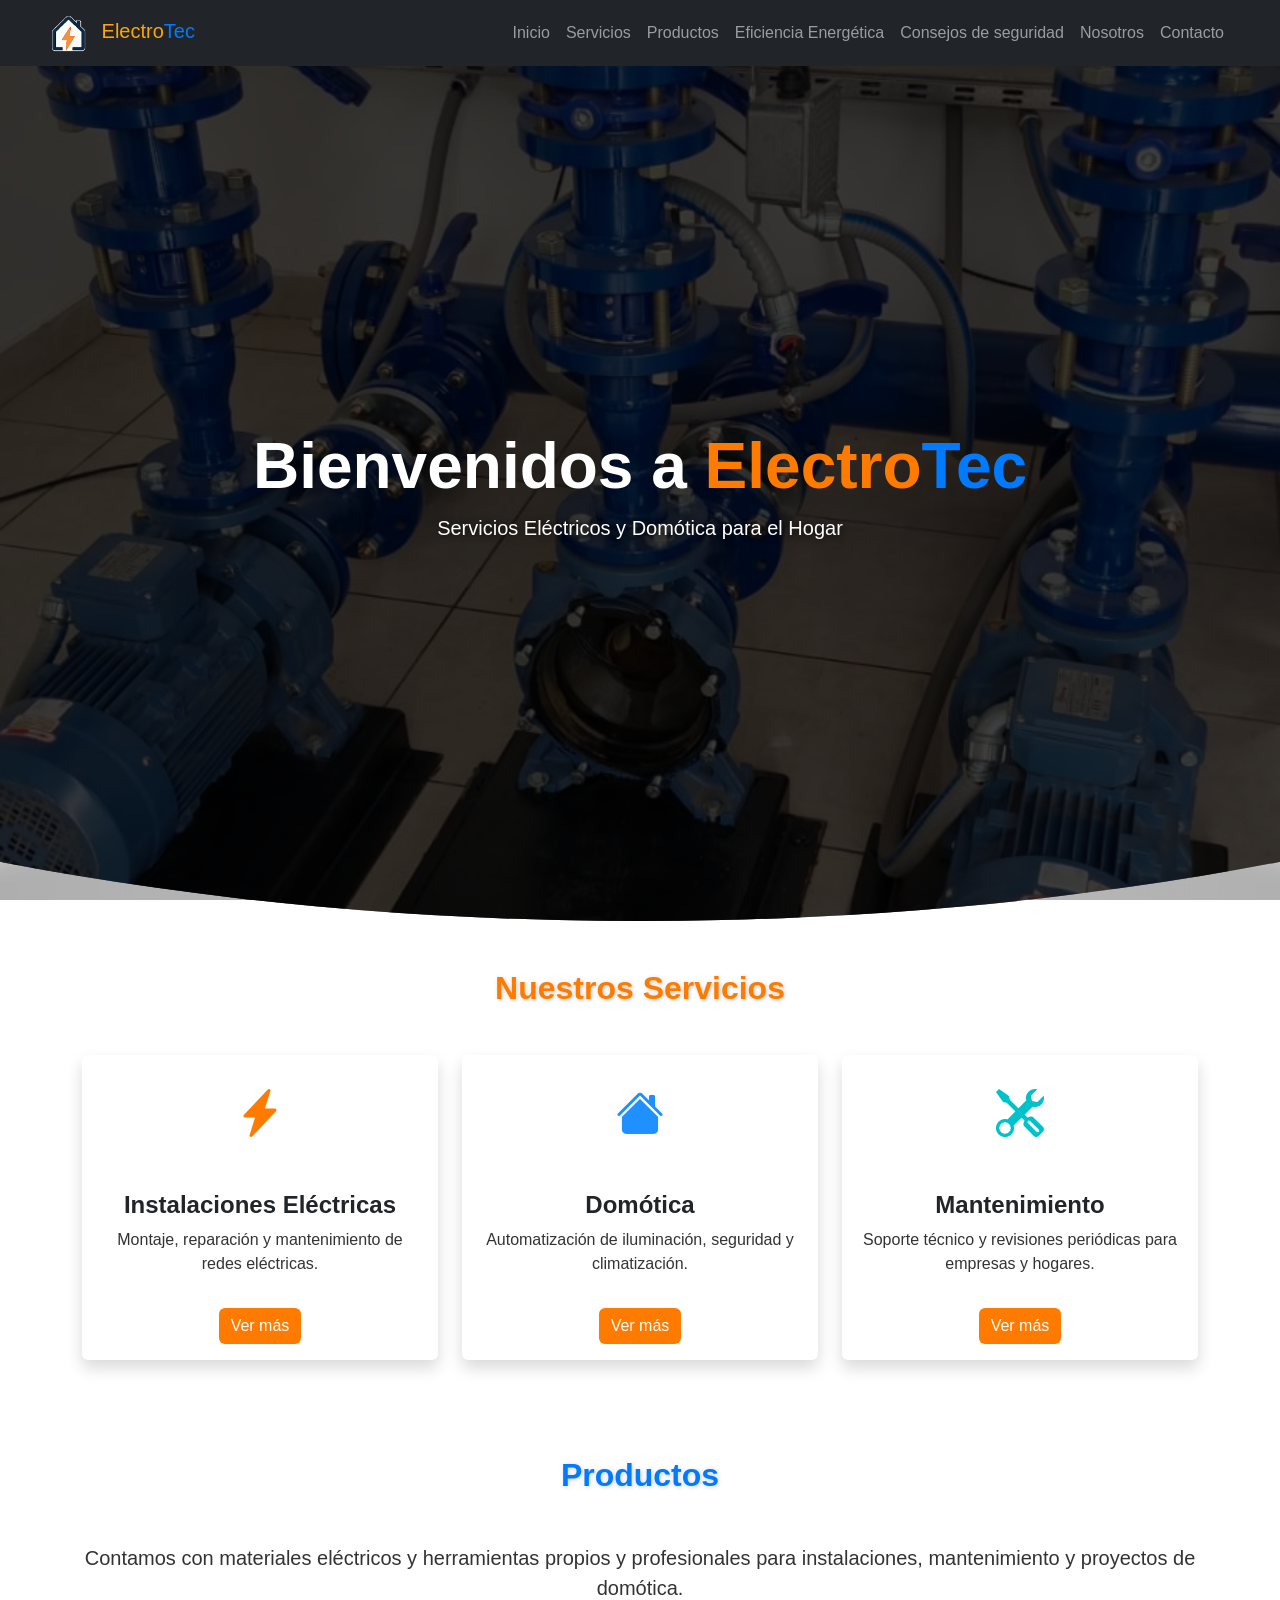
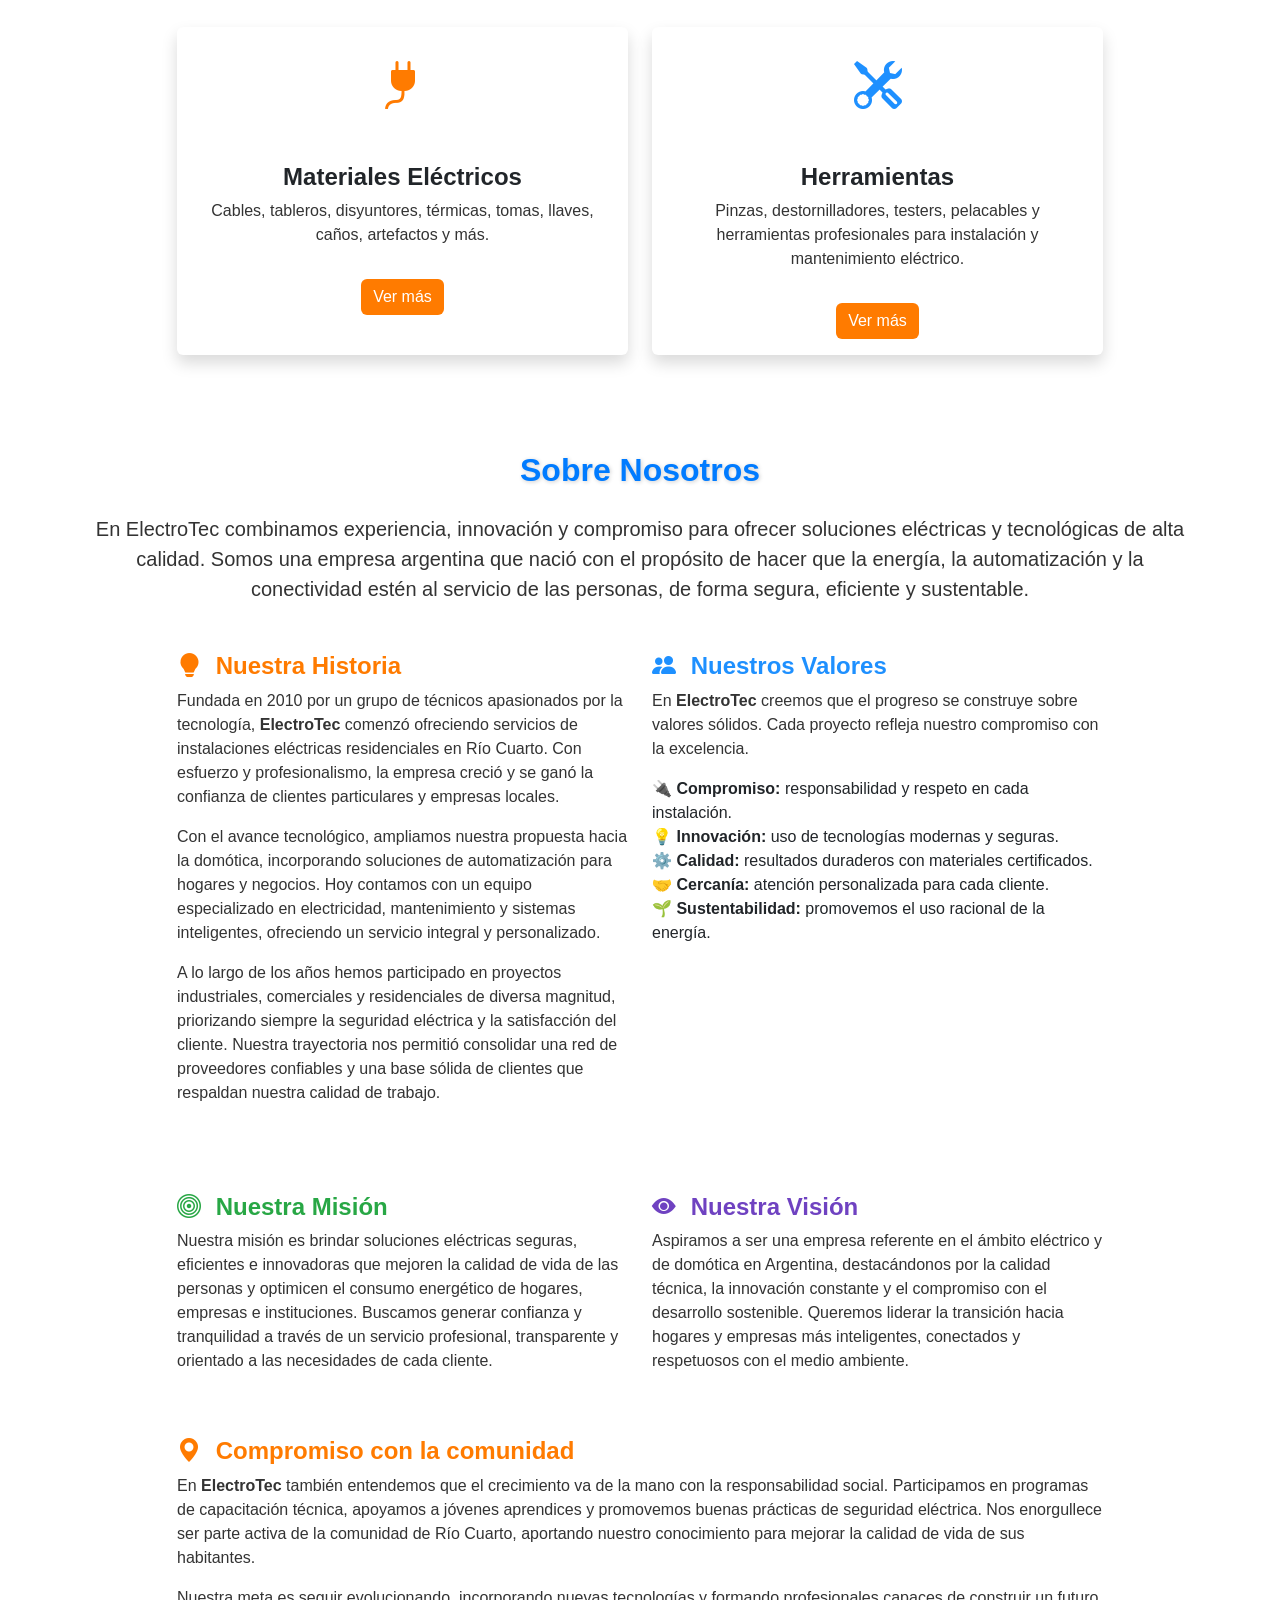
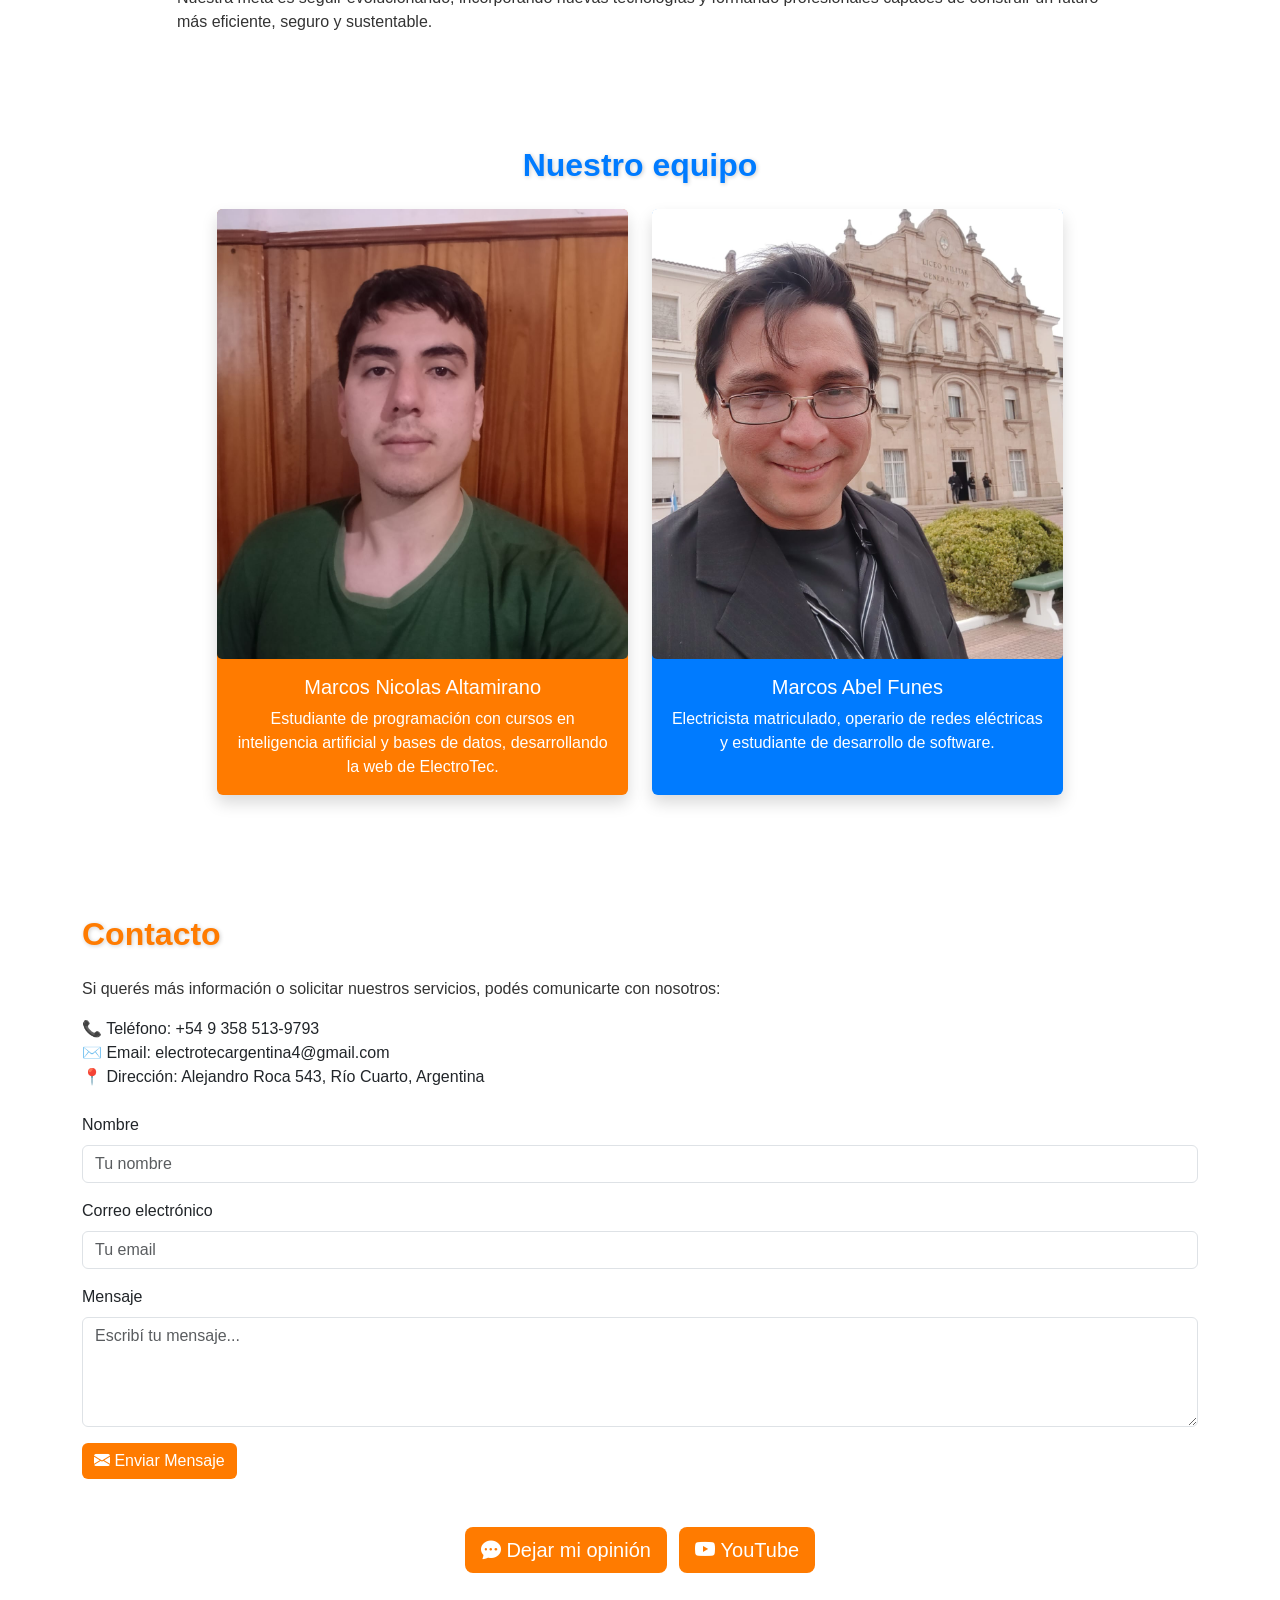
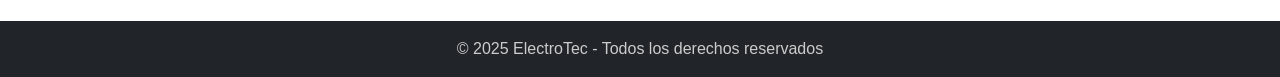
<file: sitio/index.html>
<!DOCTYPE html>
<html lang="es">
<head>
  <meta charset="UTF-8">
  <meta name="viewport" content="width=device-width, initial-scale=1.0">
  <title>ElectroTec - Servicios eléctricos y domótica</title>
  <link rel="icon" type="image/png" href="img/favicon.png">
  <link href="https://cdn.jsdelivr.net/npm/bootstrap@5.3.2/dist/css/bootstrap.min.css" rel="stylesheet">
  <link rel="stylesheet" href="css/estilos.css">
  <link rel="stylesheet" href="https://cdn.jsdelivr.net/npm/bootstrap-icons@1.11.1/font/bootstrap-icons.css">

  <style>
    body {
      background-color: white !important;
    }

    .detalle-servicio i {
      transition: all 0.3s ease;
    }

    .detalle-servicio i:hover {
      transform: scale(1.2);
      color: #ff7b00;
    }

    html {
      scroll-behavior: smooth;
    }
  </style>
</head>



<body>
  <!-- Barra de navegación -->
  <nav class="navbar navbar-expand-lg navbar-dark bg-dark">
    <div class="container-fluid px-5">
      <a class="navbar-brand" href="#inicio">
        <img src="img/logo.png" alt="ElectroTec Logo" width="40" height="40" class="me-2">
        <span style="color: orange;">Electro</span><span style="color: #007bff;">Tec</span>
      </a>

      <button class="navbar-toggler" type="button" data-bs-toggle="collapse" data-bs-target="#menu">
        <span class="navbar-toggler-icon"></span>
      </button>

      <div class="collapse navbar-collapse" id="menu">
        <ul class="navbar-nav ms-auto">
          <li class="nav-item"><a class="nav-link" href="#inicio">Inicio</a></li>
          <li class="nav-item"><a class="nav-link" href="#servicios">Servicios</a></li>
          <li class="nav-item"><a class="nav-link" href="#producto">Productos</a></li>
          <li class="nav-item"><a class="nav-link" href="eficiencia.html">Eficiencia Energética</a></li>
          <li class="nav-item"><a class="nav-link" href="seguridad.html">Consejos de seguridad</a></li>
          <li class="nav-item"><a class="nav-link" href="#nosotros">Nosotros</a></li>
          <li class="nav-item"><a class="nav-link" href="#contacto">Contacto</a></li>

        </ul>
      </div>
    </div>
  </nav>





  <!-- Inicio -->
  <header id="inicio" class="header text-white text-center d-flex align-items-center" style="min-height: 220px;">
    <div class="container">
      <h1 class="display-3 fw-bold titulo-principal">
        <span class="bienvenidos">Bienvenidos a</span>
        <span class="electro">Electro</span><span class="tec">Tec</span>
      </h1>
      <p class="lead subtitulo">Servicios Eléctricos y Domótica para el Hogar</p>
    </div>
  </header>



  <!-- Servicios -->
  <section id="servicios" class="py-5 text-center">
    <div class="container">
      <h2 class="mb-5" style="color: #ff7b00;">Nuestros Servicios</h2>
      <div class="row justify-content-center g-4">

        <!-- Instalaciones Eléctricas -->
        <article class="col-md-4">
          <div class="card h-100 shadow">
            <figure class="m-4">
              <i class="bi bi-lightning-charge-fill" style="font-size: 3rem; color:#ff7b00;"></i>
            </figure>
            <div class="card-body">
              <h4 class="card-title">Instalaciones Eléctricas</h4>
              <p class="card-text">Montaje, reparación y mantenimiento de redes eléctricas.</p>
              <a href="instalacionesElectricas.html" class="btn btn-electrotec mt-3">Ver más</a>
            </div>
          </div>
        </article>

        <!-- Domótica -->
        <article class="col-md-4">
          <div class="card h-100 shadow">
            <figure class="m-4">
              <i class="bi bi-house-fill" style="font-size: 3rem; color:#1e90ff;"></i>
            </figure>
            <div class="card-body">
              <h4 class="card-title">Domótica</h4>
              <p class="card-text">Automatización de iluminación, seguridad y climatización.</p>
              <a href="domotica.html" class="btn btn-electrotec mt-3">Ver más</a>
            </div>
          </div>
        </article>

        <!-- Mantenimiento -->
        <article class="col-md-4">
          <div class="card h-100 shadow">
            <figure class="m-4">
              <i class="bi bi-tools" style="font-size: 3rem; color:#00c2cb;"></i>
            </figure>
            <div class="card-body">
              <h4 class="card-title">Mantenimiento</h4>
              <p class="card-text">Soporte técnico y revisiones periódicas para empresas y hogares.</p>
              <a href="mantenimiento.html" class="btn btn-electrotec mt-3">Ver más</a>
            </div>
          </div>
        </article>

      </div>
    </div>
  </section>

  <!-- Productos -->
  <section id="producto" class="py-5 text-center">
    <div class="container">
      <h2 class="mb-5" style="color: #007bff;">Productos</h2>
      <p class="lead mb-4">
        Contamos con materiales eléctricos y herramientas propios y profesionales para instalaciones, mantenimiento y proyectos de domótica.
      </p>

      <div class="row justify-content-center g-4">

        <!-- Materiales eléctricos -->
        <article id="materiales" class="col-md-5">
          <div class="card h-100 shadow">
            <figure class="m-4">
              <i class="bi bi-plug-fill" style="font-size: 3rem; color:#ff7b00;"></i>
            </figure>
            <div class="card-body">
              <h4 class="card-title">Materiales Eléctricos</h4>
              <p class="card-text">
                Cables, tableros, disyuntores, térmicas, tomas, llaves, caños, artefactos y más.
              </p>
              <a href="materialesElectricos.html" class="btn btn-electrotec mt-3">Ver más</a>
            </div>
          </div>
        </article>

        <!-- Herramientas -->
        <article id="herramientas" class="col-md-5">
          <div class="card h-100 shadow">
            <figure class="m-4">
              <i class="bi bi-tools" style="font-size: 3rem; color:#1e90ff;"></i>
            </figure>
            <div class="card-body">
              <h4 class="card-title">Herramientas</h4>
              <p class="card-text">
                Pinzas, destornilladores, testers, pelacables y herramientas profesionales para instalación y mantenimiento eléctrico.
              </p>
              <a href="herramientas.html" class="btn btn-electrotec mt-3">Ver más</a>
            </div>
          </div>
        </article>

      </div>
    </div>
  </section>

    <!-- Sobre Nosotros -->
  <section id="nosotros" class="py-5">
    <div class="container text-center">
      <h2 class="mb-4" style="color: #007bff;">Sobre Nosotros</h2>
      <p class="lead mb-5">
        En <strong>ElectroTec</strong> combinamos experiencia, innovación y compromiso para ofrecer soluciones eléctricas y tecnológicas de alta calidad.
        Somos una empresa argentina que nació con el propósito de hacer que la energía, la automatización y la conectividad estén al servicio de las personas,
        de forma segura, eficiente y sustentable.
      </p>

      <div class="row justify-content-center text-start">
        <div class="col-md-5 mb-4">
          <h4 style="color: #ff7b00;">
            <i class="bi bi-lightbulb-fill me-2"></i> Nuestra Historia
          </h4>
          <p>
            Fundada en 2010 por un grupo de técnicos apasionados por la tecnología,
            <strong>ElectroTec</strong> comenzó ofreciendo servicios de instalaciones eléctricas residenciales en Río Cuarto.
            Con esfuerzo y profesionalismo, la empresa creció y se ganó la confianza de clientes particulares y empresas locales.
          </p>
          <p>
            Con el avance tecnológico, ampliamos nuestra propuesta hacia la domótica, incorporando soluciones de automatización para hogares y negocios.
            Hoy contamos con un equipo especializado en electricidad, mantenimiento y sistemas inteligentes, ofreciendo un servicio integral y personalizado.
          </p>

          <p>
            A lo largo de los años hemos participado en proyectos industriales, comerciales y residenciales de diversa magnitud,
            priorizando siempre la seguridad eléctrica y la satisfacción del cliente. Nuestra trayectoria nos permitió consolidar una
            red de proveedores confiables y una base sólida de clientes que respaldan nuestra calidad de trabajo.
          </p>
        </div>

        <div class="col-md-5 mb-4">
          <h4 style="color: #1e90ff;">
            <i class="bi bi-people-fill me-2"></i> Nuestros Valores
          </h4>
          <p>
            En <strong>ElectroTec</strong> creemos que el progreso se construye sobre valores sólidos. Cada proyecto refleja nuestro compromiso con la excelencia.
          </p>
          <ul class="list-unstyled">
            <li><strong>🔌 Compromiso:</strong> responsabilidad y respeto en cada instalación.</li>
            <li><strong>💡 Innovación:</strong> uso de tecnologías modernas y seguras.</li>
            <li><strong>⚙️ Calidad:</strong> resultados duraderos con materiales certificados.</li>
            <li><strong>🤝 Cercanía:</strong> atención personalizada para cada cliente.</li>
            <li><strong>🌱 Sustentabilidad:</strong> promovemos el uso racional de la energía.</li>
          </ul>
        </div>
      </div>

      
      <div class="row justify-content-center text-start mt-5">
        <div class="col-md-5 mb-4">
          <h4 style="color: #28a745;">
            <i class="bi bi-bullseye me-2"></i> Nuestra Misión
          </h4>
          <p>
            Nuestra misión es brindar soluciones eléctricas seguras, eficientes e innovadoras que mejoren la calidad de vida de las personas
            y optimicen el consumo energético de hogares, empresas e instituciones. Buscamos generar confianza y tranquilidad a través de
            un servicio profesional, transparente y orientado a las necesidades de cada cliente.
          </p>
        </div>

        <div class="col-md-5 mb-4">
          <h4 style="color: #6f42c1;">
            <i class="bi bi-eye-fill me-2"></i> Nuestra Visión
          </h4>
          <p>
            Aspiramos a ser una empresa referente en el ámbito eléctrico y de domótica en Argentina,
            destacándonos por la calidad técnica, la innovación constante y el compromiso con el desarrollo sostenible.
            Queremos liderar la transición hacia hogares y empresas más inteligentes, conectados y respetuosos con el medio ambiente.
          </p>
        </div>
      </div>

      <div class="row justify-content-center text-start mt-4">
        <div class="col-md-10">
          <h4 style="color: #ff7b00;">
            <i class="bi bi-geo-alt-fill me-2"></i> Compromiso con la comunidad
          </h4>
          <p>
            En <strong>ElectroTec</strong> también entendemos que el crecimiento va de la mano con la responsabilidad social.
            Participamos en programas de capacitación técnica, apoyamos a jóvenes aprendices y promovemos buenas prácticas de seguridad eléctrica.
            Nos enorgullece ser parte activa de la comunidad de Río Cuarto, aportando nuestro conocimiento para mejorar la calidad de vida de sus habitantes.
          </p>
          <p>
            Nuestra meta es seguir evolucionando, incorporando nuevas tecnologías y formando profesionales capaces de construir
            un futuro más eficiente, seguro y sustentable.
          </p>
        </div>
      </div>
    </div>
  </section>


  <!-- Equipo -->
  <section id="equipo" class="py-5 text-center">
    <h2 class="mb-4" style="color: #007bff;">Nuestro equipo</h2>
    <div class="row justify-content-center">
      <div class="col-md-4 mb-4">
        <div class="card h-100 shadow equipo-naranja text-white">
          <img src="img/altamirano.jpeg" class="card-img-top" alt="Marcos Nicolas Altamirano">
          <div class="card-body">
            <h5 class="card-title">Marcos Nicolas Altamirano</h5>
            <p class="card-text text-white">Estudiante de programación con cursos en inteligencia artificial y bases de datos, desarrollando la web de ElectroTec.</p>
          </div>
        </div>
      </div>

      <div class="col-md-4 mb-4">
        <div class="card h-100 shadow equipo-azul text-white">
          <img src="img/funes.jpeg" class="card-img-top" alt="Marcos Abel Funes">
          <div class="card-body">
            <h5 class="card-title">Marcos Abel Funes</h5>
            <p class="card-text text-white">Electricista matriculado, operario de redes eléctricas y estudiante de desarrollo de software.</p>
          </div>
        </div>
      </div>
    </div>
  </section>

  <!-- Contacto -->
  <section id="contacto" class="container py-5">
    <h2 class="mb-4" style="color: #ff7b00;">Contacto</h2>

    <p>Si querés más información o solicitar nuestros servicios, podés comunicarte con nosotros:</p>

    <ul class="list-unstyled">
      <li>📞 Teléfono: +54 9 358 513-9793</li>
      <li>✉️ Email: electrotecargentina4@gmail.com</li>
      <li>📍 Dirección: Alejandro Roca 543, Río Cuarto, Argentina</li>
    </ul>

    <form id="formContacto" class="mt-4">
      <div class="mb-3">
        <label for="nombre" class="form-label">Nombre</label>
        <input type="text" class="form-control" id="nombre" placeholder="Tu nombre" required>
      </div>
      <div class="mb-3">
        <label for="email" class="form-label">Correo electrónico</label>
        <input type="email" class="form-control" id="email" placeholder="Tu email" required>
      </div>
      <div class="mb-3">
        <label for="mensaje" class="form-label">Mensaje</label>
        <textarea class="form-control" id="mensaje" rows="4" placeholder="Escribí tu mensaje..." required></textarea>
      </div>
      <button type="submit" class="btn btn-electrotec">
        <i class="bi bi-envelope-fill"></i> Enviar Mensaje
      </button>
    </form>

    <div class="text-center mt-5">
      <a href="opiniones.html" class="btn btn-electrotec btn-lg me-2">
        <i class="bi bi-chat-dots-fill"></i> Dejar mi opinión
      </a>
      <a href="https://www.youtube.com/@ElectroTecArg" target="_blank" class="btn btn-electrotec btn-lg">
        <i class="bi bi-youtube"></i> YouTube
      </a>
    </div>
  </section>

  <footer class="bg-dark text-center py-3">
    <p class="mb-0" style="color: #cccccc;">&copy; 2025 ElectroTec - Todos los derechos reservados</p>
  </footer>

  <script src="https://cdn.jsdelivr.net/npm/bootstrap@5.3.2/dist/js/bootstrap.bundle.min.js"></script>

  <script>
    document.querySelectorAll('.nav-link[href^="#"]').forEach(link => {
      link.addEventListener('click', function () {
        const menu = document.getElementById('menu');
        if (menu.classList.contains('show')) {
          const bsCollapse = new bootstrap.Collapse(menu, {toggle: false});
          bsCollapse.hide();
        }
      });
    });

    const navbar = document.querySelector('.navbar');
    window.addEventListener('scroll', () => {
      if (window.scrollY > 100) {
        navbar.classList.add('scrolled');
      } else {
        navbar.classList.remove('scrolled');
      }
    });
  </script>
</body>
</html>
</file>
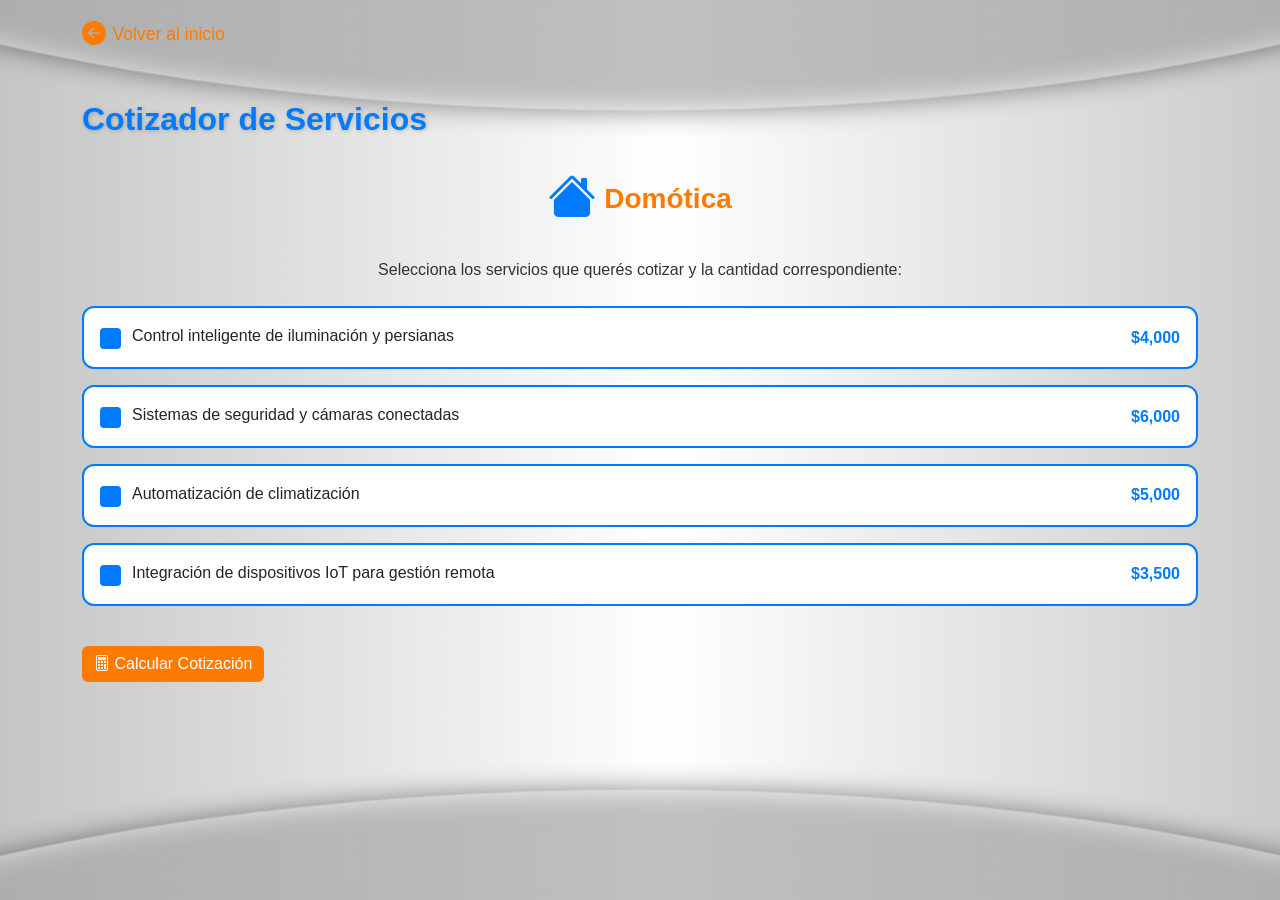
<file: sitio/cotizadorDomotica.html>
<!-- cotizador-domotica.html -->
<!DOCTYPE html>
<html lang="es">
<head>
  <link rel="icon" type="image/png" href="img/favicon.png">
  <meta charset="UTF-8">
  <meta name="viewport" content="width=device-width, initial-scale=1.0">
  <title>Cotizador Domótica - ElectroTec</title>
  <link href="https://cdn.jsdelivr.net/npm/bootstrap@5.3.2/dist/css/bootstrap.min.css" rel="stylesheet">
  <link rel="stylesheet" href="https://cdn.jsdelivr.net/npm/bootstrap-icons@1.10.5/font/bootstrap-icons.css">
  <link rel="stylesheet" href="css/estilos.css">

  <style>
    /* Tarjetas de servicios */
    .card-servicio {
      border: 2px solid #007bff; /* borde azul inicial */
      border-radius: 0.75rem;
      padding: 1rem;
      margin-bottom: 1rem;
      transition: all 0.3s ease;
      background-color: #fff;
    }
    /* Tarjeta activa: naranja */
    .card-servicio.activo {
      background-color: #fff3e6; /* naranja clarito */
      border-color: #ff7b00;
    }
    .card-servicio:hover {
      box-shadow: 0 4px 12px rgba(0,0,0,0.15);
    }
    .card-servicio h5 {
      margin-bottom: 0.5rem;
      color: #333;
    }
    .precio-servicio {
      font-weight: bold;
      color: #007bff; /* precio azul */
    }

    /* Checkbox personalizado */
    .form-check-input {
      width: 1.3rem;
      height: 1.3rem;
      background-color: #007bff; /* azul inicial */
      border: 2px solid #007bff;
      border-radius: 0.25rem;
      transition: all 0.3s ease;
    }
    .form-check-input:checked {
      background-color: #ff7b00; /* naranja al marcar */
      border-color: #ff7b00;
    }

    /* Inputs de cantidad */
    .cantidad-servicio {
      max-width: 350px;
      min-width: 250px;
    }
  </style>
</head>
<body class="bg-light">

<!-- Botón de volver al inicio -->
<div class="container mt-3">
  <a href="index.html" class="btn-volver">
    <i class="bi bi-arrow-left-circle-fill"></i> Volver al inicio
  </a>
</div>


<div class="container py-5">
  <h2 class="mb-4" style="color: #007bff; text-align:left;">Cotizador de Servicios</h2>

  <div class="d-flex align-items-center justify-content-center mb-4">
      <i class="bi bi-house-fill" style="font-size: 3rem; color:#007bff; margin-right:0.5rem;"></i>
      <h3 style="color: #ff7b00; margin:0;">Domótica</h3>
  </div>

  <p class="text-center mb-4">Selecciona los servicios que querés cotizar y la cantidad correspondiente:</p>

  <form id="cotizadorForm">

    <!-- Servicio 1 -->
    <div class="card-servicio" id="card-serv1">
      <div class="d-flex justify-content-between align-items-center">
        <div class="form-check">
          <input class="form-check-input" type="checkbox" id="serv1" name="servicios" value="Control inteligente de iluminación y persianas">
          <label class="form-check-label ms-2" for="serv1">
            Control inteligente de iluminación y persianas
          </label>
        </div>
        <span class="precio-servicio">$4,000</span>
      </div>
      <input type="number" class="form-control mt-2 cantidad-servicio" id="cantidadServ1" placeholder="Ingrese la cantidad de habitaciones" min="1" style="display:none;">
    </div>

    <!-- Servicio 2 -->
    <div class="card-servicio" id="card-serv2">
      <div class="d-flex justify-content-between align-items-center">
        <div class="form-check">
          <input class="form-check-input" type="checkbox" id="serv2" name="servicios" value="Sistemas de seguridad y cámaras conectadas">
          <label class="form-check-label ms-2" for="serv2">
            Sistemas de seguridad y cámaras conectadas
          </label>
        </div>
        <span class="precio-servicio">$6,000</span>
      </div>
      <input type="number" class="form-control mt-2 cantidad-servicio" id="cantidadServ2" placeholder="Ingrese la cantidad de cámaras" min="1" style="display:none;">
    </div>

    <!-- Servicio 3 -->
    <div class="card-servicio" id="card-serv3">
      <div class="d-flex justify-content-between align-items-center">
        <div class="form-check">
          <input class="form-check-input" type="checkbox" id="serv3" name="servicios" value="Automatización de climatización">
          <label class="form-check-label ms-2" for="serv3">
            Automatización de climatización
          </label>
        </div>
        <span class="precio-servicio">$5,000</span>
      </div>
      <input type="number" class="form-control mt-2 cantidad-servicio" id="cantidadServ3" placeholder="Ingrese la cantidad de equipos" min="1" style="display:none;">
    </div>

    <!-- Servicio 4 -->
    <div class="card-servicio" id="card-serv4">
      <div class="d-flex justify-content-between align-items-center">
        <div class="form-check">
          <input class="form-check-input" type="checkbox" id="serv4" name="servicios" value="Integración de dispositivos IoT para gestión remota">
          <label class="form-check-label ms-2" for="serv4">
            Integración de dispositivos IoT para gestión remota
          </label>
        </div>
        <span class="precio-servicio">$3,500</span>
      </div>
      <input type="number" class="form-control mt-2 cantidad-servicio" id="cantidadServ4" placeholder="Ingrese la cantidad de dispositivos" min="1" style="display:none;">
    </div>

    <button type="submit" class="btn btn-electrotec mt-4">
      <i class="bi bi-calculator"></i> Calcular Cotización
    </button>

    <div class="mt-4">
      <h4 id="resultadoTotal" class="text-primary"></h4>
    </div>

  </form>
</div>

<script src="https://cdn.jsdelivr.net/npm/bootstrap@5.3.2/dist/js/bootstrap.bundle.min.js"></script>
<script>
  const servicios = [
    {checkbox: 'serv1', input: 'cantidadServ1', card: 'card-serv1', precio: 4000},
    {checkbox: 'serv2', input: 'cantidadServ2', card: 'card-serv2', precio: 6000},
    {checkbox: 'serv3', input: 'cantidadServ3', card: 'card-serv3', precio: 5000},
    {checkbox: 'serv4', input: 'cantidadServ4', card: 'card-serv4', precio: 3500}
  ];

  servicios.forEach(serv => {
    const cb = document.getElementById(serv.checkbox);
    const input = document.getElementById(serv.input);
    const card = document.getElementById(serv.card);

    cb.addEventListener('change', () => {
      input.style.display = cb.checked ? 'block' : 'none';
      if (!cb.checked) input.value = '';
      card.classList.toggle('activo', cb.checked);
    });
  });

  document.getElementById('cotizadorForm').addEventListener('submit', function(e) {
    e.preventDefault();
    let total = 0;

    servicios.forEach(serv => {
      const cb = document.getElementById(serv.checkbox);
      const cantidad = parseInt(document.getElementById(serv.input).value) || 0;
      if (cb.checked) total += serv.precio * cantidad;
    });

    const resultado = document.getElementById('resultadoTotal');
    resultado.textContent = total > 0 ? `Total aproximado: $${total.toLocaleString()}` : 'Seleccione al menos un servicio y cantidad.';
  });
</script>

</body>
</html>
</file>
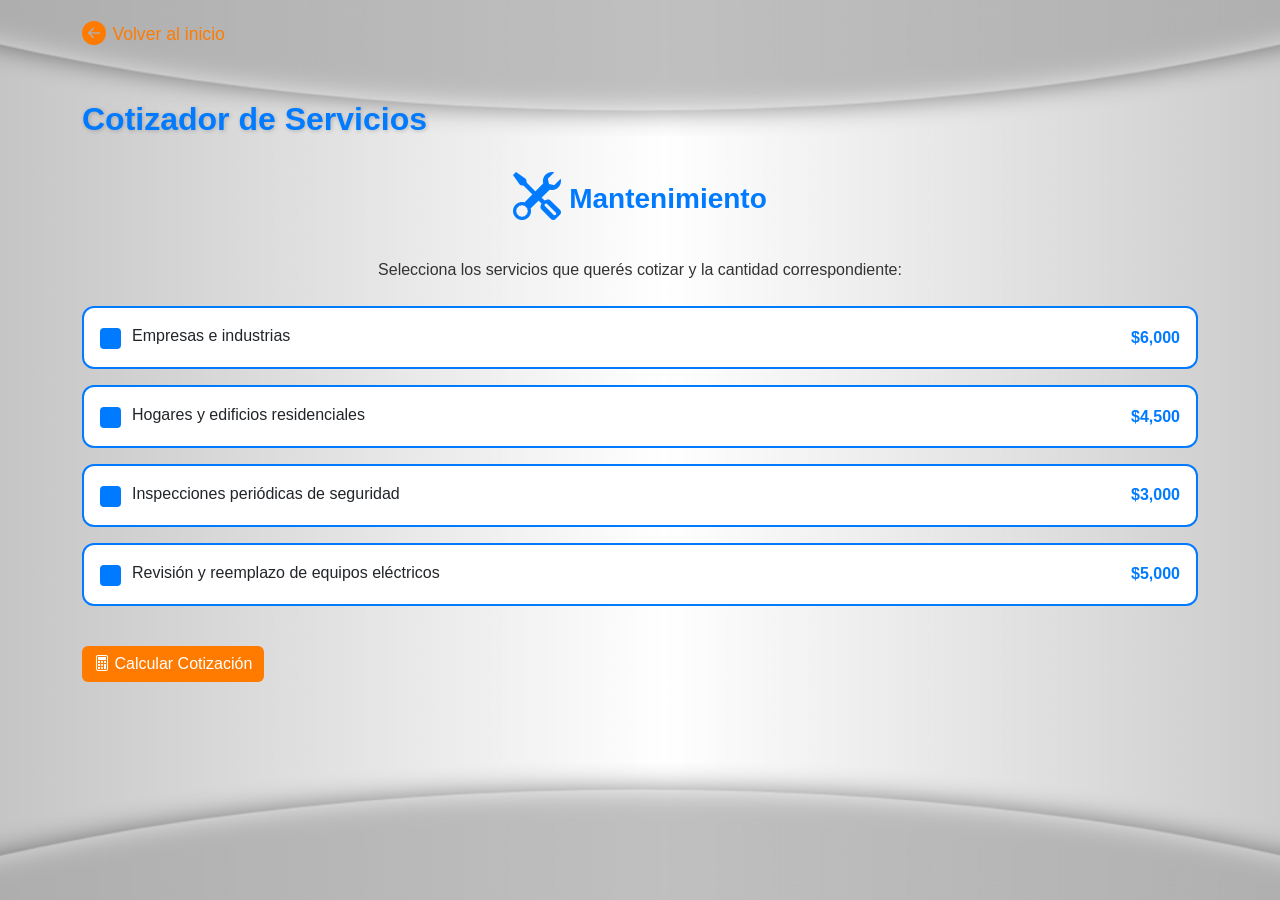
<file: sitio/cotizadorMantenimiento.html>
<!DOCTYPE html>
<html lang="es">
<head>
  <link rel="icon" type="image/png" href="img/favicon.png">
  <meta charset="UTF-8">
  <meta name="viewport" content="width=device-width, initial-scale=1.0">
  <title>Cotizador de Servicios - Mantenimiento</title>
  <link href="https://cdn.jsdelivr.net/npm/bootstrap@5.3.2/dist/css/bootstrap.min.css" rel="stylesheet">
  <link rel="stylesheet" href="https://cdn.jsdelivr.net/npm/bootstrap-icons@1.11.1/font/bootstrap-icons.css">
  <link rel="stylesheet" href="css/estilos.css">

  <style>
    /* Tarjetas de servicios */
    .card-servicio {
      border: 2px solid #007bff;
      border-radius: 0.75rem;
      padding: 1rem;
      margin-bottom: 1rem;
      transition: all 0.3s ease;
      background-color: #fff;
    }

    /* Cambia color de la tarjeta si el checkbox está marcado */
    .card-servicio.activo {
      background-color: #fff5e6; /* naranja clarito */
      border-color: #ff7b00;
    }

    .card-servicio:hover {
      box-shadow: 0 4px 12px rgba(0,0,0,0.15);
    }

    .card-servicio h5 {
      margin-bottom: 0.5rem;
      color: #333;
    }

    .precio-servicio {
      font-weight: bold;
      color: #007bff;
    }

    /* Checkbox personalizado */
    .form-check-input {
      width: 1.3rem;
      height: 1.3rem;
      background-color: #007bff;
      border: 2px solid #007bff;
      border-radius: 0.25rem;
      transition: all 0.3s ease;
    }
    .form-check-input:checked {
      background-color: #ff7b00;
      border-color: #ff7b00;
    }

    /* Inputs de cantidad */
    .cantidad-servicio {
      max-width: 350px;
      min-width: 250px;
    }
  </style>
</head>
<body class="bg-light">

<!-- Botón de volver al inicio -->
<div class="container mt-3">
  <a href="index.html" class="btn-volver">
    <i class="bi bi-arrow-left-circle-fill"></i> Volver al inicio
  </a>
</div>


<div class="container py-5">
  <!-- Título principal -->
  <h2 class="mb-4" style="color: #007bff; text-align:left;">Cotizador de Servicios</h2>

  <!-- Mantenimiento con icono -->
  <div class="d-flex align-items-center justify-content-center mb-4">
      <i class="bi bi-tools" style="font-size: 3rem; color:#007bff; margin-right:0.5rem;"></i>
      <h3 style="color: #007bff; margin:0;">Mantenimiento</h3>
  </div>

  <!-- Indicaciones -->
  <p class="text-center mb-4">Selecciona los servicios que querés cotizar y la cantidad correspondiente:</p>

  <form id="cotizadorForm">

    <!-- Servicio 1 -->
    <div class="card-servicio" id="card-serv1">
      <div class="d-flex justify-content-between align-items-center">
        <div class="form-check">
          <input class="form-check-input" type="checkbox" id="serv1" name="servicios" value="Empresas e industrias">
          <label class="form-check-label ms-2" for="serv1">
            Empresas e industrias
          </label>
        </div>
        <span class="precio-servicio">$6,000</span>
      </div>
      <input type="number" class="form-control mt-2 cantidad-servicio" id="cantidadServ1" placeholder="Ingrese la cantidad de inspecciones" min="1" style="display:none;">
    </div>

    <!-- Servicio 2 -->
    <div class="card-servicio" id="card-serv2">
      <div class="d-flex justify-content-between align-items-center">
        <div class="form-check">
          <input class="form-check-input" type="checkbox" id="serv2" name="servicios" value="Hogares y edificios residenciales">
          <label class="form-check-label ms-2" for="serv2">
            Hogares y edificios residenciales
          </label>
        </div>
        <span class="precio-servicio">$4,500</span>
      </div>
      <input type="number" class="form-control mt-2 cantidad-servicio" id="cantidadServ2" placeholder="Ingrese la cantidad de revisiones" min="1" style="display:none;">
    </div>

    <!-- Servicio 3 -->
    <div class="card-servicio" id="card-serv3">
      <div class="d-flex justify-content-between align-items-center">
        <div class="form-check">
          <input class="form-check-input" type="checkbox" id="serv3" name="servicios" value="Inspecciones periódicas de seguridad">
          <label class="form-check-label ms-2" for="serv3">
            Inspecciones periódicas de seguridad
          </label>
        </div>
        <span class="precio-servicio">$3,000</span>
      </div>
      <input type="number" class="form-control mt-2 cantidad-servicio" id="cantidadServ3" placeholder="Ingrese la cantidad de inspecciones" min="1" style="display:none;">
    </div>

    <!-- Servicio 4 -->
    <div class="card-servicio" id="card-serv4">
      <div class="d-flex justify-content-between align-items-center">
        <div class="form-check">
          <input class="form-check-input" type="checkbox" id="serv4" name="servicios" value="Revisión y reemplazo de equipos eléctricos">
          <label class="form-check-label ms-2" for="serv4">
            Revisión y reemplazo de equipos eléctricos
          </label>
        </div>
        <span class="precio-servicio">$5,000</span>
      </div>
      <input type="number" class="form-control mt-2 cantidad-servicio" id="cantidadServ4" placeholder="Ingrese la cantidad de revisiones" min="1" style="display:none;">
    </div>

    <button type="submit" class="btn btn-electrotec mt-4">
      <i class="bi bi-calculator"></i> Calcular Cotización
    </button>

    <!-- Resultado -->
    <div class="mt-4">
      <h4 id="resultadoTotal" class="text-primary"></h4>
    </div>

  </form>
</div>

<script src="https://cdn.jsdelivr.net/npm/bootstrap@5.3.2/dist/js/bootstrap.bundle.min.js"></script>
<script>
  // Mostrar/ocultar input según checkbox y cambiar color de tarjeta
  const servicios = [
    {checkbox: 'serv1', input: 'cantidadServ1', card: 'card-serv1', precio: 6000},
    {checkbox: 'serv2', input: 'cantidadServ2', card: 'card-serv2', precio: 4500},
    {checkbox: 'serv3', input: 'cantidadServ3', card: 'card-serv3', precio: 3000},
    {checkbox: 'serv4', input: 'cantidadServ4', card: 'card-serv4', precio: 5000}
  ];

  servicios.forEach(serv => {
    const cb = document.getElementById(serv.checkbox);
    const input = document.getElementById(serv.input);
    const card = document.getElementById(serv.card);

    cb.addEventListener('change', () => {
      input.style.display = cb.checked ? 'block' : 'none';
      if (!cb.checked) input.value = '';
      card.classList.toggle('activo', cb.checked); // Cambia color de tarjeta
    });
  });

  // Calcular cotización
  document.getElementById('cotizadorForm').addEventListener('submit', function(e) {
    e.preventDefault();
    let total = 0;

    servicios.forEach(serv => {
      const cb = document.getElementById(serv.checkbox);
      const cantidad = parseInt(document.getElementById(serv.input).value) || 0;
      if (cb.checked) {
        total += serv.precio * cantidad;
      }
    });

    const resultado = document.getElementById('resultadoTotal');
    resultado.textContent = total > 0 ? `Total aproximado: $${total.toLocaleString()}` : 'Seleccione al menos un servicio y cantidad.';
  });
</script>

</body>
</html>
</file>
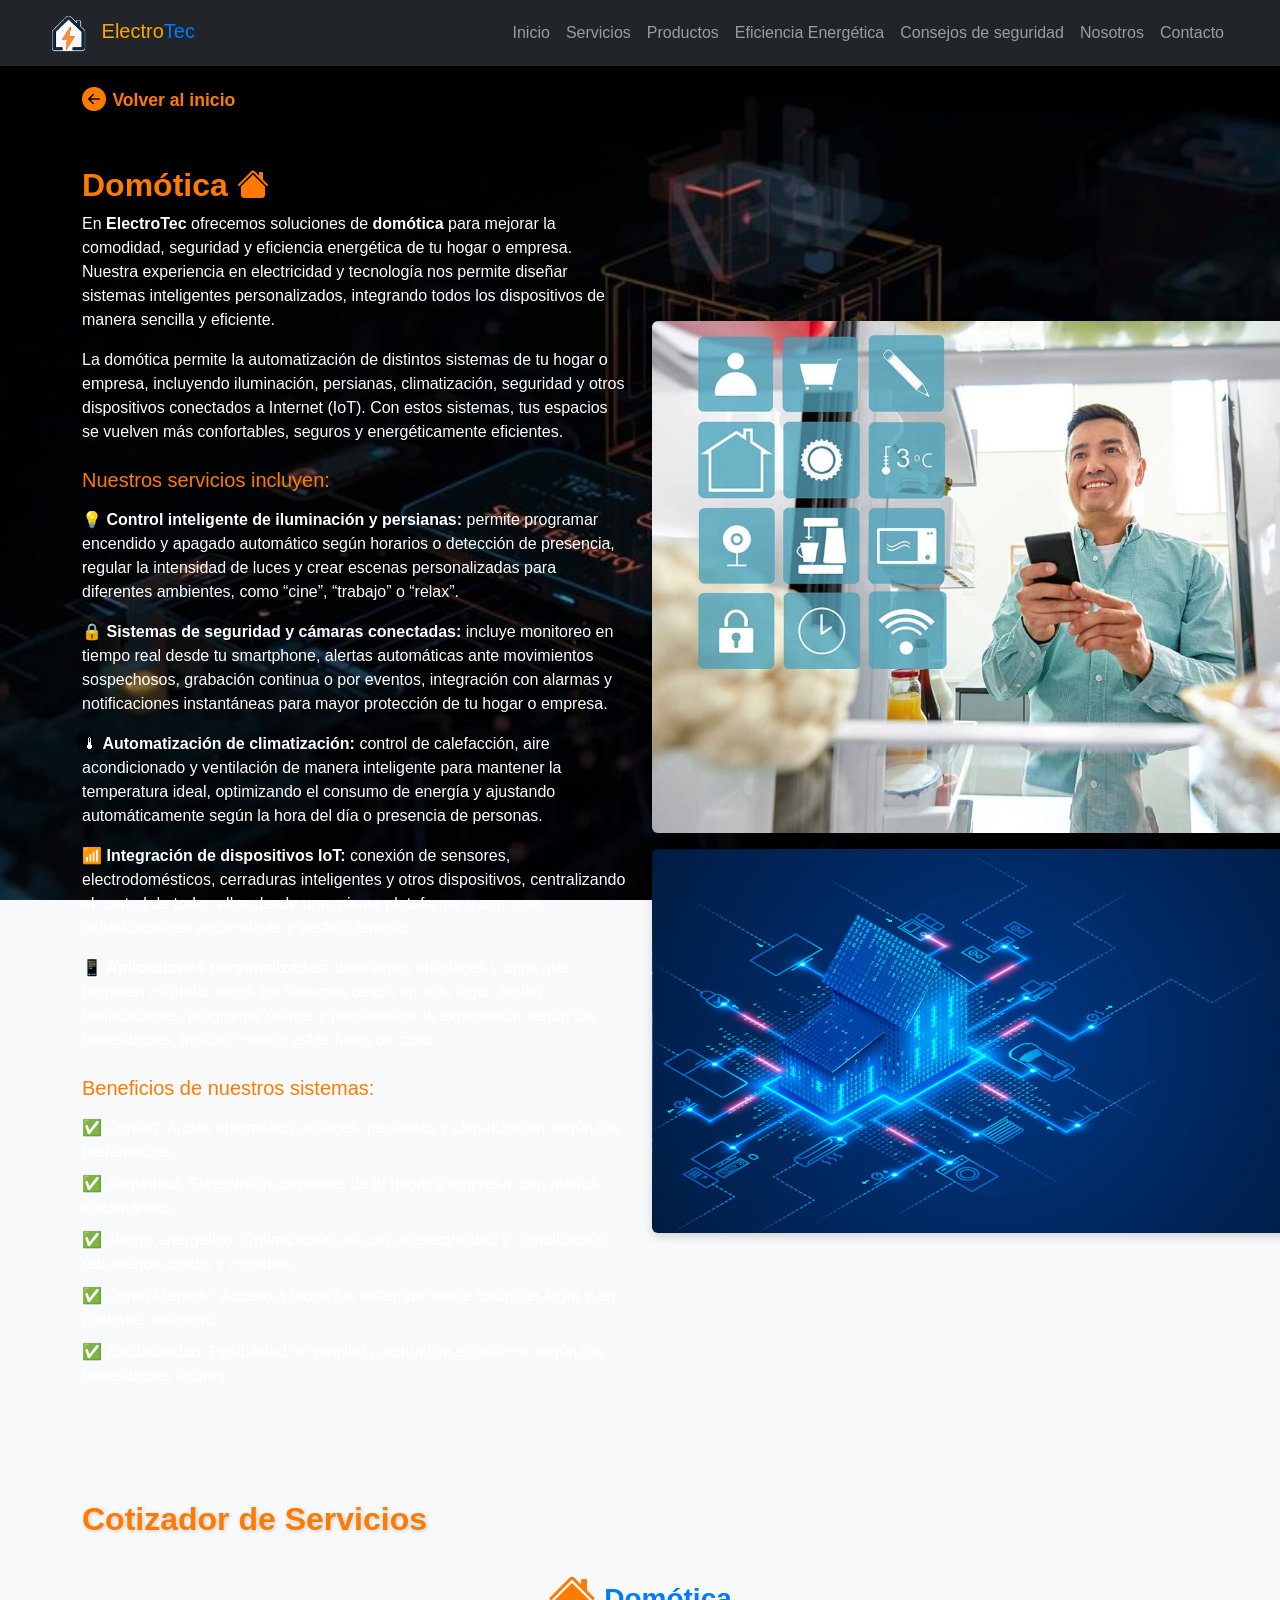
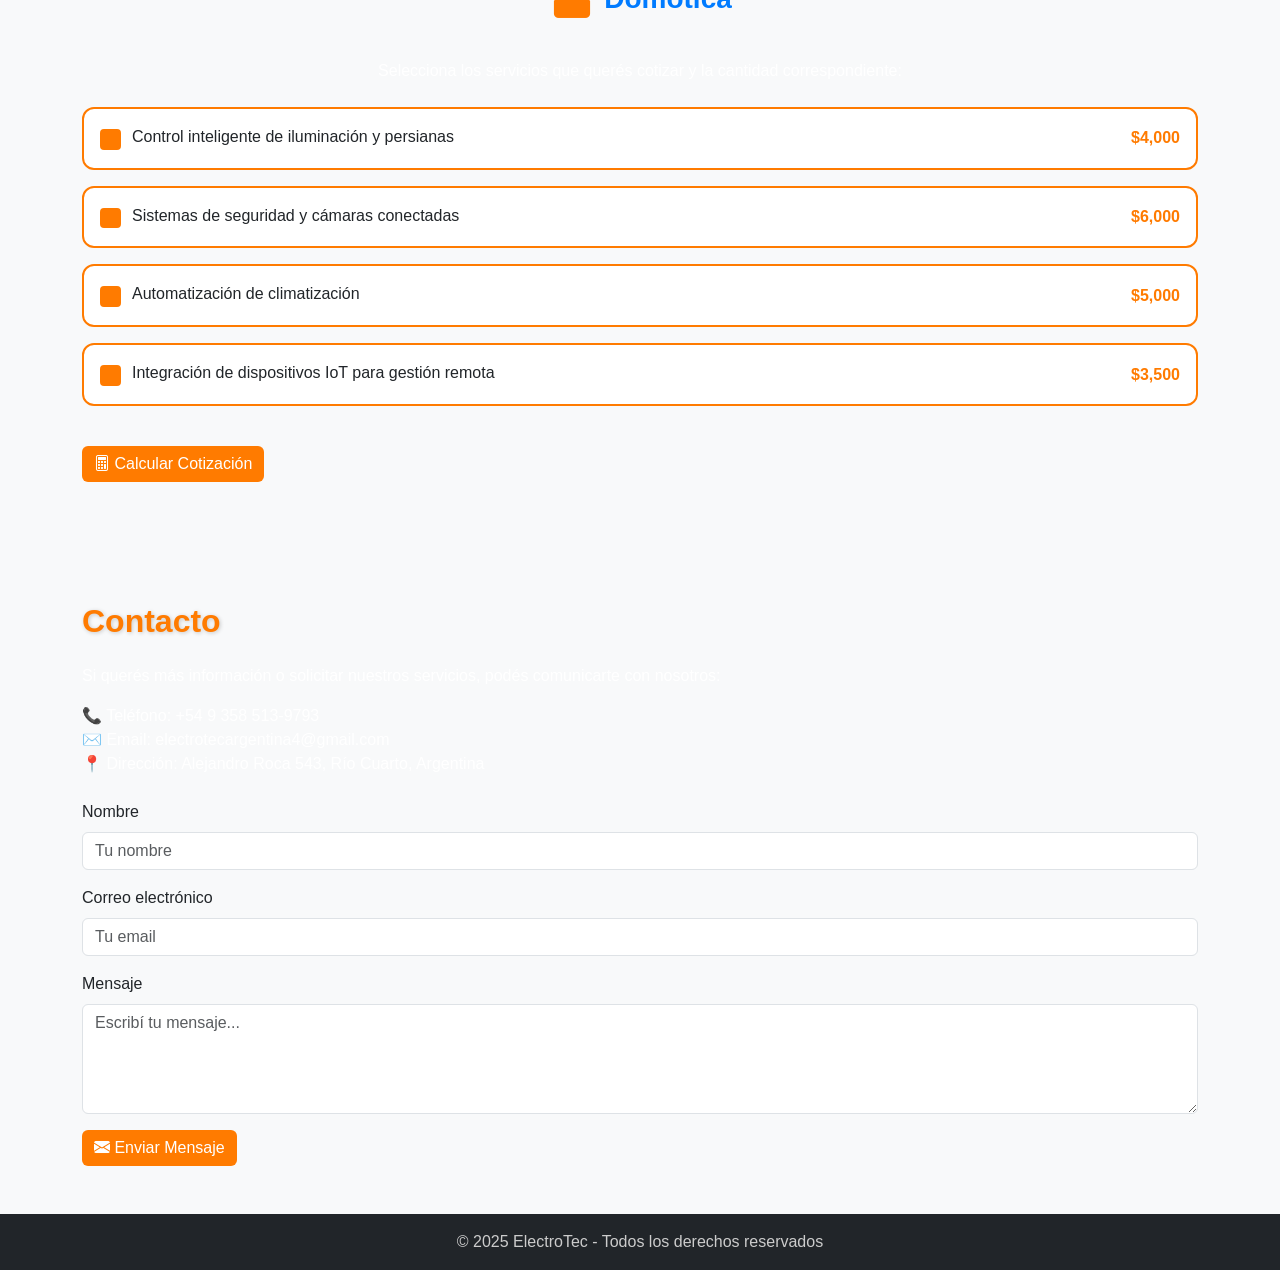
<file: sitio/domotica.html>
<!DOCTYPE html>
<html lang="es">
<head>
  <link rel="icon" type="image/png" href="img/favicon.png">
  <meta charset="UTF-8">
  <meta name="viewport" content="width=device-width, initial-scale=1.0">
  <title>Domótica - Electro Tec</title>
  <link href="https://cdn.jsdelivr.net/npm/bootstrap@5.3.2/dist/css/bootstrap.min.css" rel="stylesheet">
  <link rel="stylesheet" href="https://cdn.jsdelivr.net/npm/bootstrap-icons@1.10.5/font/bootstrap-icons.css">
  <link rel="stylesheet" href="css/estilos.css">

  <style>
    /* --- Personalizaciones --- */

    /* Botón de volver */
    .btn-volver {
      color: #ff7b00;
      font-weight: bold;
      text-decoration: none;
      transition: color 0.3s ease;
    }
    .btn-volver:hover {
      color: #007bff;
    }

    /* Sección detalle con texto + imágenes */
    .detalle-servicio .col-md-6 img {
      border-radius: 10px;
      box-shadow: 0 4px 10px rgba(0,0,0,0.15);
      margin-bottom: 1rem;
      transition: transform 0.3s ease;
    }
    .detalle-servicio .col-md-6 img:hover {
      transform: scale(1.05);
    }

    /* Tarjetas de servicios */
    .card-servicio {
      border: 2px solid #ff7b00;
      border-radius: 0.75rem;
      padding: 1rem;
      margin-bottom: 1rem;
      transition: all 0.3s ease;
      background-color: #fff;
    }
    .card-servicio.activo {
      background-color: #e6f0ff;
      border-color: #007bff;
    }
    .card-servicio:hover {
      box-shadow: 0 4px 12px rgba(0,0,0,0.15);
    }

    .form-check-input {
      width: 1.3rem;
      height: 1.3rem;
      background-color: #ff7b00;
      border: 2px solid #ff7b00;
      border-radius: 0.25rem;
      transition: all 0.3s ease;
    }
    .form-check-input:checked {
      background-color: #007bff;
      border-color: #007bff;
    }

    .cantidad-servicio {
      max-width: 350px;
      min-width: 250px;
    }

    body {
        background-image: url("img/domotica4.jpg"); /* Podés cambiar la imagen */
        background-repeat: no-repeat;
        background-size: cover;
        background-position: center;
        background-attachment: fixed;
        image-rendering: -webkit-optimize-contrast;
    }

    body p,
    body li,
    body span,
    body strong,
    body a {
        color: #ffffff;
    }

  </style>
</head>
<body class="bg-light">

  <!-- barra de navegacion-->
  <nav class="navbar navbar-expand-lg navbar-dark bg-dark">
    <div class="container-fluid px-5">
      <a class="navbar-brand" href="index.html#inicio">
          <img src="img/logo.png" alt="ElectroTec Logo" width="40" height="40" class="me-2">
          <span style="color: orange;">Electro</span><span style="color: #007bff;">Tec</span>
      </a>

      <button class="navbar-toggler" type="button" data-bs-toggle="collapse" data-bs-target="#menu">
        <span class="navbar-toggler-icon"></span>
      </button>

      <div class="collapse navbar-collapse" id="menu">
        <ul class="navbar-nav ms-auto">
            <li class="nav-item"><a class="nav-link" href="index.html#inicio">Inicio</a></li>
            <li class="nav-item"><a class="nav-link" href="index.html#servicios">Servicios</a></li>
            <li class="nav-item"><a class="nav-link" href="index.html#producto">Productos</a></li>
            <li class="nav-item"><a class="nav-link" href="eficiencia.html">Eficiencia Energética</a></li>
            <li class="nav-item"><a class="nav-link" href="seguridad.html">Consejos de seguridad</a></li>
            <li class="nav-item"><a class="nav-link" href="index.html#nosotros">Nosotros</a></li>
            <li class="nav-item"><a class="nav-link" href="index.html#contacto">Contacto</a></li>
        </ul>
      </div>
    </div>
  </nav>


<!-- Botón de volver -->
<div class="container mt-3">
  <a href="index.html" class="btn-volver">
    <i class="bi bi-arrow-left-circle-fill"></i> Volver al inicio
  </a>
</div>




<!-- Detalle Domótica -->
<section id="domotica-detalle" class="py-5">
  <div class="container detalle-servicio">
    <div class="row align-items-center">
      <!-- Columna izquierda (texto) -->
      <div class="col-md-6">
        <h2 style="color: #ff7b00;">Domótica <i class="bi bi-house-fill"></i></h2>
        <p>
          En <strong>ElectroTec</strong> ofrecemos soluciones de <strong>domótica</strong> para mejorar la comodidad, seguridad y eficiencia energética de tu hogar o empresa. Nuestra experiencia en electricidad y tecnología nos permite diseñar sistemas inteligentes personalizados, integrando todos los dispositivos de manera sencilla y eficiente.
        </p>
        <p>
          La domótica permite la automatización de distintos sistemas de tu hogar o empresa, incluyendo iluminación, persianas, climatización, seguridad y otros dispositivos conectados a Internet (IoT). Con estos sistemas, tus espacios se vuelven más confortables, seguros y energéticamente eficientes.
        </p>
        <h5 class="mt-4" style="color: #ff7b00;">Nuestros servicios incluyen:</h5>
        <ul class="list-unstyled mt-3">
          <li class="mb-3">
            💡 <strong>Control inteligente de iluminación y persianas:</strong> permite programar encendido y apagado automático según horarios o detección de presencia, regular la intensidad de luces y crear escenas personalizadas para diferentes ambientes, como “cine”, “trabajo” o “relax”.
          </li>
          <li class="mb-3">
            🔒 <strong>Sistemas de seguridad y cámaras conectadas:</strong> incluye monitoreo en tiempo real desde tu smartphone, alertas automáticas ante movimientos sospechosos, grabación continua o por eventos, integración con alarmas y notificaciones instantáneas para mayor protección de tu hogar o empresa.
          </li>
          <li class="mb-3">
            🌡 <strong>Automatización de climatización:</strong> control de calefacción, aire acondicionado y ventilación de manera inteligente para mantener la temperatura ideal, optimizando el consumo de energía y ajustando automáticamente según la hora del día o presencia de personas.
          </li>
          <li class="mb-3">
            📶 <strong>Integración de dispositivos IoT:</strong> conexión de sensores, electrodomésticos, cerraduras inteligentes y otros dispositivos, centralizando el control de todos ellos desde una misma plataforma o app, con actualizaciones automáticas y gestión remota.
          </li>
          <li class="mb-3">
            📱 <strong>Aplicaciones personalizadas:</strong> diseñamos interfaces y apps que permiten controlar todos los sistemas desde un solo lugar, recibir notificaciones, programar rutinas y personalizar la experiencia según tus necesidades, incluso cuando estás fuera de casa.
          </li>
        </ul>

        <h5 class="mt-4" style="color: #ff7b00;">Beneficios de nuestros sistemas:</h5>
        <ul class="list-unstyled mt-3">
          <li class="mb-2">✅ Confort: Ajuste automático de luces, persianas y climatización según tus preferencias.</li>
          <li class="mb-2">✅ Seguridad: Supervisión constante de tu hogar o empresa, con alertas instantáneas.</li>
          <li class="mb-2">✅ Ahorro energético: Optimización del uso de electricidad y climatización, reduciendo costos y consumo.</li>
          <li class="mb-2">✅ Control remoto: Acceso a todos tus sistemas desde cualquier lugar y en cualquier momento.</li>
          <li class="mb-2">✅ Escalabilidad: Posibilidad de ampliar o actualizar el sistema según tus necesidades futuras.</li>
        </ul>
      </div>







      <!-- Columna derecha (imágenes) -->
      <div class="col-md-6 text-center">
        <img src="img/domotica5.jpg" alt="Domótica 1" class="img-fluid rounded mb-3" style="max-width: 125%;">
        <img src="img/domotica2.jpg" alt="Domótica 2" class="img-fluid rounded mb-3" style="max-width: 125%;">
      </div>
    </div>
  </div>
</section>






<!-- Cotizador -->
<div id="cotizador" class="container py-5">
  <h2 class="mb-4" style="color: #ff7b00; text-align:left;">Cotizador de Servicios</h2>
  <div class="d-flex align-items-center justify-content-center mb-4">
      <i class="bi bi-house-fill" style="font-size: 3rem; color:#ff7b00; margin-right:0.5rem;"></i>
      <h3 style="color: #007bff; margin:0;">Domótica</h3>
  </div>

  <p class="text-center mb-4">Selecciona los servicios que querés cotizar y la cantidad correspondiente:</p>

  <form id="cotizadorForm">
    <!-- Servicio 1 -->
    <div class="card-servicio" id="card-serv1">
      <div class="d-flex justify-content-between align-items-center">
        <div class="form-check">
          <input class="form-check-input" type="checkbox" id="serv1">
          <label class="form-check-label ms-2" for="serv1">
            Control inteligente de iluminación y persianas
          </label>
        </div>
        <span class="precio-servicio">$4,000</span>
      </div>
      <input type="number" class="form-control mt-2 cantidad-servicio" id="cantidadServ1" placeholder="Ingrese la cantidad de habitaciones" min="1" style="display:none;">
    </div>

    <!-- Servicio 2 -->
    <div class="card-servicio" id="card-serv2">
      <div class="d-flex justify-content-between align-items-center">
        <div class="form-check">
          <input class="form-check-input" type="checkbox" id="serv2">
          <label class="form-check-label ms-2" for="serv2">
            Sistemas de seguridad y cámaras conectadas
          </label>
        </div>
        <span class="precio-servicio">$6,000</span>
      </div>
      <input type="number" class="form-control mt-2 cantidad-servicio" id="cantidadServ2" placeholder="Ingrese la cantidad de cámaras" min="1" style="display:none;">
    </div>

    <!-- Servicio 3 -->
    <div class="card-servicio" id="card-serv3">
      <div class="d-flex justify-content-between align-items-center">
        <div class="form-check">
          <input class="form-check-input" type="checkbox" id="serv3">
          <label class="form-check-label ms-2" for="serv3">
            Automatización de climatización
          </label>
        </div>
        <span class="precio-servicio">$5,000</span>
      </div>
      <input type="number" class="form-control mt-2 cantidad-servicio" id="cantidadServ3" placeholder="Ingrese la cantidad de equipos" min="1" style="display:none;">
    </div>

    <!-- Servicio 4 -->
    <div class="card-servicio" id="card-serv4">
      <div class="d-flex justify-content-between align-items-center">
        <div class="form-check">
          <input class="form-check-input" type="checkbox" id="serv4">
          <label class="form-check-label ms-2" for="serv4">
            Integración de dispositivos IoT para gestión remota
          </label>
        </div>
        <span class="precio-servicio">$3,500</span>
      </div>
      <input type="number" class="form-control mt-2 cantidad-servicio" id="cantidadServ4" placeholder="Ingrese la cantidad de dispositivos" min="1" style="display:none;">
    </div>

    <button type="submit" class="btn btn-electrotec mt-4">
      <i class="bi bi-calculator"></i> Calcular Cotización
    </button>

    <div class="mt-4">
      <h4 id="resultadoTotal" class="text-primary"></h4>
    </div>
  </form>
</div>

<!-- Contacto -->
<section id="contacto" class="container py-5">
  <h2 class="mb-4" style="color: #ff7b00;">Contacto</h2>
  <p>Si querés más información o solicitar nuestros servicios, podés comunicarte con nosotros:</p>
  <ul class="list-unstyled">
    <li>📞 Teléfono: +54 9 358 513-9793</li>
    <li>✉️ Email: electrotecargentina4@gmail.com</li>
    <li>📍 Dirección: Alejandro Roca 543, Río Cuarto, Argentina</li>
  </ul>
  <form id="formContacto" class="mt-4">
    <div class="mb-3">
      <label for="nombre" class="form-label">Nombre</label>
      <input type="text" class="form-control" id="nombre" placeholder="Tu nombre" required>
    </div>
    <div class="mb-3">
      <label for="email" class="form-label">Correo electrónico</label>
      <input type="email" class="form-control" id="email" placeholder="Tu email" required>
    </div>
    <div class="mb-3">
      <label for="mensaje" class="form-label">Mensaje</label>
      <textarea class="form-control" id="mensaje" rows="4" placeholder="Escribí tu mensaje..." required></textarea>
    </div>
    <button type="submit" class="btn btn-electrotec">
      <i class="bi bi-envelope-fill"></i> Enviar Mensaje
    </button>
  </form>
</section>

<!-- Footer -->
<footer class="bg-dark text-center py-3">
  <p class="mb-0" style="color: #cccccc;">&copy; 2025 ElectroTec - Todos los derechos reservados</p>
</footer>

<script src="https://cdn.jsdelivr.net/npm/bootstrap@5.3.2/dist/js/bootstrap.bundle.min.js"></script>
<script>
const servicios = [
  {checkbox: 'serv1', input: 'cantidadServ1', card: 'card-serv1', precio: 4000},
  {checkbox: 'serv2', input: 'cantidadServ2', card: 'card-serv2', precio: 6000},
  {checkbox: 'serv3', input: 'cantidadServ3', card: 'card-serv3', precio: 5000},
  {checkbox: 'serv4', input: 'cantidadServ4', card: 'card-serv4', precio: 3500}
];

servicios.forEach(serv => {
  const cb = document.getElementById(serv.checkbox);
  const input = document.getElementById(serv.input);
  const card = document.getElementById(serv.card);

  cb.addEventListener('change', () => {
    input.style.display = cb.checked ? 'block' : 'none';
    if (!cb.checked) input.value = '';
    card.classList.toggle('activo', cb.checked);
  });
});

document.getElementById('cotizadorForm').addEventListener('submit', function(e) {
  e.preventDefault();
  let total = 0;
  servicios.forEach(serv => {
    const cb = document.getElementById(serv.checkbox);
    const cantidad = parseInt(document.getElementById(serv.input).value) || 0;
    if (cb.checked) total += serv.precio * cantidad;
  });
  const resultado = document.getElementById('resultadoTotal');
  resultado.textContent = total > 0 ? `Total aproximado: $${total.toLocaleString()}` : 'Seleccione al menos un servicio y cantidad.';
});

const navbar = document.querySelector('.navbar');
window.addEventListener('scroll', () => {
  if (window.scrollY > 100) {
    navbar.classList.add('scrolled');
  } else {
    navbar.classList.remove('scrolled');
  }
});
</script>

</body>
</html>
</file>
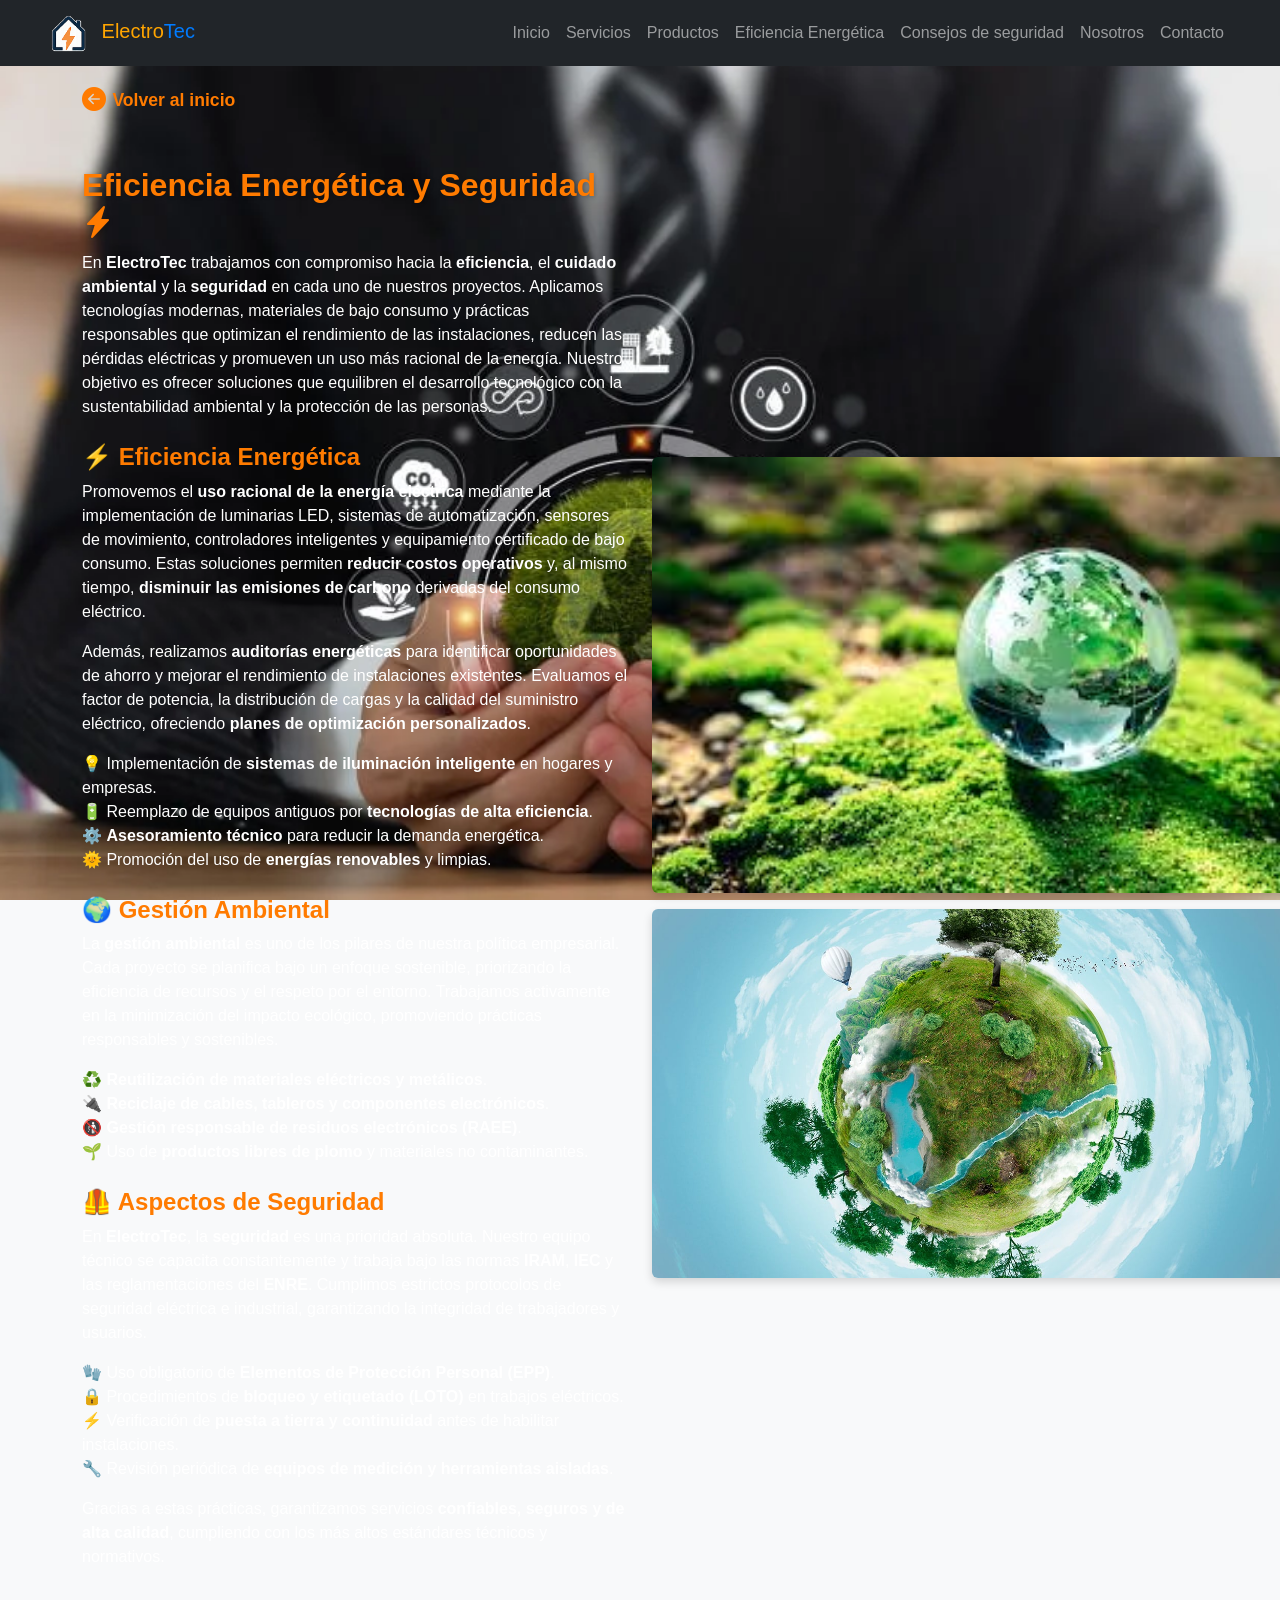
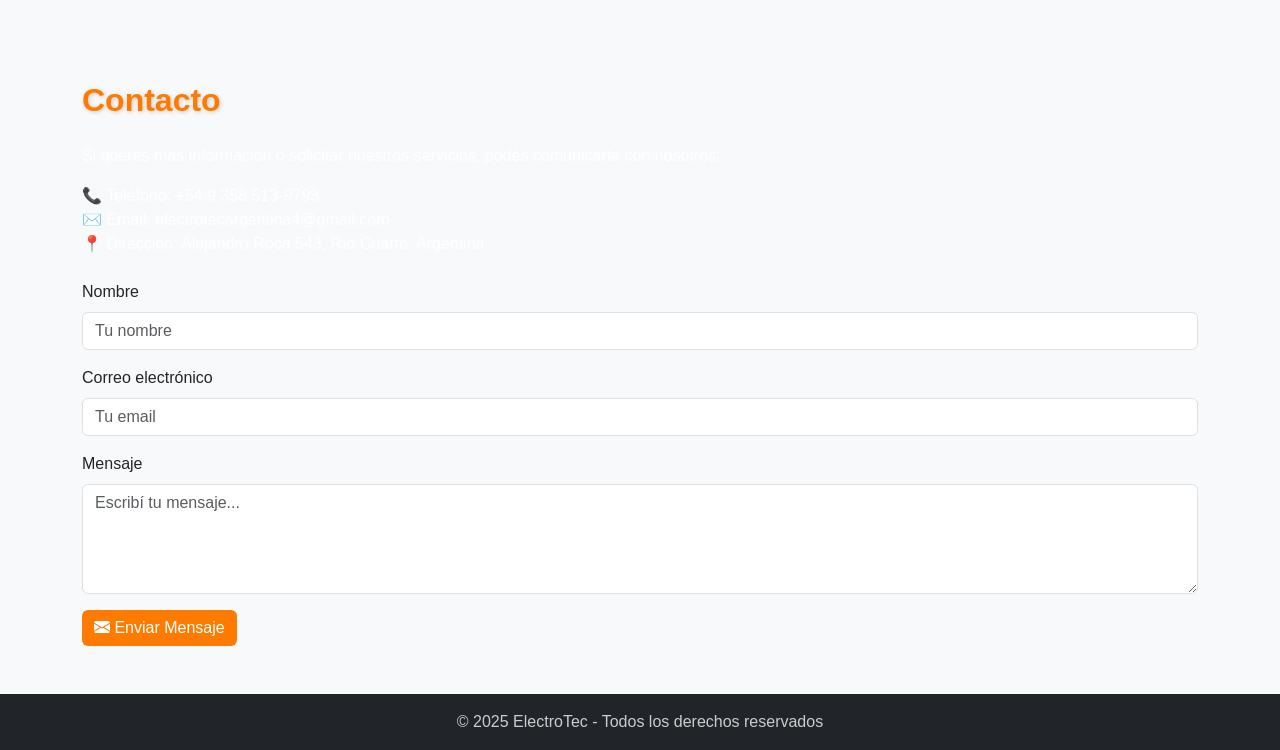
<file: sitio/eficiencia.html>
<!DOCTYPE html>
<html lang="es">
<head>
  <link rel="icon" type="image/png" href="img/favicon.png">
  <meta charset="UTF-8">
  <meta name="viewport" content="width=device-width, initial-scale=1.0">
  <title>Eficiencia Energética y Seguridad - Electro Tec</title>

  <link href="https://cdn.jsdelivr.net/npm/bootstrap@5.3.2/dist/css/bootstrap.min.css" rel="stylesheet">
  <link rel="stylesheet" href="https://cdn.jsdelivr.net/npm/bootstrap-icons@1.10.5/font/bootstrap-icons.css">
  <link rel="stylesheet" href="css/estilos.css">

  <style>
    /* --- Personalizaciones --- */
    .btn-volver {
      color: #ff7b00;
      font-weight: bold;
      text-decoration: none;
      transition: color 0.3s ease;
    }

    .btn-volver:hover {
      color: #007bff;
    }

    .detalle-servicio .col-md-6 img {
      border-radius: 10px;
      box-shadow: 0 4px 10px rgba(0,0,0,0.15);
      margin-bottom: 1rem;
      transition: transform 0.3s ease;
    }

    .detalle-servicio .col-md-6 img:hover {
      transform: scale(1.05);
    }

    .card-servicio {
      border: 2px solid #ff7b00;
      border-radius: 0.75rem;
      padding: 1rem;
      margin-bottom: 1rem;
      transition: all 0.3s ease;
      background-color: #fff;
    }

    .card-servicio.activo {
      background-color: #e6f0ff;
      border-color: #007bff;
    }

    body {
      background-image: url("img/medioambiente2.webp");
      background-repeat: no-repeat;
      background-size: cover;
      background-position: center;
      background-attachment: fixed;
      image-rendering: -webkit-optimize-contrast;
    }

    body p,
    body li,
    body span,
    body strong,
    body a {
      color: #ffffff;
    }

    html, body {
      height: 100%;
      margin: 0;
      display: flex;
      flex-direction: column;
    }

    section {
      flex: 1;
    }

    footer {
      margin-top: auto;
      background-color: #000;
      padding: 15px 0;
      color: #cccccc;
    }
  </style>
</head>

<body class="bg-light">

  <!-- Barra de navegación -->
  <nav class="navbar navbar-expand-lg navbar-dark bg-dark">
    <div class="container-fluid px-5">
      <a class="navbar-brand" href="index.html#inicio">
        <img src="img/logo.png" alt="ElectroTec Logo" width="40" height="40" class="me-2">
        <span style="color: orange;">Electro</span><span style="color: #007bff;">Tec</span>
      </a>

      <button class="navbar-toggler" type="button" data-bs-toggle="collapse" data-bs-target="#menu">
        <span class="navbar-toggler-icon"></span>
      </button>

      <div class="collapse navbar-collapse" id="menu">
        <ul class="navbar-nav ms-auto">
          <li class="nav-item"><a class="nav-link" href="index.html#inicio">Inicio</a></li>
          <li class="nav-item"><a class="nav-link" href="index.html#servicios">Servicios</a></li>
          <li class="nav-item"><a class="nav-link" href="index.html#producto">Productos</a></li>
          <li class="nav-item"><a class="nav-link" href="eficiencia.html">Eficiencia Energética</a></li>
          <li class="nav-item"><a class="nav-link" href="seguridad.html">Consejos de seguridad</a></li>
          <li class="nav-item"><a class="nav-link" href="index.html#nosotros">Nosotros</a></li>
          <li class="nav-item"><a class="nav-link" href="index.html#contacto">Contacto</a></li>
        </ul>
      </div>
    </div>
  </nav>

  <!-- Botón de volver -->
  <div class="container mt-3">
    <a href="index.html" class="btn-volver">
      <i class="bi bi-arrow-left-circle-fill"></i> Volver al inicio
    </a>
  </div>

  <!-- Sección: Eficiencia Energética y Seguridad -->
  <section id="eficiencia-detalle" class="py-5">
    <div class="container detalle-servicio">
      <div class="row align-items-center">
        <!-- Columna izquierda (texto) -->
        <div class="col-md-6">
          <h2 style="color: #ff7b00;">Eficiencia Energética y Seguridad <i class="bi bi-lightning-charge-fill"></i></h2>

          <p>
            En <strong>ElectroTec</strong> trabajamos con compromiso hacia la <strong>eficiencia</strong>, el 
            <strong>cuidado ambiental</strong> y la <strong>seguridad</strong> en cada uno de nuestros proyectos. 
            Aplicamos tecnologías modernas, materiales de bajo consumo y prácticas responsables que optimizan el rendimiento 
            de las instalaciones, reducen las pérdidas eléctricas y promueven un uso más racional de la energía. 
            Nuestro objetivo es ofrecer soluciones que equilibren el desarrollo tecnológico con la sustentabilidad ambiental 
            y la protección de las personas.
          </p>

          <h4 style="color: #ff7b00;" class="mt-4">⚡ Eficiencia Energética</h4>
          <p>
            Promovemos el <strong>uso racional de la energía eléctrica</strong> mediante la implementación de luminarias LED, 
            sistemas de automatización, sensores de movimiento, controladores inteligentes y equipamiento certificado de bajo consumo. 
            Estas soluciones permiten <strong>reducir costos operativos</strong> y, al mismo tiempo, 
            <strong>disminuir las emisiones de carbono</strong> derivadas del consumo eléctrico.
          </p>

          <p>
            Además, realizamos <strong>auditorías energéticas</strong> para identificar oportunidades de ahorro y mejorar 
            el rendimiento de instalaciones existentes. Evaluamos el factor de potencia, la distribución de cargas y la calidad 
            del suministro eléctrico, ofreciendo <strong>planes de optimización personalizados</strong>.
          </p>

          <ul class="list-unstyled mt-3">
            <li>💡 Implementación de <strong>sistemas de iluminación inteligente</strong> en hogares y empresas.</li>
            <li>🔋 Reemplazo de equipos antiguos por <strong>tecnologías de alta eficiencia</strong>.</li>
            <li>⚙️ <strong>Asesoramiento técnico</strong> para reducir la demanda energética.</li>
            <li>🌞 Promoción del uso de <strong>energías renovables</strong> y limpias.</li>
          </ul>

          <h4 style="color: #ff7b00;" class="mt-4">🌍 Gestión Ambiental</h4>
          <p>
            La <strong>gestión ambiental</strong> es uno de los pilares de nuestra política empresarial. 
            Cada proyecto se planifica bajo un enfoque sostenible, priorizando la eficiencia de recursos y el respeto por el entorno. 
            Trabajamos activamente en la minimización del impacto ecológico, promoviendo prácticas responsables y sostenibles.
          </p>

          <ul class="list-unstyled mt-3">
            <li>♻️ <strong>Reutilización de materiales eléctricos y metálicos</strong>.</li>
            <li>🔌 <strong>Reciclaje de cables, tableros y componentes electrónicos</strong>.</li>
            <li>🚯 <strong>Gestión responsable de residuos electrónicos (RAEE)</strong>.</li>
            <li>🌱 Uso de <strong>productos libres de plomo</strong> y materiales no contaminantes.</li>
          </ul>

          <h4 style="color: #ff7b00;" class="mt-4">🦺 Aspectos de Seguridad</h4>
          <p>
            En <strong>ElectroTec</strong>, la <strong>seguridad</strong> es una prioridad absoluta. 
            Nuestro equipo técnico se capacita constantemente y trabaja bajo las normas <strong>IRAM</strong>, <strong>IEC</strong> 
            y las reglamentaciones del <strong>ENRE</strong>. 
            Cumplimos estrictos protocolos de seguridad eléctrica e industrial, garantizando la integridad de trabajadores y usuarios.
          </p>

          <ul class="list-unstyled mt-3">
            <li>🧤 Uso obligatorio de <strong>Elementos de Protección Personal (EPP)</strong>.</li>
            <li>🔒 Procedimientos de <strong>bloqueo y etiquetado (LOTO)</strong> en trabajos eléctricos.</li>
            <li>⚡ Verificación de <strong>puesta a tierra y continuidad</strong> antes de habilitar instalaciones.</li>
            <li>🔧 Revisión periódica de <strong>equipos de medición y herramientas aisladas</strong>.</li>
          </ul>

          <p>
            Gracias a estas prácticas, garantizamos servicios <strong>confiables, seguros y de alta calidad</strong>, 
            cumpliendo con los más altos estándares técnicos y normativos.
          </p>
        </div>

        <!-- Columna derecha (imágenes) -->
        <div class="col-md-6 text-center">
          <img src="img/medioambiente.jpeg" alt="Eficiencia energética en instalaciones" class="img-fluid rounded mb-3" style="width: 120%; max-width: 800px;">
          <img src="img/medioambiente3.jpg" alt="Técnico trabajando en sistemas eléctricos" class="img-fluid rounded mb-3" style="width: 120%; max-width: 800px;">
        </div>
      </div>
    </div>
  </section>



  <!-- Contacto -->
  <section id="contacto" class="container py-5">
    <h2 class="mb-4" style="color: #ff7b00;">Contacto</h2>
    <p>Si querés más información o solicitar nuestros servicios, podés comunicarte con nosotros:</p>

    <ul class="list-unstyled">
      <li>📞 Teléfono: +54 9 358 513-9793</li>
      <li>✉️ Email: electrotecargentina4@gmail.com</li>
      <li>📍 Dirección: Alejandro Roca 543, Río Cuarto, Argentina</li>
    </ul>

    <form id="formContacto" class="mt-4">
      <div class="mb-3">
        <label for="nombre" class="form-label">Nombre</label>
        <input type="text" class="form-control" id="nombre" placeholder="Tu nombre" required>
      </div>
      <div class="mb-3">
        <label for="email" class="form-label">Correo electrónico</label>
        <input type="email" class="form-control" id="email" placeholder="Tu email" required>
      </div>
      <div class="mb-3">
        <label for="mensaje" class="form-label">Mensaje</label>
        <textarea class="form-control" id="mensaje" rows="4" placeholder="Escribí tu mensaje..." required></textarea>
      </div>
      <button type="submit" class="btn btn-electrotec">
        <i class="bi bi-envelope-fill"></i> Enviar Mensaje
      </button>
    </form>
  </section>

  <!-- Footer -->
  <footer class="bg-dark text-center py-3">
    <p class="mb-0" style="color: #cccccc;">&copy; 2025 ElectroTec - Todos los derechos reservados</p>
  </footer>

  <script src="https://cdn.jsdelivr.net/npm/bootstrap@5.3.2/dist/js/bootstrap.bundle.min.js"></script>
  <script>
    const navbar = document.querySelector('.navbar');
    window.addEventListener('scroll', () => {
      if (window.scrollY > 100) {
        navbar.classList.add('scrolled');
      } else {
        navbar.classList.remove('scrolled');
      }
    });
  </script>

</body>
</html>
</file>
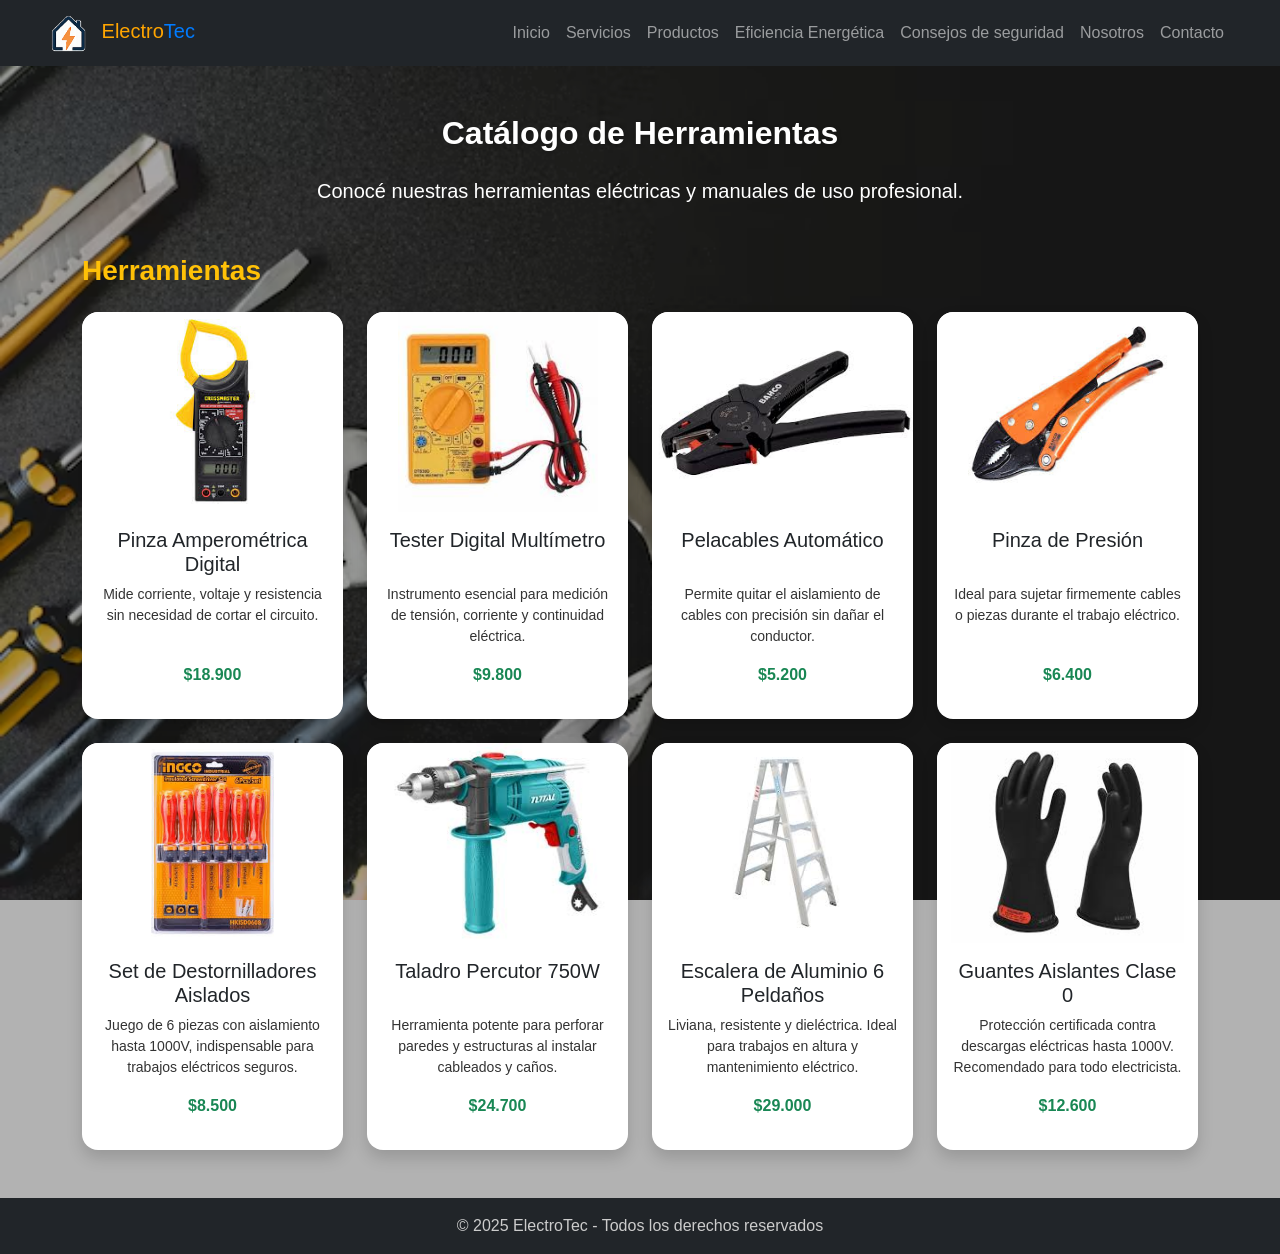
<file: sitio/herramientas.html>
<!DOCTYPE html>
<html lang="es">
<head>
  <meta charset="UTF-8">
  <meta name="viewport" content="width=device-width, initial-scale=1.0">
  <title>ElectroTec - Herramientas Profesionales</title>
  <link rel="icon" type="image/png" href="img/favicon.png">
  <link href="https://cdn.jsdelivr.net/npm/bootstrap@5.3.2/dist/css/bootstrap.min.css" rel="stylesheet">
  <link rel="stylesheet" href="css/estilos.css">
  <link rel="stylesheet" href="https://cdn.jsdelivr.net/npm/bootstrap-icons@1.11.1/font/bootstrap-icons.css">
</head>

<body class="pagina-herramientas"> <!-- 👈 clase agregada -->

  <!-- Barra de navegación -->
  <nav class="navbar navbar-expand-lg navbar-dark bg-dark">
    <div class="container-fluid px-5">
      <a class="navbar-brand" href="index.html#inicio">
        <img src="img/logo.png" alt="ElectroTec Logo" width="40" height="40" class="me-2">
        <span style="color: orange;">Electro</span><span style="color: #007bff;">Tec</span>
      </a>

      <button class="navbar-toggler" type="button" data-bs-toggle="collapse" data-bs-target="#menu">
        <span class="navbar-toggler-icon"></span>
      </button>

      <div class="collapse navbar-collapse" id="menu">
        <ul class="navbar-nav ms-auto">
          <li class="nav-item"><a class="nav-link" href="index.html#inicio">Inicio</a></li>
          <li class="nav-item"><a class="nav-link" href="index.html#servicios">Servicios</a></li>
          <li class="nav-item"><a class="nav-link" href="index.html#producto">Productos</a></li>
          <li class="nav-item"><a class="nav-link" href="eficiencia.html">Eficiencia Energética</a></li>
          <li class="nav-item"><a class="nav-link" href="seguridad.html">Consejos de seguridad</a></li>
          <li class="nav-item"><a class="nav-link" href="index.html#nosotros">Nosotros</a></li>
          <li class="nav-item"><a class="nav-link" href="index.html#contacto">Contacto</a></li>
        </ul>
      </div>
    </div>
  </nav>

  <!-- SECCIÓN HERRAMIENTAS -->
  <section id="productos" class="py-5">
    <div class="container">

      <!-- Título -->
      <h2 class="mb-4 text-center text-white">Catálogo de Herramientas</h2>
      <p class="lead text-center text-white mb-5">
        Conocé nuestras herramientas eléctricas y manuales de uso profesional.
      </p>

      <h3 class="mb-4 text-warning">Herramientas</h3>
      <div class="row g-4">

        <!-- Tarjeta 1 -->
        <div class="col-md-3">
          <div class="card shadow producto-card rounded-4">
            <img src="img/pinzaamperometrica.jpeg" class="card-img-top rounded-top-4"
                 style="object-fit: contain; height: 200px; background:white;" alt="Pinza amperométrica">
            <div class="card-body text-center">
              <h5 class="card-title">Pinza Amperométrica Digital</h5>
              <p class="card-text small">Mide corriente, voltaje y resistencia sin necesidad de cortar el circuito.</p>
              <p class="text-success fw-bold">$18.900</p>
            </div>
          </div>
        </div>

        <!-- Tarjeta 2 -->
        <div class="col-md-3">
          <div class="card shadow producto-card rounded-4">
            <img src="img/testerdigital.jpeg" class="card-img-top rounded-top-4"
                 style="object-fit: contain; height: 200px; background:white;" alt="Tester digital">
            <div class="card-body text-center">
              <h5 class="card-title">Tester Digital Multímetro</h5>
              <p class="card-text small">Instrumento esencial para medición de tensión, corriente y continuidad eléctrica.</p>
              <p class="text-success fw-bold">$9.800</p>
            </div>
          </div>
        </div>

        <!-- Tarjeta 3 -->
        <div class="col-md-3">
          <div class="card shadow producto-card rounded-4">
            <img src="img/pelacablesautomatico.jpeg" class="card-img-top rounded-top-4"
                 style="object-fit: contain; height: 200px; background:white;" alt="Pelacables automático">
            <div class="card-body text-center">
              <h5 class="card-title">Pelacables Automático</h5>
              <p class="card-text small">Permite quitar el aislamiento de cables con precisión sin dañar el conductor.</p>
              <p class="text-success fw-bold">$5.200</p>
            </div>
          </div>
        </div>

        <!-- Tarjeta 4 -->
        <div class="col-md-3">
          <div class="card shadow producto-card rounded-4">
            <img src="img/pinzaprecion.jpeg" class="card-img-top rounded-top-4"
                 style="object-fit: contain; height: 200px; background:white;" alt="Pinza de presión">
            <div class="card-body text-center">
              <h5 class="card-title">Pinza de Presión</h5>
              <p class="card-text small">Ideal para sujetar firmemente cables o piezas durante el trabajo eléctrico.</p>
              <p class="text-success fw-bold">$6.400</p>
            </div>
          </div>
        </div>

        <!-- Tarjeta 5 -->
        <div class="col-md-3">
          <div class="card shadow producto-card rounded-4 text-center">
            <img src="img/setdestornilladores.jpeg" class="card-img-top rounded-top-4"
                 style="object-fit: contain; height: 200px; background:white;" alt="Destornilladores aislados">
            <div class="card-body">
              <h5 class="card-title">Set de Destornilladores Aislados</h5>
              <p class="card-text small">Juego de 6 piezas con aislamiento hasta 1000V, indispensable para trabajos eléctricos seguros.</p>
              <p class="text-success fw-bold">$8.500</p>
            </div>
          </div>
        </div>

        <!-- Tarjeta 6 -->
        <div class="col-md-3">
          <div class="card shadow producto-card rounded-4 text-center">
            <img src="img/taladropercutor.jpeg" class="card-img-top rounded-top-4"
                 style="object-fit: contain; height: 200px; background:white;" alt="Taladro percutor">
            <div class="card-body">
              <h5 class="card-title">Taladro Percutor 750W</h5>
              <p class="card-text small">Herramienta potente para perforar paredes y estructuras al instalar cableados y caños.</p>
              <p class="text-success fw-bold">$24.700</p>
            </div>
          </div>
        </div>

        <!-- Tarjeta 7 -->
        <div class="col-md-3">
          <div class="card shadow producto-card rounded-4 text-center">
            <img src="img/escalera.jpeg" class="card-img-top rounded-top-4"
                 style="object-fit: contain; height: 200px; background:white;" alt="Escalera de aluminio">
            <div class="card-body">
              <h5 class="card-title">Escalera de Aluminio 6 Peldaños</h5>
              <p class="card-text small">Liviana, resistente y dieléctrica. Ideal para trabajos en altura y mantenimiento eléctrico.</p>
              <p class="text-success fw-bold">$29.000</p>
            </div>
          </div>
        </div>

        <!-- Tarjeta 8 -->
        <div class="col-md-3">
          <div class="card shadow producto-card rounded-4 text-center">
            <img src="img/guantes.jpeg" class="card-img-top rounded-top-4"
                 style="object-fit: contain; height: 200px; background:white;" alt="Guantes aislantes">
            <div class="card-body">
              <h5 class="card-title">Guantes Aislantes Clase 0</h5>
              <p class="card-text small">Protección certificada contra descargas eléctricas hasta 1000V. Recomendado para todo electricista.</p>
              <p class="text-success fw-bold">$12.600</p>
            </div>
          </div>
        </div>

      </div> <!-- Fin de row -->
    </div> <!-- Fin de container -->
  </section>

  <!-- Footer -->
  <footer class="bg-dark text-center py-3">
    <p class="mb-0" style="color: #cccccc;">
      &copy; 2025 ElectroTec - Todos los derechos reservados
    </p>
  </footer>

  <script src="https://cdn.jsdelivr.net/npm/bootstrap@5.3.2/dist/js/bootstrap.bundle.min.js"></script>
  <script>
    const navbar = document.querySelector('.navbar');
    window.addEventListener('scroll', () => {
      if (window.scrollY > 100) {
        navbar.classList.add('scrolled');
      } else {
        navbar.classList.remove('scrolled');
      }
    });
  </script>

</body>
</html>
</file>
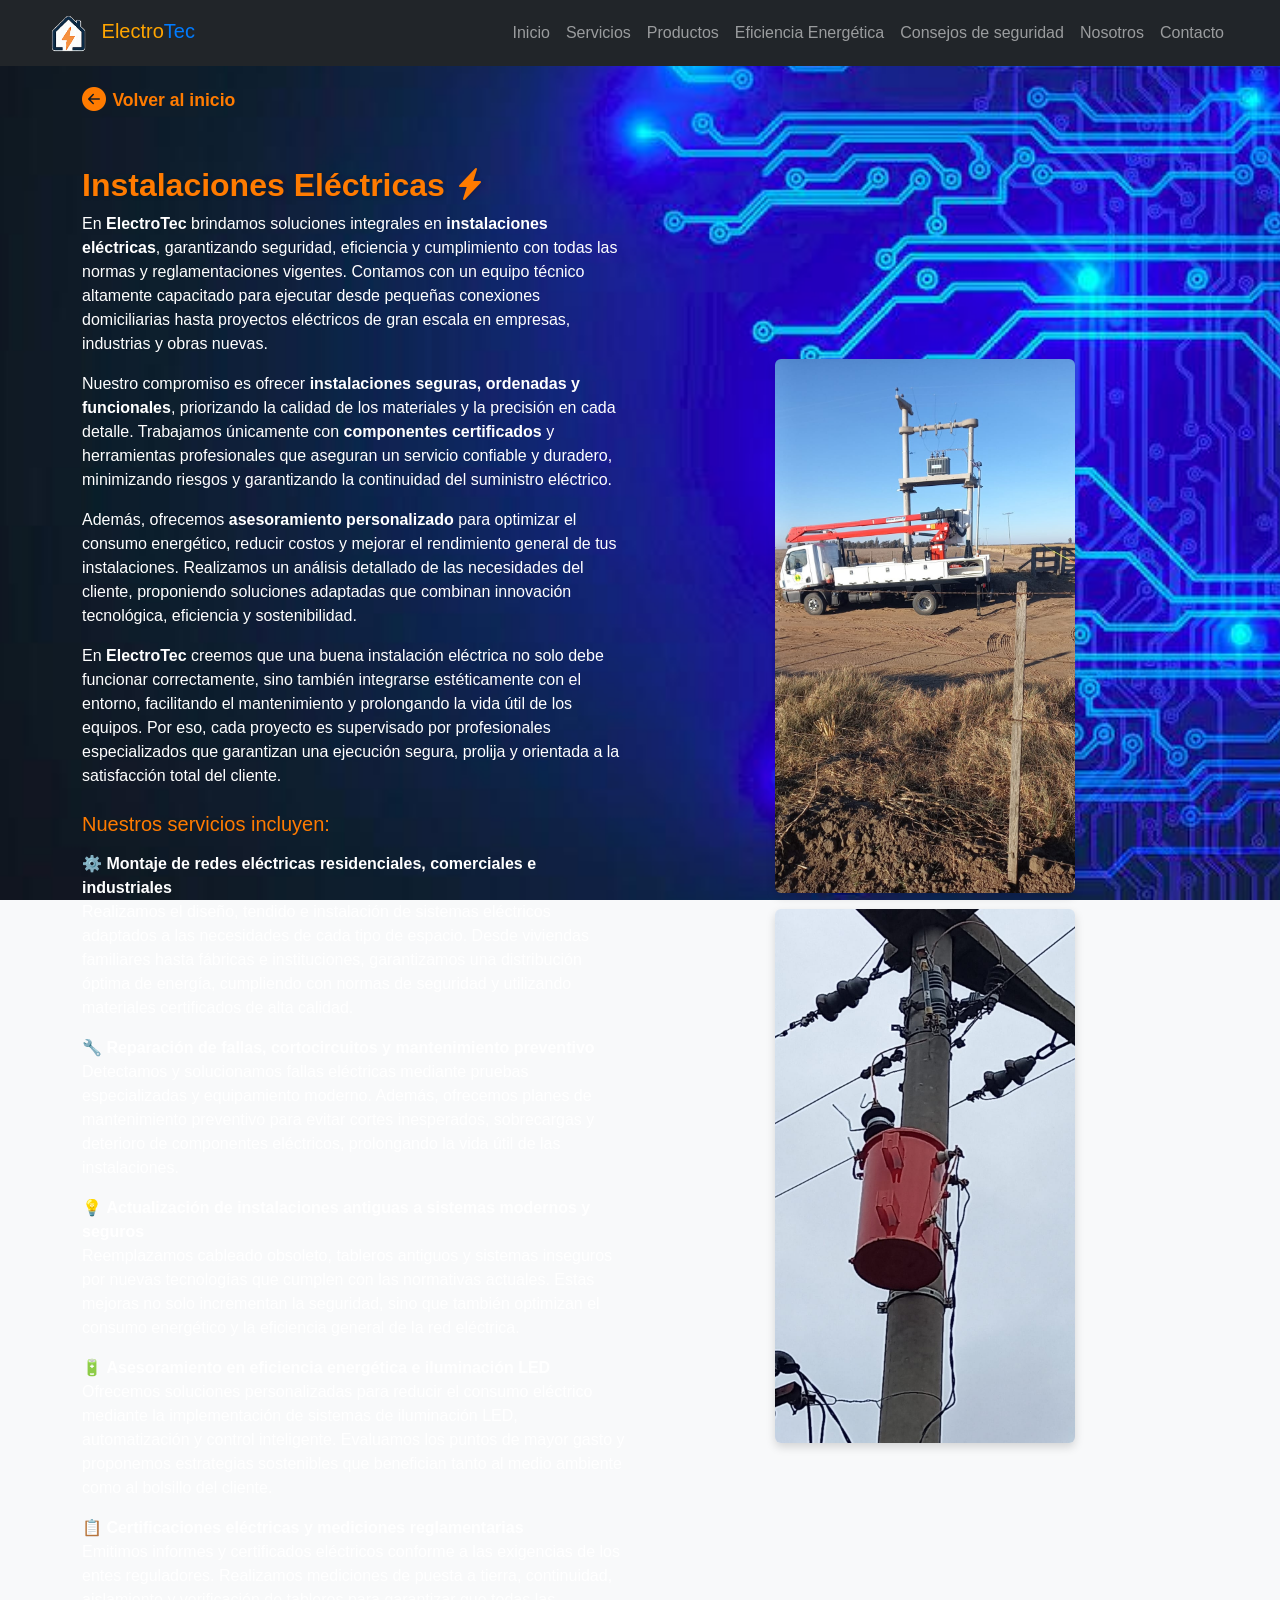
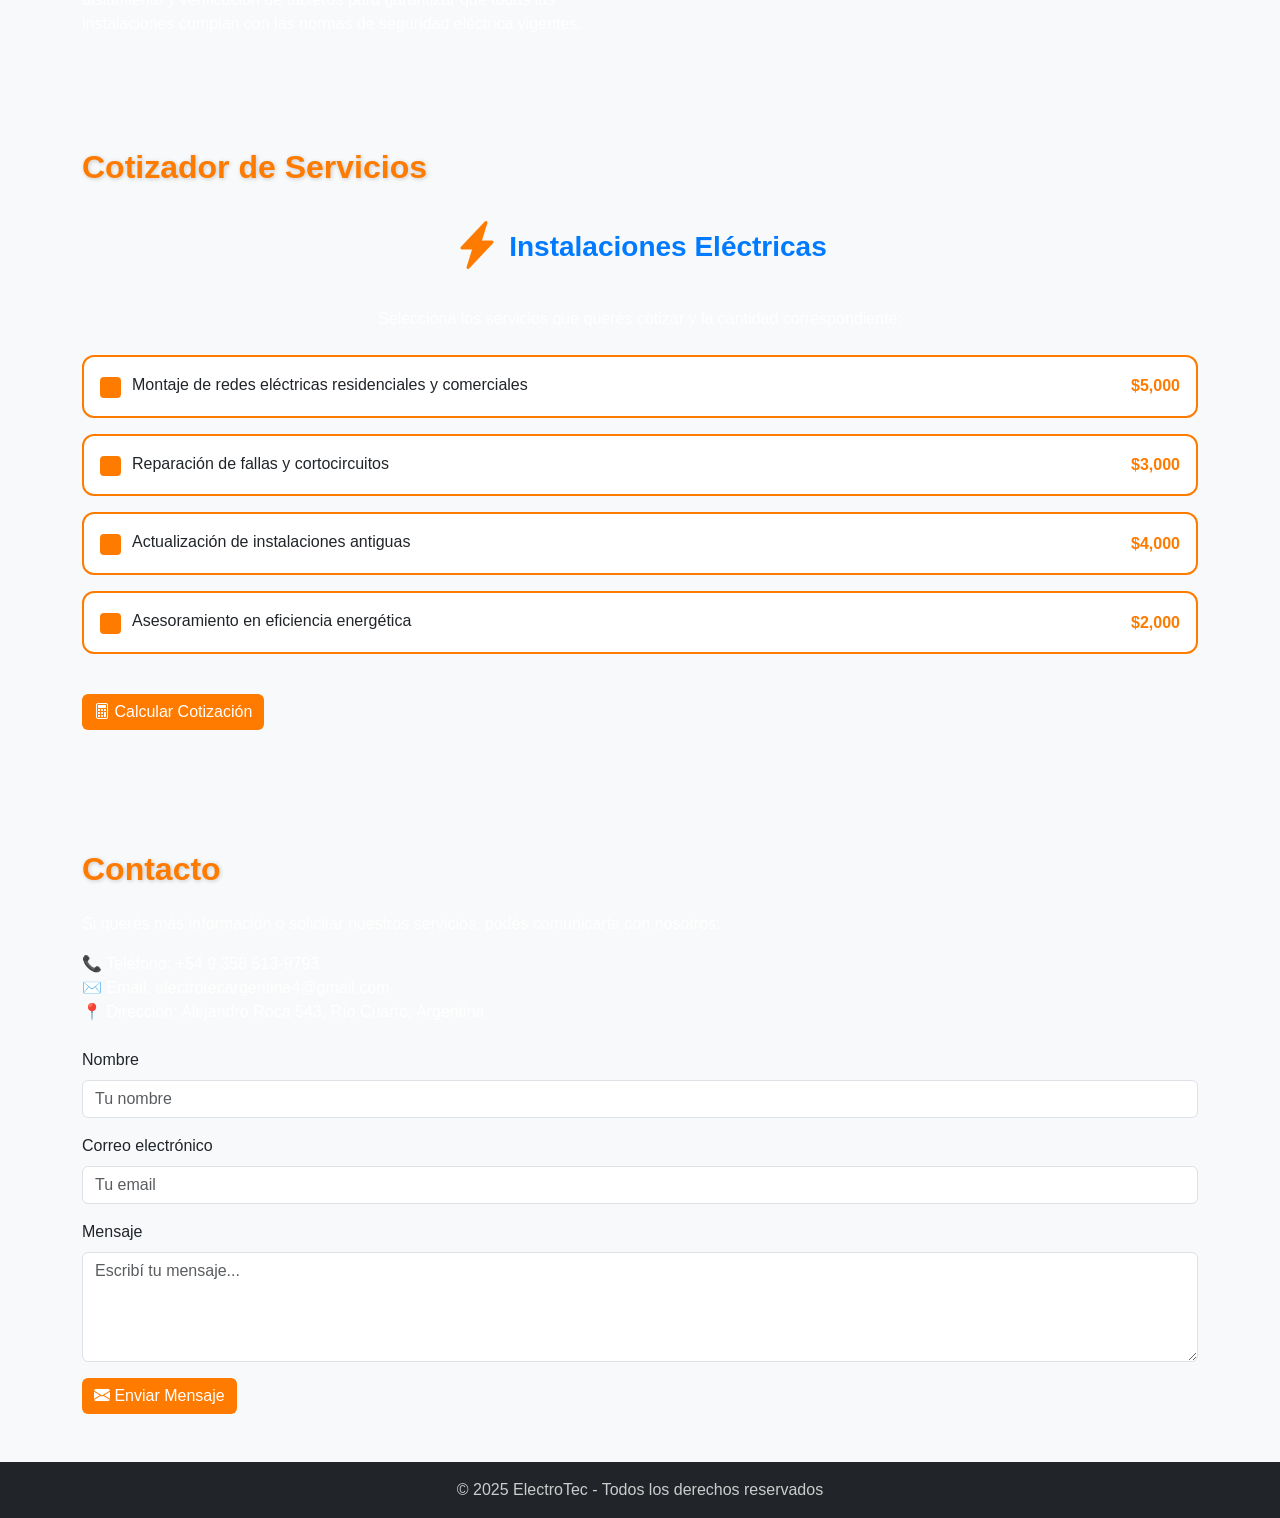
<file: sitio/instalacionesElectricas.html>
<!DOCTYPE html>
<html lang="es">
<head>
  <link rel="icon" type="image/png" href="img/favicon.png">
  <meta charset="UTF-8">
  <meta name="viewport" content="width=device-width, initial-scale=1.0">
  <title>Instalaciones Eléctricas - Electro Tec</title>
  <link href="https://cdn.jsdelivr.net/npm/bootstrap@5.3.2/dist/css/bootstrap.min.css" rel="stylesheet">
  <link rel="stylesheet" href="https://cdn.jsdelivr.net/npm/bootstrap-icons@1.10.5/font/bootstrap-icons.css">
  <link rel="stylesheet" href="css/estilos.css">

  <style>
    /* --- Personalizaciones --- */

    /* Botón de volver */
    .btn-volver {
      color: #ff7b00;
      font-weight: bold;
      text-decoration: none;
      transition: color 0.3s ease;
    }
    .btn-volver:hover {
      color: #007bff;
    }

    /* Sección detalle con texto + imágenes */
    .detalle-servicio .col-md-6 img {
      border-radius: 10px;
      box-shadow: 0 4px 10px rgba(0,0,0,0.15);
      margin-bottom: 1rem;
      transition: transform 0.3s ease;
    }
    .detalle-servicio .col-md-6 img:hover {
      transform: scale(1.05);
    }

    /* Tarjetas de servicios */
    .card-servicio {
      border: 2px solid #ff7b00;
      border-radius: 0.75rem;
      padding: 1rem;
      margin-bottom: 1rem;
      transition: all 0.3s ease;
      background-color: #fff;
    }
    .card-servicio.activo {
      background-color: #e6f0ff;
      border-color: #007bff;
    }
    .card-servicio:hover {
      box-shadow: 0 4px 12px rgba(0,0,0,0.15);
    }

    .form-check-input {
      width: 1.3rem;
      height: 1.3rem;
      background-color: #ff7b00;
      border: 2px solid #ff7b00;
      border-radius: 0.25rem;
      transition: all 0.3s ease;
    }
    .form-check-input:checked {
      background-color: #007bff;
      border-color: #007bff;
    }

    .cantidad-servicio {
      max-width: 350px;
      min-width: 250px;
    }

    body {
        background-image: url("img/e.jpg");
        background-repeat: no-repeat;
        background-size: cover;        /* ocupa toda la pantalla */
        background-position: center;   /* centrada */
        background-attachment: fixed;  /* efecto parallax */
        image-rendering: -webkit-optimize-contrast; /* mejora leve en Chrome */
    }

    body p,
    body li,
    body span,
    body strong,
    body a {
        color: #ffffff;
    }


  </style>
</head>

<body class="bg-light">


  <!-- barra de navegacion-->
  <nav class="navbar navbar-expand-lg navbar-dark bg-dark">
    <div class="container-fluid px-5">
      <a class="navbar-brand" href="index.html#inicio">
          <img src="img/logo.png" alt="ElectroTec Logo" width="40" height="40" class="me-2">
          <span style="color: orange;">Electro</span><span style="color: #007bff;">Tec</span>
      </a>

      <button class="navbar-toggler" type="button" data-bs-toggle="collapse" data-bs-target="#menu">
        <span class="navbar-toggler-icon"></span>
      </button>

      <div class="collapse navbar-collapse" id="menu">
        <ul class="navbar-nav ms-auto">
            <li class="nav-item"><a class="nav-link" href="index.html#inicio">Inicio</a></li>
            <li class="nav-item"><a class="nav-link" href="index.html#servicios">Servicios</a></li>
            <li class="nav-item"><a class="nav-link" href="index.html#producto">Productos</a></li>
            <li class="nav-item"><a class="nav-link" href="eficiencia.html">Eficiencia Energética</a></li>
            <li class="nav-item"><a class="nav-link" href="seguridad.html">Consejos de seguridad</a></li>
            <li class="nav-item"><a class="nav-link" href="index.html#nosotros">Nosotros</a></li>
            <li class="nav-item"><a class="nav-link" href="index.html#contacto">Contacto</a></li>
        </ul>
      </div>
    </div>
  </nav>



  <!-- Botón de volver -->
  <div class="container mt-3">
    <a href="index.html" class="btn-volver">
      <i class="bi bi-arrow-left-circle-fill"></i> Volver al inicio
    </a>
  </div>








  <!-- Detalle Instalaciones Eléctricas -->
  <section id="instalaciones-detalle" class="py-5">
    <div class="container detalle-servicio">
      <div class="row align-items-center">
        <!-- Columna izquierda (texto) -->
        <div class="col-md-6">
          <h2 style="color: #ff7b00;">Instalaciones Eléctricas <i class="bi bi-lightning-charge-fill"></i></h2>
 
          <p>
            En <strong>ElectroTec</strong> brindamos soluciones integrales en <strong>instalaciones eléctricas</strong>, 
            garantizando seguridad, eficiencia y cumplimiento con todas las normas y reglamentaciones vigentes. 
            Contamos con un equipo técnico altamente capacitado para ejecutar desde pequeñas conexiones domiciliarias 
            hasta proyectos eléctricos de gran escala en empresas, industrias y obras nuevas.
        </p>

        <p>
            Nuestro compromiso es ofrecer <strong>instalaciones seguras, ordenadas y funcionales</strong>, 
            priorizando la calidad de los materiales y la precisión en cada detalle. 
            Trabajamos únicamente con <strong>componentes certificados</strong> y herramientas profesionales 
            que aseguran un servicio confiable y duradero, minimizando riesgos y garantizando la continuidad del suministro eléctrico.
        </p>

        <p>
            Además, ofrecemos <strong>asesoramiento personalizado</strong> para optimizar el consumo energético, 
            reducir costos y mejorar el rendimiento general de tus instalaciones. 
            Realizamos un análisis detallado de las necesidades del cliente, proponiendo soluciones adaptadas 
            que combinan innovación tecnológica, eficiencia y sostenibilidad.
        </p>

        <p>
            En <strong>ElectroTec</strong> creemos que una buena instalación eléctrica no solo debe funcionar correctamente, 
            sino también integrarse estéticamente con el entorno, facilitando el mantenimiento y 
            prolongando la vida útil de los equipos. Por eso, cada proyecto es supervisado por profesionales especializados 
            que garantizan una ejecución segura, prolija y orientada a la satisfacción total del cliente.
        </p>




          <h5 class="mt-4" style="color: #ff7b00;">Nuestros servicios incluyen:</h5>
          <ul class="list-unstyled mt-3">
            <li class="mb-3">
                ⚙️ <strong>Montaje de redes eléctricas residenciales, comerciales e industriales</strong><br>
                Realizamos el diseño, tendido e instalación de sistemas eléctricos adaptados a las necesidades 
                de cada tipo de espacio. Desde viviendas familiares hasta fábricas e instituciones, 
                garantizamos una distribución óptima de energía, cumpliendo con normas de seguridad 
                y utilizando materiales certificados de alta calidad.
            </li>

            <li class="mb-3">
                🔧 <strong>Reparación de fallas, cortocircuitos y mantenimiento preventivo</strong><br>
                Detectamos y solucionamos fallas eléctricas mediante pruebas especializadas y equipamiento moderno. 
                Además, ofrecemos planes de mantenimiento preventivo para evitar cortes inesperados, 
                sobrecargas y deterioro de componentes eléctricos, prolongando la vida útil de las instalaciones.
            </li>

            <li class="mb-3">
                💡 <strong>Actualización de instalaciones antiguas a sistemas modernos y seguros</strong><br>
                Reemplazamos cableado obsoleto, tableros antiguos y sistemas inseguros por nuevas tecnologías 
                que cumplen con las normativas actuales. Estas mejoras no solo incrementan la seguridad, 
                sino que también optimizan el consumo energético y la eficiencia general de la red eléctrica.
            </li>

            <li class="mb-3">
                🔋 <strong>Asesoramiento en eficiencia energética e iluminación LED</strong><br>
                Ofrecemos soluciones personalizadas para reducir el consumo eléctrico mediante la implementación 
                de sistemas de iluminación LED, automatización y control inteligente. 
                Evaluamos los puntos de mayor gasto y proponemos estrategias sostenibles que benefician 
                tanto al medio ambiente como al bolsillo del cliente.
            </li>

            <li class="mb-3">
                📋 <strong>Certificaciones eléctricas y mediciones reglamentarias</strong><br>
                Emitimos informes y certificados eléctricos conforme a las exigencias de los entes reguladores. 
                Realizamos mediciones de puesta a tierra, continuidad, aislamiento y verificación de tableros 
                para garantizar que todas las instalaciones cumplan con las normas de seguridad eléctrica vigentes.
            </li>

          </ul>
        </div>





        <!-- Columna derecha (imágenes) -->
        <div class="col-md-6 text-center">
          <img src="img/camion.jpeg" alt="Instalación eléctrica profesional" class="img-fluid rounded mb-3" style="width: 55%; max-width: 800px;">
          <img src="img/trafo.jpeg" alt="Técnico realizando conexión eléctrica" class="img-fluid rounded mb-3" style="width: 55%; max-width: 800px;">
        </div>

      </div>
    </div>
  </section>




  <!-- Cotizador -->
  <div id="cotizador" class="container py-5">
    <h2 class="mb-4" style="color: #ff7b00; text-align:left;">Cotizador de Servicios</h2>

    <div class="d-flex align-items-center justify-content-center mb-4">
      <i class="bi bi-lightning-charge-fill" style="font-size: 3rem; color:#ff7b00; margin-right:0.5rem;"></i>
      <h3 style="color: #007bff; margin:0;">Instalaciones Eléctricas</h3>
    </div>

    <p class="text-center mb-4">Selecciona los servicios que querés cotizar y la cantidad correspondiente:</p>

    <form id="cotizadorForm">
      <!-- Servicio 1 -->
      <div class="card-servicio" id="card-serv1">
        <div class="d-flex justify-content-between align-items-center">
          <div class="form-check">
            <input class="form-check-input" type="checkbox" id="serv1">
            <label class="form-check-label ms-2" for="serv1">
              Montaje de redes eléctricas residenciales y comerciales
            </label>
          </div>
          <span class="precio-servicio">$5,000</span>
        </div>
        <input type="number" class="form-control mt-2 cantidad-servicio" id="cantidadServ1" placeholder="Ingrese la cantidad de redes" min="1" style="display:none;">
      </div>

      <!-- Servicio 2 -->
      <div class="card-servicio" id="card-serv2">
        <div class="d-flex justify-content-between align-items-center">
          <div class="form-check">
            <input class="form-check-input" type="checkbox" id="serv2">
            <label class="form-check-label ms-2" for="serv2">
              Reparación de fallas y cortocircuitos
            </label>
          </div>
          <span class="precio-servicio">$3,000</span>
        </div>
        <input type="number" class="form-control mt-2 cantidad-servicio" id="cantidadServ2" placeholder="Ingrese la cantidad de reparaciones" min="1" style="display:none;">
      </div>

      <!-- Servicio 3 -->
      <div class="card-servicio" id="card-serv3">
        <div class="d-flex justify-content-between align-items-center">
          <div class="form-check">
            <input class="form-check-input" type="checkbox" id="serv3">
            <label class="form-check-label ms-2" for="serv3">
              Actualización de instalaciones antiguas
            </label>
          </div>
          <span class="precio-servicio">$4,000</span>
        </div>
        <input type="number" class="form-control mt-2 cantidad-servicio" id="cantidadServ3" placeholder="Ingrese la cantidad de instalaciones" min="1" style="display:none;">
      </div>

      <!-- Servicio 4 -->
      <div class="card-servicio" id="card-serv4">
        <div class="d-flex justify-content-between align-items-center">
          <div class="form-check">
            <input class="form-check-input" type="checkbox" id="serv4">
            <label class="form-check-label ms-2" for="serv4">
              Asesoramiento en eficiencia energética
            </label>
          </div>
          <span class="precio-servicio">$2,000</span>
        </div>
        <input type="number" class="form-control mt-2 cantidad-servicio" id="cantidadServ4" placeholder="Ingrese la cantidad de asesoramientos" min="1" style="display:none;">
      </div>

      <button type="submit" class="btn btn-electrotec mt-4">
        <i class="bi bi-calculator"></i> Calcular Cotización
      </button>

      <div class="mt-4">
        <h4 id="resultadoTotal" class="text-primary"></h4>
      </div>
    </form>
  </div>

  <script src="https://cdn.jsdelivr.net/npm/bootstrap@5.3.2/dist/js/bootstrap.bundle.min.js"></script>
  <script>
    const servicios = [
      {checkbox: 'serv1', input: 'cantidadServ1', card: 'card-serv1', precio: 5000},
      {checkbox: 'serv2', input: 'cantidadServ2', card: 'card-serv2', precio: 3000},
      {checkbox: 'serv3', input: 'cantidadServ3', card: 'card-serv3', precio: 4000},
      {checkbox: 'serv4', input: 'cantidadServ4', card: 'card-serv4', precio: 2000}
    ];

    servicios.forEach(serv => {
      const cb = document.getElementById(serv.checkbox);
      const input = document.getElementById(serv.input);
      const card = document.getElementById(serv.card);

      cb.addEventListener('change', () => {
        input.style.display = cb.checked ? 'block' : 'none';
        if (!cb.checked) input.value = '';
        card.classList.toggle('activo', cb.checked);
      });
    });

    document.getElementById('cotizadorForm').addEventListener('submit', function(e) {
      e.preventDefault();
      let total = 0;

      servicios.forEach(serv => {
        const cb = document.getElementById(serv.checkbox);
        const cantidad = parseInt(document.getElementById(serv.input).value) || 0;
        if (cb.checked) total += serv.precio * cantidad;
      });

      const resultado = document.getElementById('resultadoTotal');
      resultado.textContent = total > 0 ? `Total aproximado: $${total.toLocaleString()}` : 'Seleccione al menos un servicio y cantidad.';
    });
  </script>


  <!-- Contacto -->
<section id="contacto" class="container py-5">
  <h2 class="mb-4" style="color: #ff7b00;">Contacto</h2>
  
  <p>Si querés más información o solicitar nuestros servicios, podés comunicarte con nosotros:</p>
  
  <ul class="list-unstyled">
    <li>📞 Teléfono: +54 9 358 513-9793</li>
    <li>✉️ Email: electrotecargentina4@gmail.com</li>
    <li>📍 Dirección: Alejandro Roca 543, Río Cuarto, Argentina</li>
  </ul>
  
  <form id="formContacto" class="mt-4">
    <div class="mb-3">
      <label for="nombre" class="form-label">Nombre</label>
      <input type="text" class="form-control" id="nombre" placeholder="Tu nombre" required>
    </div>
    <div class="mb-3">
      <label for="email" class="form-label">Correo electrónico</label>
      <input type="email" class="form-control" id="email" placeholder="Tu email" required>
    </div>
    <div class="mb-3">
      <label for="mensaje" class="form-label">Mensaje</label>
      <textarea class="form-control" id="mensaje" rows="4" placeholder="Escribí tu mensaje..." required></textarea>
    </div>
    <button type="submit" class="btn btn-electrotec">
      <i class="bi bi-envelope-fill"></i> Enviar Mensaje
    </button>
  </form>
</section>

<!-- Footer -->
<footer class="bg-dark text-center py-3">
  <p class="mb-0" style="color: #cccccc;">&copy; 2025 ElectroTec - Todos los derechos reservados</p>
</footer>


<script>
const navbar = document.querySelector('.navbar');

window.addEventListener('scroll', () => {
  if (window.scrollY > 100) { // a partir de 100px de scroll
    navbar.classList.add('scrolled');
  } else {
    navbar.classList.remove('scrolled');
  }
});
</script>


</body>
</html>
</file>
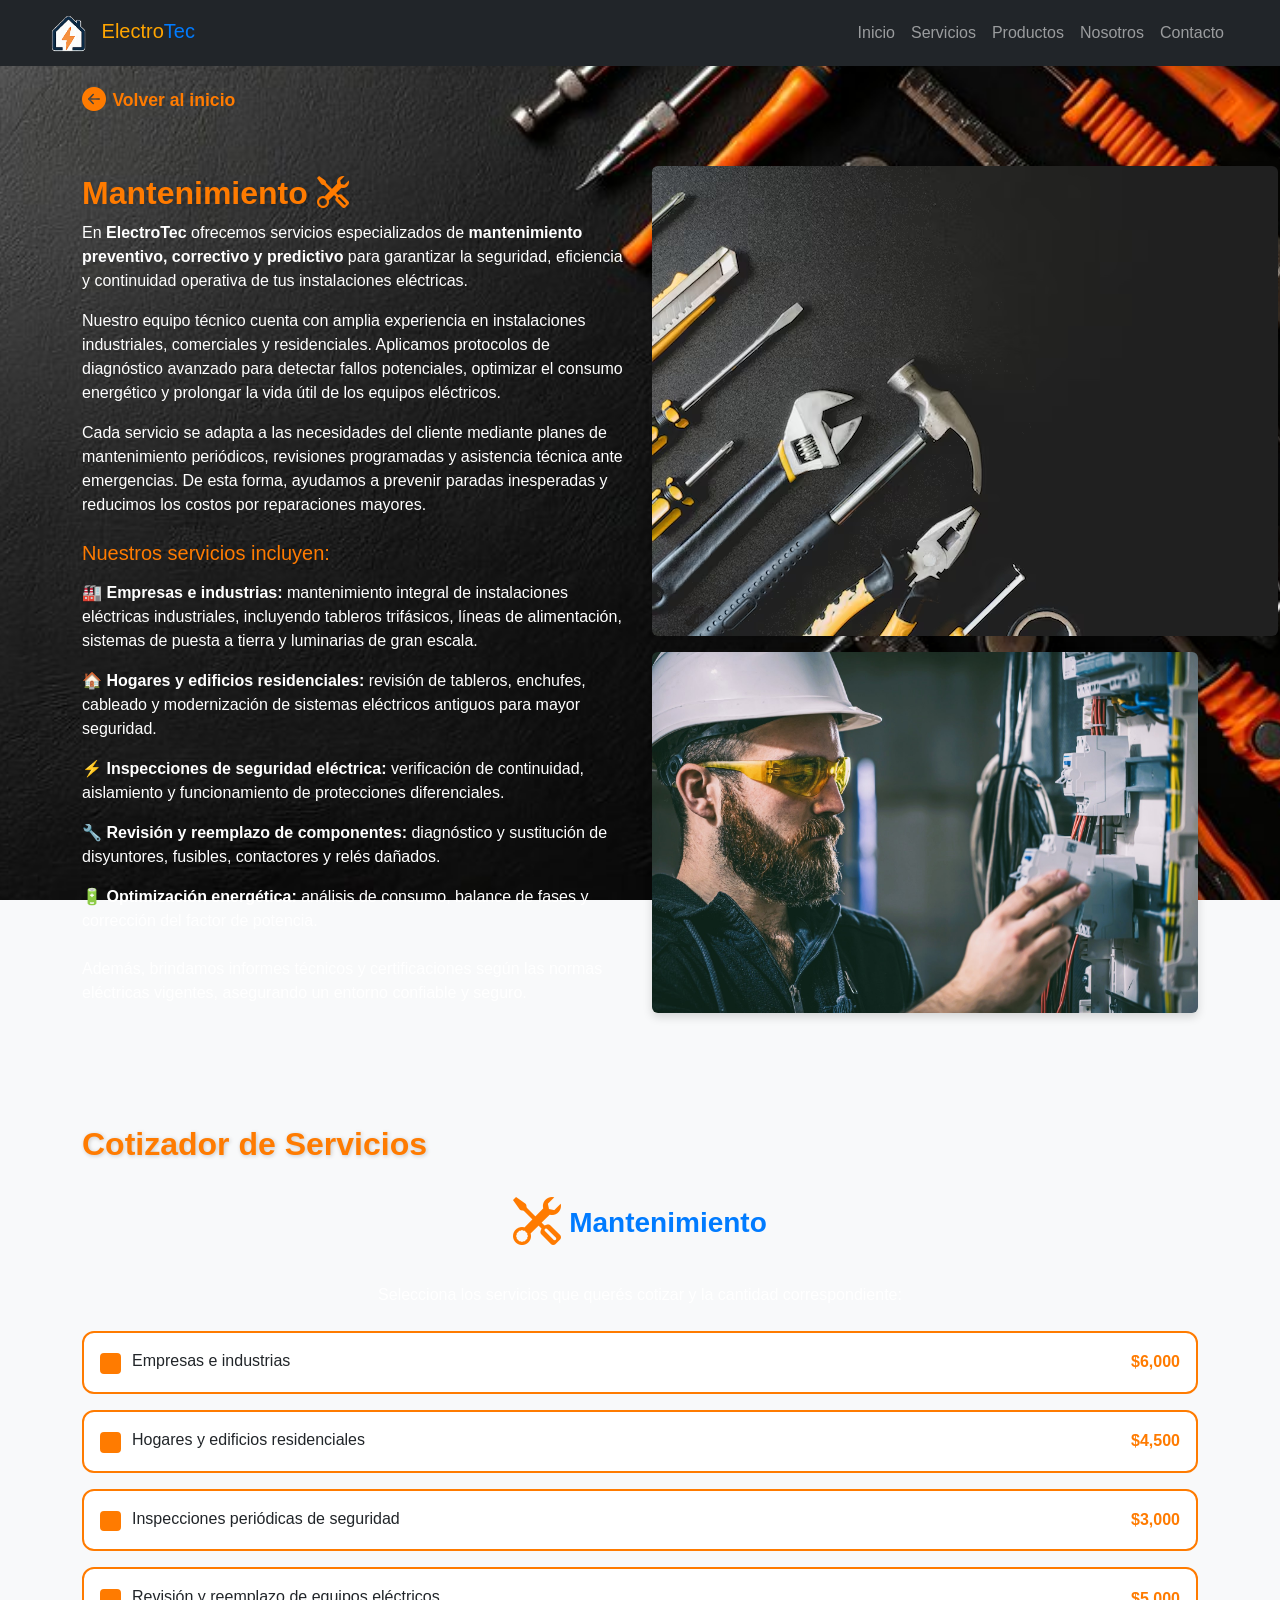
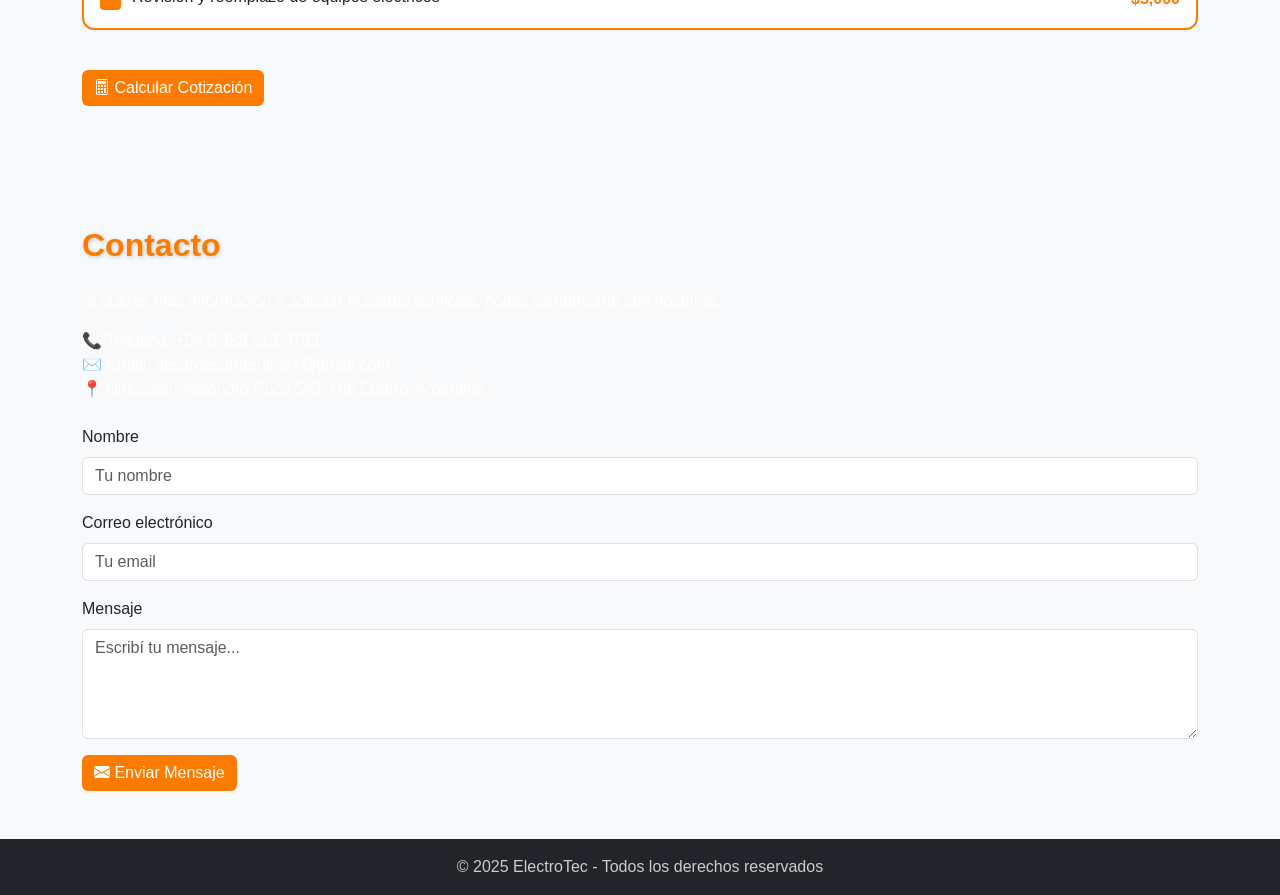
<file: sitio/mantenimeinto.html>
<!DOCTYPE html>
<html lang="es">
<head>
  <link rel="icon" type="image/png" href="img/favicon.png">
  <meta charset="UTF-8">
  <meta name="viewport" content="width=device-width, initial-scale=1.0">
  <title>Mantenimiento - Electro Tec</title>
  <link href="https://cdn.jsdelivr.net/npm/bootstrap@5.3.2/dist/css/bootstrap.min.css" rel="stylesheet">
  <link rel="stylesheet" href="https://cdn.jsdelivr.net/npm/bootstrap-icons@1.10.5/font/bootstrap-icons.css">
  <link rel="stylesheet" href="css/estilos.css">

  <style>
    /* --- Personalizaciones --- */
    .btn-volver {
      color: #ff7b00;
      font-weight: bold;
      text-decoration: none;
      transition: color 0.3s ease;
    }
    .btn-volver:hover {
      color: #007bff;
    }

    .detalle-servicio .col-md-6 img {
      border-radius: 10px;
      box-shadow: 0 4px 10px rgba(0,0,0,0.15);
      margin-bottom: 1rem;
      transition: transform 0.3s ease;
    }
    .detalle-servicio .col-md-6 img:hover {
      transform: scale(1.05);
    }

    .card-servicio {
      border: 2px solid #ff7b00;
      border-radius: 0.75rem;
      padding: 1rem;
      margin-bottom: 1rem;
      transition: all 0.3s ease;
      background-color: #fff;
    }
    .card-servicio.activo {
      background-color: #e6f0ff;
      border-color: #007bff;
    }
    .card-servicio:hover {
      box-shadow: 0 4px 12px rgba(0,0,0,0.15);
    }

    .form-check-input {
      width: 1.3rem;
      height: 1.3rem;
      background-color: #ff7b00;
      border: 2px solid #ff7b00;
      border-radius: 0.25rem;
      transition: all 0.3s ease;
    }
    .form-check-input:checked {
      background-color: #007bff;
      border-color: #007bff;
    }

    .cantidad-servicio {
      max-width: 350px;
      min-width: 250px;
    }

    body {
      background-image: url("img/mantenimiento8.jpg"); 
      background-repeat: no-repeat;
      background-size: cover;
      background-position: center;
      background-attachment: fixed;
      image-rendering: -webkit-optimize-contrast;
    }

    body p, body li, body span, body strong, body a {
      color: #ffffff;
    }
  </style>
</head>
<body class="bg-light">

  <!-- barra de navegacion -->
  <nav class="navbar navbar-expand-lg navbar-dark bg-dark">
    <div class="container-fluid px-5">
      <a class="navbar-brand" href="index.html#inicio">
        <img src="img/logo.png" alt="ElectroTec Logo" width="40" height="40" class="me-2">
        <span style="color: orange;">Electro</span><span style="color: #007bff;">Tec</span>
      </a>

      <button class="navbar-toggler" type="button" data-bs-toggle="collapse" data-bs-target="#menu">
        <span class="navbar-toggler-icon"></span>
      </button>

      <div class="collapse navbar-collapse" id="menu">
        <ul class="navbar-nav ms-auto">
          <li class="nav-item"><a class="nav-link" href="index.html#inicio">Inicio</a></li>
          <li class="nav-item"><a class="nav-link" href="index.html#servicios">Servicios</a></li>
          <li class="nav-item"><a class="nav-link" href="index.html#producto">Productos</a></li>
          <li class="nav-item"><a class="nav-link" href="index.html#nosotros">Nosotros</a></li>
          <li class="nav-item"><a class="nav-link" href="index.html#contacto">Contacto</a></li>
        </ul>
      </div>
    </div>
  </nav>

  <!-- Botón de volver -->
  <div class="container mt-3">
    <a href="index.html" class="btn-volver">
      <i class="bi bi-arrow-left-circle-fill"></i> Volver al inicio
    </a>
  </div>

  <!-- Detalle Mantenimiento -->
  <section id="mantenimiento-detalle" class="py-5">
    <div class="container detalle-servicio">
      <div class="row align-items-center">
        
        <div class="col-md-6">
          <h2 style="color: #ff7b00;">Mantenimiento <i class="bi bi-tools"></i></h2>
          <p>
            En <strong>ElectroTec</strong> ofrecemos servicios especializados de 
            <strong>mantenimiento preventivo, correctivo y predictivo</strong> 
            para garantizar la seguridad, eficiencia y continuidad operativa de tus instalaciones eléctricas.
          </p>
          <p>
            Nuestro equipo técnico cuenta con amplia experiencia en instalaciones industriales, comerciales y residenciales.
            Aplicamos protocolos de diagnóstico avanzado para detectar fallos potenciales, optimizar el consumo energético 
            y prolongar la vida útil de los equipos eléctricos.
          </p>
          <p>
            Cada servicio se adapta a las necesidades del cliente mediante planes de mantenimiento periódicos, 
            revisiones programadas y asistencia técnica ante emergencias. De esta forma, ayudamos a prevenir 
            paradas inesperadas y reducimos los costos por reparaciones mayores.
          </p>

          <h5 class="mt-4" style="color: #ff7b00;">Nuestros servicios incluyen:</h5>
          <ul class="list-unstyled mt-3">
            <li class="mb-3">🏭 <strong>Empresas e industrias:</strong> mantenimiento integral de instalaciones eléctricas industriales, incluyendo tableros trifásicos, líneas de alimentación, sistemas de puesta a tierra y luminarias de gran escala.</li>
            <li class="mb-3">🏠 <strong>Hogares y edificios residenciales:</strong> revisión de tableros, enchufes, cableado y modernización de sistemas eléctricos antiguos para mayor seguridad.</li>
            <li class="mb-3">⚡ <strong>Inspecciones de seguridad eléctrica:</strong> verificación de continuidad, aislamiento y funcionamiento de protecciones diferenciales.</li>
            <li class="mb-3">🔧 <strong>Revisión y reemplazo de componentes:</strong> diagnóstico y sustitución de disyuntores, fusibles, contactores y relés dañados.</li>
            <li class="mb-3">🔋 <strong>Optimización energética:</strong> análisis de consumo, balance de fases y corrección del factor de potencia.</li>
          </ul>
          <p class="mt-4">
            Además, brindamos informes técnicos y certificaciones según las normas eléctricas vigentes, 
            asegurando un entorno confiable y seguro.
          </p>
        </div>

        <!-- Columna derecha (imágenes) -->
        <div class="col-md-6 text-center">
          <img src="img/mantenimiento3.avif" alt="Mantenimiento eléctrico" class="img-fluid rounded mb-3" style="max-width: 135%;">
          <img src="img/mantenimiento9.jpg" alt="Técnico revisando equipos" class="img-fluid rounded mb-3" style="max-width: 100%;">
        </div>
      </div>
    </div>
  </section>

  <!-- Cotizador -->
  <div id="cotizador" class="container py-5">
    <h2 class="mb-4" style="color: #ff7b00; text-align:left;">Cotizador de Servicios</h2>
    <div class="d-flex align-items-center justify-content-center mb-4">
      <i class="bi bi-tools" style="font-size: 3rem; color:#ff7b00; margin-right:0.5rem;"></i>
      <h3 style="color: #007bff; margin:0;">Mantenimiento</h3>
    </div>

    <p class="text-center mb-4">Selecciona los servicios que querés cotizar y la cantidad correspondiente:</p>

    <form id="cotizadorForm">
      <!-- Servicio 1 -->
      <div class="card-servicio" id="card-serv1">
        <div class="d-flex justify-content-between align-items-center">
          <div class="form-check">
            <input class="form-check-input" type="checkbox" id="serv1">
            <label class="form-check-label ms-2" for="serv1">
              Empresas e industrias
            </label>
          </div>
          <span class="precio-servicio">$6,000</span>
        </div>
        <input type="number" class="form-control mt-2 cantidad-servicio" id="cantidadServ1" placeholder="Cantidad de mantenimientos" min="1" style="display:none;">
      </div>

      <!-- Servicio 2 -->
      <div class="card-servicio" id="card-serv2">
        <div class="d-flex justify-content-between align-items-center">
          <div class="form-check">
            <input class="form-check-input" type="checkbox" id="serv2">
            <label class="form-check-label ms-2" for="serv2">
              Hogares y edificios residenciales
            </label>
          </div>
          <span class="precio-servicio">$4,500</span>
        </div>
        <input type="number" class="form-control mt-2 cantidad-servicio" id="cantidadServ2" placeholder="Cantidad de revisiones domiciliarias" min="1" style="display:none;">
      </div>

      <!-- Servicio 3 -->
      <div class="card-servicio" id="card-serv3">
        <div class="d-flex justify-content-between align-items-center">
          <div class="form-check">
            <input class="form-check-input" type="checkbox" id="serv3">
            <label class="form-check-label ms-2" for="serv3">
              Inspecciones periódicas de seguridad
            </label>
          </div>
          <span class="precio-servicio">$3,000</span>
        </div>
        <input type="number" class="form-control mt-2 cantidad-servicio" id="cantidadServ3" placeholder="Cantidad de inspecciones de seguridad" min="1" style="display:none;">
      </div>

      <!-- Servicio 4 -->
      <div class="card-servicio" id="card-serv4">
        <div class="d-flex justify-content-between align-items-center">
          <div class="form-check">
            <input class="form-check-input" type="checkbox" id="serv4">
            <label class="form-check-label ms-2" for="serv4">
              Revisión y reemplazo de equipos eléctricos
            </label>
          </div>
          <span class="precio-servicio">$5,000</span>
        </div>
        <input type="number" class="form-control mt-2 cantidad-servicio" id="cantidadServ4" placeholder="Cantidad de revisiones de equipos" min="1" style="display:none;">
      </div>

      <button type="submit" class="btn btn-electrotec mt-4">
        <i class="bi bi-calculator"></i> Calcular Cotización
      </button>

      <div class="mt-4">
        <h4 id="resultadoTotal" class="text-primary"></h4>
      </div>
    </form>
  </div>

  <!-- Contacto -->
  <section id="contacto" class="container py-5">
    <h2 class="mb-4" style="color: #ff7b00;">Contacto</h2>
    <p>Si querés más información o solicitar nuestros servicios, podés comunicarte con nosotros:</p>
    <ul class="list-unstyled">
      <li>📞 Teléfono: +54 9 358 513-9793</li>
      <li>✉️ Email: electrotecargentina4@gmail.com</li>
      <li>📍 Dirección: Alejandro Roca 543, Río Cuarto, Argentina</li>
    </ul>
    <form id="formContacto" class="mt-4">
      <div class="mb-3">
        <label for="nombre" class="form-label">Nombre</label>
        <input type="text" class="form-control" id="nombre" placeholder="Tu nombre" required>
      </div>
      <div class="mb-3">
        <label for="email" class="form-label">Correo electrónico</label>
        <input type="email" class="form-control" id="email" placeholder="Tu email" required>
      </div>
      <div class="mb-3">
        <label for="mensaje" class="form-label">Mensaje</label>
        <textarea class="form-control" id="mensaje" rows="4" placeholder="Escribí tu mensaje..." required></textarea>
      </div>
      <button type="submit" class="btn btn-electrotec">
        <i class="bi bi-envelope-fill"></i> Enviar Mensaje
      </button>
    </form>
  </section>

  <footer class="bg-dark text-center py-3">
    <p class="mb-0" style="color: #cccccc;">&copy; 2025 ElectroTec - Todos los derechos reservados</p>
  </footer>

  <script src="https://cdn.jsdelivr.net/npm/bootstrap@5.3.2/dist/js/bootstrap.bundle.min.js"></script>
  <script>
    const servicios = [
      {checkbox: 'serv1', input: 'cantidadServ1', card: 'card-serv1', precio: 6000},
      {checkbox: 'serv2', input: 'cantidadServ2', card: 'card-serv2', precio: 4500},
      {checkbox: 'serv3', input: 'cantidadServ3', card: 'card-serv3', precio: 3000},
      {checkbox: 'serv4', input: 'cantidadServ4', card: 'card-serv4', precio: 5000}
    ];

    servicios.forEach(serv => {
      const cb = document.getElementById(serv.checkbox);
      const input = document.getElementById(serv.input);
      const card = document.getElementById(serv.card);

      cb.addEventListener('change', () => {
        input.style.display = cb.checked ? 'block' : 'none';
        if (!cb.checked) input.value = '';
        card.classList.toggle('activo', cb.checked);
      });
    });

    document.getElementById('cotizadorForm').addEventListener('submit', function(e) {
      e.preventDefault();
      let total = 0;
      servicios.forEach(serv => {
        const cb = document.getElementById(serv.checkbox);
        const cantidad = parseInt(document.getElementById(serv.input).value) || 0;
        if (cb.checked) total += serv.precio * cantidad;
      });
      const resultado = document.getElementById('resultadoTotal');
      resultado.textContent = total > 0 ? `Total aproximado: $${total.toLocaleString()}` : 'Seleccione al menos un servicio y cantidad.';
    });

const navbar = document.querySelector('.navbar');

window.addEventListener('scroll', () => {
  if (window.scrollY > 100) { // a partir de 100px de scroll
    navbar.classList.add('scrolled');
  } else {
    navbar.classList.remove('scrolled');
  }
});

  </script>
</body>
</html>
</file>
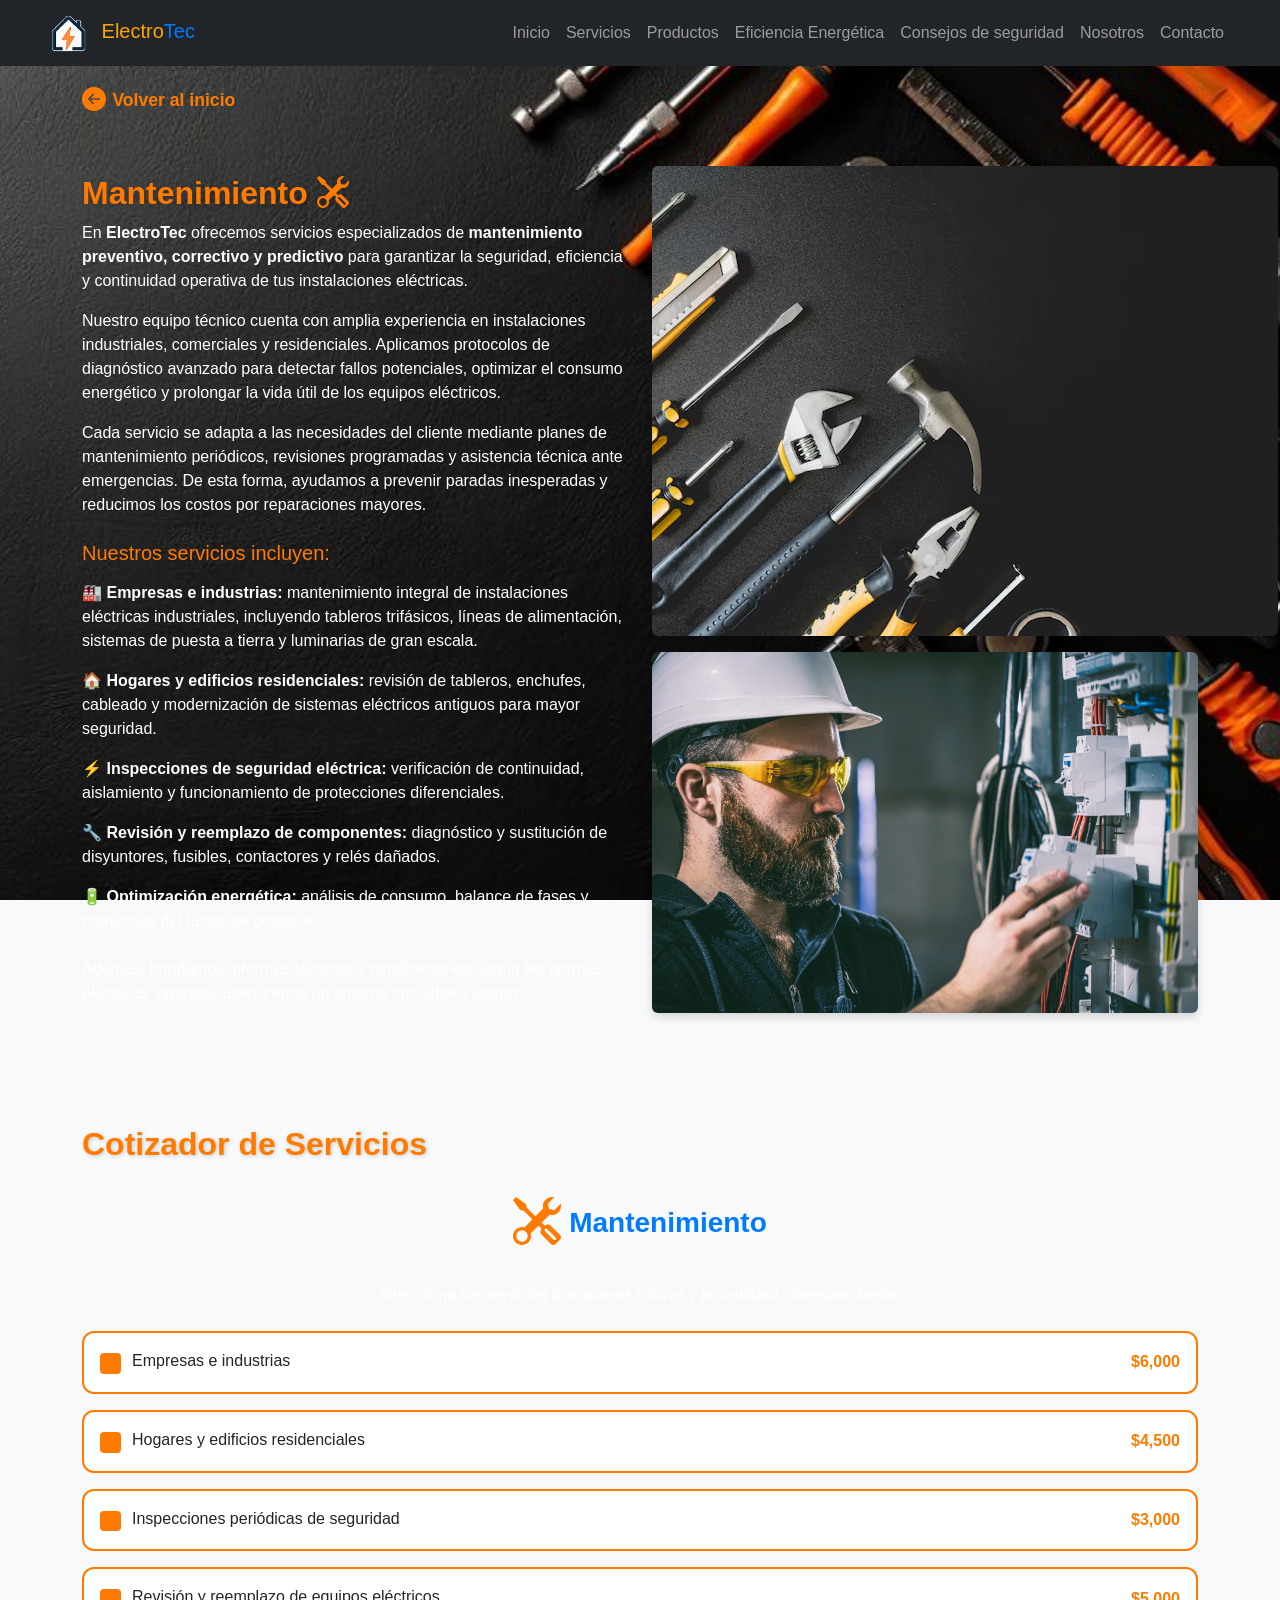
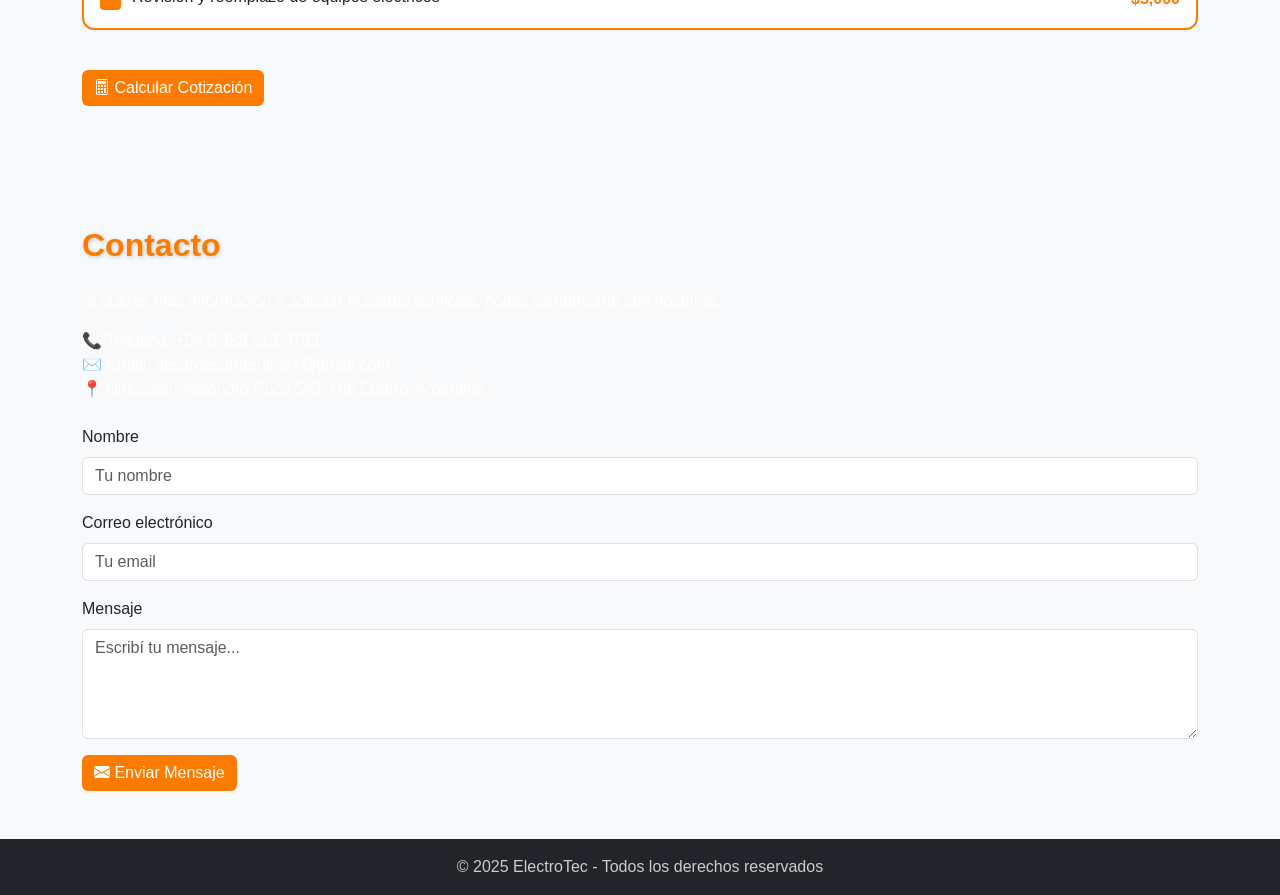
<file: sitio/mantenimiento.html>
<!DOCTYPE html>
<html lang="es">
<head>
  <link rel="icon" type="image/png" href="img/favicon.png">
  <meta charset="UTF-8">
  <meta name="viewport" content="width=device-width, initial-scale=1.0">
  <title>Mantenimiento - Electro Tec</title>
  <link href="https://cdn.jsdelivr.net/npm/bootstrap@5.3.2/dist/css/bootstrap.min.css" rel="stylesheet">
  <link rel="stylesheet" href="https://cdn.jsdelivr.net/npm/bootstrap-icons@1.10.5/font/bootstrap-icons.css">
  <link rel="stylesheet" href="css/estilos.css">

  <style>
    /* --- Personalizaciones --- */
    .btn-volver {
      color: #ff7b00;
      font-weight: bold;
      text-decoration: none;
      transition: color 0.3s ease;
    }
    .btn-volver:hover {
      color: #007bff;
    }

    .detalle-servicio .col-md-6 img {
      border-radius: 10px;
      box-shadow: 0 4px 10px rgba(0,0,0,0.15);
      margin-bottom: 1rem;
      transition: transform 0.3s ease;
    }
    .detalle-servicio .col-md-6 img:hover {
      transform: scale(1.05);
    }

    .card-servicio {
      border: 2px solid #ff7b00;
      border-radius: 0.75rem;
      padding: 1rem;
      margin-bottom: 1rem;
      transition: all 0.3s ease;
      background-color: #fff;
    }
    .card-servicio.activo {
      background-color: #e6f0ff;
      border-color: #007bff;
    }
    .card-servicio:hover {
      box-shadow: 0 4px 12px rgba(0,0,0,0.15);
    }

    .form-check-input {
      width: 1.3rem;
      height: 1.3rem;
      background-color: #ff7b00;
      border: 2px solid #ff7b00;
      border-radius: 0.25rem;
      transition: all 0.3s ease;
    }
    .form-check-input:checked {
      background-color: #007bff;
      border-color: #007bff;
    }

    .cantidad-servicio {
      max-width: 350px;
      min-width: 250px;
    }

    body {
      background-image: url("img/mantenimiento8.jpg"); 
      background-repeat: no-repeat;
      background-size: cover;
      background-position: center;
      background-attachment: fixed;
      image-rendering: -webkit-optimize-contrast;
    }

    body p, body li, body span, body strong, body a {
      color: #ffffff;
    }
  </style>
</head>
<body class="bg-light">

  <!-- barra de navegacion -->
  <nav class="navbar navbar-expand-lg navbar-dark bg-dark">
    <div class="container-fluid px-5">
      <a class="navbar-brand" href="index.html#inicio">
        <img src="img/logo.png" alt="ElectroTec Logo" width="40" height="40" class="me-2">
        <span style="color: orange;">Electro</span><span style="color: #007bff;">Tec</span>
      </a>

      <button class="navbar-toggler" type="button" data-bs-toggle="collapse" data-bs-target="#menu">
        <span class="navbar-toggler-icon"></span>
      </button>

      <div class="collapse navbar-collapse" id="menu">
        <ul class="navbar-nav ms-auto">
          <li class="nav-item"><a class="nav-link" href="index.html#inicio">Inicio</a></li>
          <li class="nav-item"><a class="nav-link" href="index.html#servicios">Servicios</a></li>
          <li class="nav-item"><a class="nav-link" href="index.html#producto">Productos</a></li>
          <li class="nav-item"><a class="nav-link" href="eficiencia.html">Eficiencia Energética</a></li>
          <li class="nav-item"><a class="nav-link" href="seguridad.html">Consejos de seguridad</a></li>
          <li class="nav-item"><a class="nav-link" href="index.html#nosotros">Nosotros</a></li>
          <li class="nav-item"><a class="nav-link" href="index.html#contacto">Contacto</a></li>
        </ul>
      </div>
    </div>
  </nav>

  <!-- Botón de volver -->
  <div class="container mt-3">
    <a href="index.html" class="btn-volver">
      <i class="bi bi-arrow-left-circle-fill"></i> Volver al inicio
    </a>
  </div>

  <!-- Detalle Mantenimiento -->
  <section id="mantenimiento-detalle" class="py-5">
    <div class="container detalle-servicio">
      <div class="row align-items-center">
        
        <div class="col-md-6">
          <h2 style="color: #ff7b00;">Mantenimiento <i class="bi bi-tools"></i></h2>
          <p>
            En <strong>ElectroTec</strong> ofrecemos servicios especializados de 
            <strong>mantenimiento preventivo, correctivo y predictivo</strong> 
            para garantizar la seguridad, eficiencia y continuidad operativa de tus instalaciones eléctricas.
          </p>
          <p>
            Nuestro equipo técnico cuenta con amplia experiencia en instalaciones industriales, comerciales y residenciales.
            Aplicamos protocolos de diagnóstico avanzado para detectar fallos potenciales, optimizar el consumo energético 
            y prolongar la vida útil de los equipos eléctricos.
          </p>
          <p>
            Cada servicio se adapta a las necesidades del cliente mediante planes de mantenimiento periódicos, 
            revisiones programadas y asistencia técnica ante emergencias. De esta forma, ayudamos a prevenir 
            paradas inesperadas y reducimos los costos por reparaciones mayores.
          </p>

          <h5 class="mt-4" style="color: #ff7b00;">Nuestros servicios incluyen:</h5>
          <ul class="list-unstyled mt-3">
            <li class="mb-3">🏭 <strong>Empresas e industrias:</strong> mantenimiento integral de instalaciones eléctricas industriales, incluyendo tableros trifásicos, líneas de alimentación, sistemas de puesta a tierra y luminarias de gran escala.</li>
            <li class="mb-3">🏠 <strong>Hogares y edificios residenciales:</strong> revisión de tableros, enchufes, cableado y modernización de sistemas eléctricos antiguos para mayor seguridad.</li>
            <li class="mb-3">⚡ <strong>Inspecciones de seguridad eléctrica:</strong> verificación de continuidad, aislamiento y funcionamiento de protecciones diferenciales.</li>
            <li class="mb-3">🔧 <strong>Revisión y reemplazo de componentes:</strong> diagnóstico y sustitución de disyuntores, fusibles, contactores y relés dañados.</li>
            <li class="mb-3">🔋 <strong>Optimización energética:</strong> análisis de consumo, balance de fases y corrección del factor de potencia.</li>
          </ul>
          <p class="mt-4">
            Además, brindamos informes técnicos y certificaciones según las normas eléctricas vigentes, 
            asegurando un entorno confiable y seguro.
          </p>
        </div>

        <!-- Columna derecha (imágenes) -->
        <div class="col-md-6 text-center">
          <img src="img/mantenimiento3.avif" alt="Mantenimiento eléctrico" class="img-fluid rounded mb-3" style="max-width: 135%;">
          <img src="img/mantenimiento9.jpg" alt="Técnico revisando equipos" class="img-fluid rounded mb-3" style="max-width: 100%;">
        </div>
      </div>
    </div>
  </section>

  <!-- Cotizador -->
  <div id="cotizador" class="container py-5">
    <h2 class="mb-4" style="color: #ff7b00; text-align:left;">Cotizador de Servicios</h2>
    <div class="d-flex align-items-center justify-content-center mb-4">
      <i class="bi bi-tools" style="font-size: 3rem; color:#ff7b00; margin-right:0.5rem;"></i>
      <h3 style="color: #007bff; margin:0;">Mantenimiento</h3>
    </div>

    <p class="text-center mb-4">Selecciona los servicios que querés cotizar y la cantidad correspondiente:</p>

    <form id="cotizadorForm">
      <!-- Servicio 1 -->
      <div class="card-servicio" id="card-serv1">
        <div class="d-flex justify-content-between align-items-center">
          <div class="form-check">
            <input class="form-check-input" type="checkbox" id="serv1">
            <label class="form-check-label ms-2" for="serv1">
              Empresas e industrias
            </label>
          </div>
          <span class="precio-servicio">$6,000</span>
        </div>
        <input type="number" class="form-control mt-2 cantidad-servicio" id="cantidadServ1" placeholder="Cantidad de mantenimientos" min="1" style="display:none;">
      </div>

      <!-- Servicio 2 -->
      <div class="card-servicio" id="card-serv2">
        <div class="d-flex justify-content-between align-items-center">
          <div class="form-check">
            <input class="form-check-input" type="checkbox" id="serv2">
            <label class="form-check-label ms-2" for="serv2">
              Hogares y edificios residenciales
            </label>
          </div>
          <span class="precio-servicio">$4,500</span>
        </div>
        <input type="number" class="form-control mt-2 cantidad-servicio" id="cantidadServ2" placeholder="Cantidad de revisiones domiciliarias" min="1" style="display:none;">
      </div>

      <!-- Servicio 3 -->
      <div class="card-servicio" id="card-serv3">
        <div class="d-flex justify-content-between align-items-center">
          <div class="form-check">
            <input class="form-check-input" type="checkbox" id="serv3">
            <label class="form-check-label ms-2" for="serv3">
              Inspecciones periódicas de seguridad
            </label>
          </div>
          <span class="precio-servicio">$3,000</span>
        </div>
        <input type="number" class="form-control mt-2 cantidad-servicio" id="cantidadServ3" placeholder="Cantidad de inspecciones de seguridad" min="1" style="display:none;">
      </div>

      <!-- Servicio 4 -->
      <div class="card-servicio" id="card-serv4">
        <div class="d-flex justify-content-between align-items-center">
          <div class="form-check">
            <input class="form-check-input" type="checkbox" id="serv4">
            <label class="form-check-label ms-2" for="serv4">
              Revisión y reemplazo de equipos eléctricos
            </label>
          </div>
          <span class="precio-servicio">$5,000</span>
        </div>
        <input type="number" class="form-control mt-2 cantidad-servicio" id="cantidadServ4" placeholder="Cantidad de revisiones de equipos" min="1" style="display:none;">
      </div>

      <button type="submit" class="btn btn-electrotec mt-4">
        <i class="bi bi-calculator"></i> Calcular Cotización
      </button>

      <div class="mt-4">
        <h4 id="resultadoTotal" class="text-primary"></h4>
      </div>
    </form>
  </div>

  <!-- Contacto -->
  <section id="contacto" class="container py-5">
    <h2 class="mb-4" style="color: #ff7b00;">Contacto</h2>
    <p>Si querés más información o solicitar nuestros servicios, podés comunicarte con nosotros:</p>
    <ul class="list-unstyled">
      <li>📞 Teléfono: +54 9 358 513-9793</li>
      <li>✉️ Email: electrotecargentina4@gmail.com</li>
      <li>📍 Dirección: Alejandro Roca 543, Río Cuarto, Argentina</li>
    </ul>
    <form id="formContacto" class="mt-4">
      <div class="mb-3">
        <label for="nombre" class="form-label">Nombre</label>
        <input type="text" class="form-control" id="nombre" placeholder="Tu nombre" required>
      </div>
      <div class="mb-3">
        <label for="email" class="form-label">Correo electrónico</label>
        <input type="email" class="form-control" id="email" placeholder="Tu email" required>
      </div>
      <div class="mb-3">
        <label for="mensaje" class="form-label">Mensaje</label>
        <textarea class="form-control" id="mensaje" rows="4" placeholder="Escribí tu mensaje..." required></textarea>
      </div>
      <button type="submit" class="btn btn-electrotec">
        <i class="bi bi-envelope-fill"></i> Enviar Mensaje
      </button>
    </form>
  </section>

  <footer class="bg-dark text-center py-3">
    <p class="mb-0" style="color: #cccccc;">&copy; 2025 ElectroTec - Todos los derechos reservados</p>
  </footer>

  <script src="https://cdn.jsdelivr.net/npm/bootstrap@5.3.2/dist/js/bootstrap.bundle.min.js"></script>
  <script>
    const servicios = [
      {checkbox: 'serv1', input: 'cantidadServ1', card: 'card-serv1', precio: 6000},
      {checkbox: 'serv2', input: 'cantidadServ2', card: 'card-serv2', precio: 4500},
      {checkbox: 'serv3', input: 'cantidadServ3', card: 'card-serv3', precio: 3000},
      {checkbox: 'serv4', input: 'cantidadServ4', card: 'card-serv4', precio: 5000}
    ];

    servicios.forEach(serv => {
      const cb = document.getElementById(serv.checkbox);
      const input = document.getElementById(serv.input);
      const card = document.getElementById(serv.card);

      cb.addEventListener('change', () => {
        input.style.display = cb.checked ? 'block' : 'none';
        if (!cb.checked) input.value = '';
        card.classList.toggle('activo', cb.checked);
      });
    });

    document.getElementById('cotizadorForm').addEventListener('submit', function(e) {
      e.preventDefault();
      let total = 0;
      servicios.forEach(serv => {
        const cb = document.getElementById(serv.checkbox);
        const cantidad = parseInt(document.getElementById(serv.input).value) || 0;
        if (cb.checked) total += serv.precio * cantidad;
      });
      const resultado = document.getElementById('resultadoTotal');
      resultado.textContent = total > 0 ? `Total aproximado: $${total.toLocaleString()}` : 'Seleccione al menos un servicio y cantidad.';
    });

const navbar = document.querySelector('.navbar');

window.addEventListener('scroll', () => {
  if (window.scrollY > 100) { // a partir de 100px de scroll
    navbar.classList.add('scrolled');
  } else {
    navbar.classList.remove('scrolled');
  }
});

  </script>
</body>
</html>
</file>
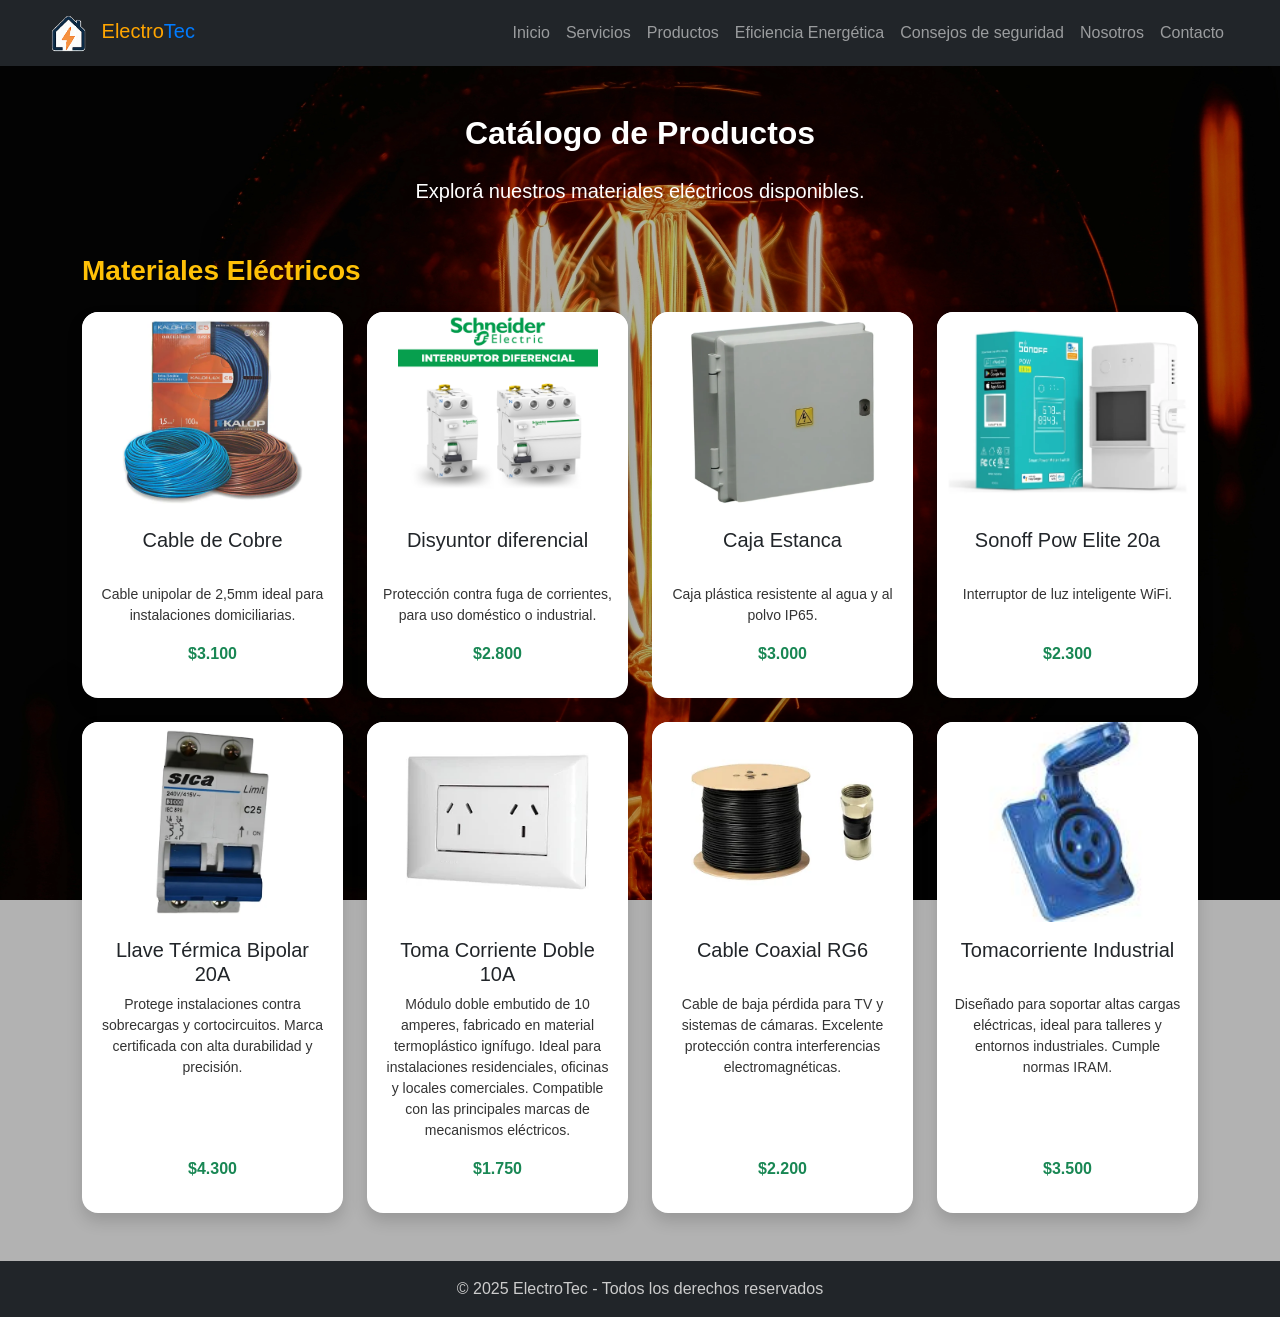
<file: sitio/materialesElectricos.html>
<!DOCTYPE html>
<html lang="es">
<head>
  <meta charset="UTF-8">
  <meta name="viewport" content="width=device-width, initial-scale=1.0">
  <title>ElectroTec - Catálogo de Productos</title>
  <link rel="icon" type="image/png" href="img/favicon.png">
  <link href="https://cdn.jsdelivr.net/npm/bootstrap@5.3.2/dist/css/bootstrap.min.css" rel="stylesheet">
  <link rel="stylesheet" href="css/estilos.css">
  <link rel="stylesheet" href="https://cdn.jsdelivr.net/npm/bootstrap-icons@1.11.1/font/bootstrap-icons.css">
</head>

<body>

  <nav class="navbar navbar-expand-lg navbar-dark bg-dark">
    <div class="container-fluid px-5">
      <a class="navbar-brand" href="index.html#inicio">
        <img src="img/logo.png" alt="ElectroTec Logo" width="40" height="40" class="me-2">
        <span style="color: orange;">Electro</span><span style="color: #007bff;">Tec</span>
      </a>

      <button class="navbar-toggler" type="button" data-bs-toggle="collapse" data-bs-target="#menu">
        <span class="navbar-toggler-icon"></span>
      </button>

      <div class="collapse navbar-collapse" id="menu">
        <ul class="navbar-nav ms-auto">
          <li class="nav-item"><a class="nav-link" href="index.html#inicio">Inicio</a></li>
          <li class="nav-item"><a class="nav-link" href="index.html#servicios">Servicios</a></li>
          <li class="nav-item"><a class="nav-link" href="index.html#producto">Productos</a></li>
          <li class="nav-item"><a class="nav-link" href="eficiencia.html">Eficiencia Energética</a></li>
          <li class="nav-item"><a class="nav-link" href="seguridad.html">Consejos de seguridad</a></li>
          <li class="nav-item"><a class="nav-link" href="index.html#nosotros">Nosotros</a></li>
          <li class="nav-item"><a class="nav-link" href="index.html#contacto">Contacto</a></li>
        </ul>
      </div>
    </div>
  </nav>

  <!-- SECCIÓN PRODUCTOS -->
  <section id="productos" class="py-5">
    <div class="container">

      <!-- Título Principal -->
      <h2 class="mb-4 text-center text-white">Catálogo de Productos</h2>
      <p class="lead text-center text-white mb-5">
        Explorá nuestros materiales eléctricos disponibles.
      </p>

      <!-- Materiales Eléctricos -->
      <h3 class="mb-4 text-warning">Materiales Eléctricos</h3>
      <div class="row g-4">
        <!-- Tarjeta 1 -->
        <div class="col-md-3">
          <div class="card shadow producto-card rounded-4">
            <img src="img/cable.jpeg" class="card-img-top rounded-top-4"
                 style="object-fit: contain; height: 200px; background:white;" alt="Cable eléctrico">
            <div class="card-body text-center">
              <h5 class="card-title">Cable de Cobre</h5>
              <p class="card-text small">Cable unipolar de 2,5mm ideal para instalaciones domiciliarias.</p>
              <p class="text-success fw-bold">$3.100</p>
            </div>
          </div>
        </div>

        <!-- Tarjeta 2 -->
        <div class="col-md-3">
          <div class="card shadow producto-card rounded-4">
            <img src="img/disyuntor.png" class="card-img-top rounded-top-4"
                 style="object-fit: contain; height: 200px; background:white;" alt="Disyuntor térmico">
            <div class="card-body text-center">
              <h5 class="card-title">Disyuntor diferencial</h5>
              <p class="card-text small">Protección contra fuga de corrientes, para uso doméstico o industrial.</p>
              <p class="text-success fw-bold">$2.800</p>
            </div>
          </div>
        </div>

        <!-- Tarjeta 3 -->
        <div class="col-md-3">
          <div class="card shadow producto-card rounded-4">
            <img src="img/cajaEstanca.jpeg" class="card-img-top rounded-top-4"
                 style="object-fit: contain; height: 200px; background:white;" alt="Caja estanca">
            <div class="card-body text-center">
              <h5 class="card-title">Caja Estanca</h5>
              <p class="card-text small">Caja plástica resistente al agua y al polvo IP65.</p>
              <p class="text-success fw-bold">$3.000</p>
            </div>
          </div>
        </div>

        <!-- Tarjeta 4 -->
        <div class="col-md-3">
          <div class="card shadow producto-card rounded-4">
            <img src="img/domotica.jpeg" class="card-img-top rounded-top-4"
                 style="object-fit: contain; height: 200px; background:white;" alt="Interruptor inteligente">
            <div class="card-body text-center">
              <h5 class="card-title">Sonoff Pow Elite 20a</h5>
              <p class="card-text small">Interruptor de luz inteligente WiFi.</p>
              <p class="text-success fw-bold">$2.300</p>
            </div>
          </div>
        </div>

        <!-- Tarjeta 5 (vacía) -->
        <div class="col-md-3">
          <div class="card shadow producto-card rounded-4 text-center" style="height: 100%;">
            <img src="img/llaveTermica.webp" class="card-img-top rounded-top-4"
                 style="object-fit: contain; height: 200px; background:white;" alt="Nuevo producto">
            <div class="card-body">
              <h5 class="card-title">Llave Térmica Bipolar 20A</h5>
              <p class="card-text small">Protege instalaciones contra sobrecargas y cortocircuitos. Marca certificada con alta durabilidad y precisión.</p>
              <p class="text-success fw-bold">$4.300</p>
            </div>
          </div>
        </div>

        <!-- Tarjeta 6 (vacía) -->
        <div class="col-md-3">
          <div class="card shadow producto-card rounded-4 text-center" style="height: 100%;">
            <img src="img/tomaCorriente.webp" class="card-img-top rounded-top-4"
                 style="object-fit: contain; height: 200px; background:white;" alt="Nuevo producto">
            <div class="card-body">
              <h5 class="card-title">Toma Corriente Doble 10A</h5>
              <p class="card-text small">Módulo doble embutido de 10 amperes, fabricado en material termoplástico ignífugo. Ideal para instalaciones residenciales, oficinas y locales comerciales. Compatible con las principales marcas de mecanismos eléctricos.</p>
              <p class="text-success fw-bold">$1.750</p>
            </div>
          </div>
        </div>

        <!-- Tarjeta 7 (vacía) -->
        <div class="col-md-3">
          <div class="card shadow producto-card rounded-4 text-center" style="height: 100%;">
            <img src="img/cablecoaxial.webp" class="card-img-top rounded-top-4"
                 style="object-fit: contain; height: 200px; background:white;" alt="Nuevo producto">
            <div class="card-body">
              <h5 class="card-title">Cable Coaxial RG6</h5>
              <p class="card-text small">Cable de baja pérdida para TV y sistemas de cámaras. Excelente protección contra interferencias electromagnéticas.</p>
              <p class="text-success fw-bold">$2.200</p>
            </div>
          </div>
        </div>

        <!-- Tarjeta 8 (vacía) -->
        <div class="col-md-3">
          <div class="card shadow producto-card rounded-4 text-center" style="height: 100%;">
            <img src="img/tomaindustrial.jpeg" class="card-img-top rounded-top-4"
                 style="object-fit: contain; height: 200px; background:white;" alt="Nuevo producto">
            <div class="card-body">
              <h5 class="card-title">Tomacorriente Industrial</h5>
              <p class="card-text small">Diseñado para soportar altas cargas eléctricas, ideal para talleres y entornos industriales. Cumple normas IRAM.</p>
              <p class="text-success fw-bold">$3.500</p>
            </div>
          </div>
        </div>

      </div> <!-- Fin de row -->
    </div> <!-- Fin de container -->
  </section>

  <!-- Footer -->
  <footer class="bg-dark text-center py-3">
    <p class="mb-0" style="color: #cccccc;">
      &copy; 2025 ElectroTec - Todos los derechos reservados
    </p>
  </footer>

  <script src="https://cdn.jsdelivr.net/npm/bootstrap@5.3.2/dist/js/bootstrap.bundle.min.js"></script>
  <script>
    const navbar = document.querySelector('.navbar');
    window.addEventListener('scroll', () => {
      if (window.scrollY > 100) {
        navbar.classList.add('scrolled');
      } else {
        navbar.classList.remove('scrolled');
      }
    });
  </script>

</body>
</html>
</file>
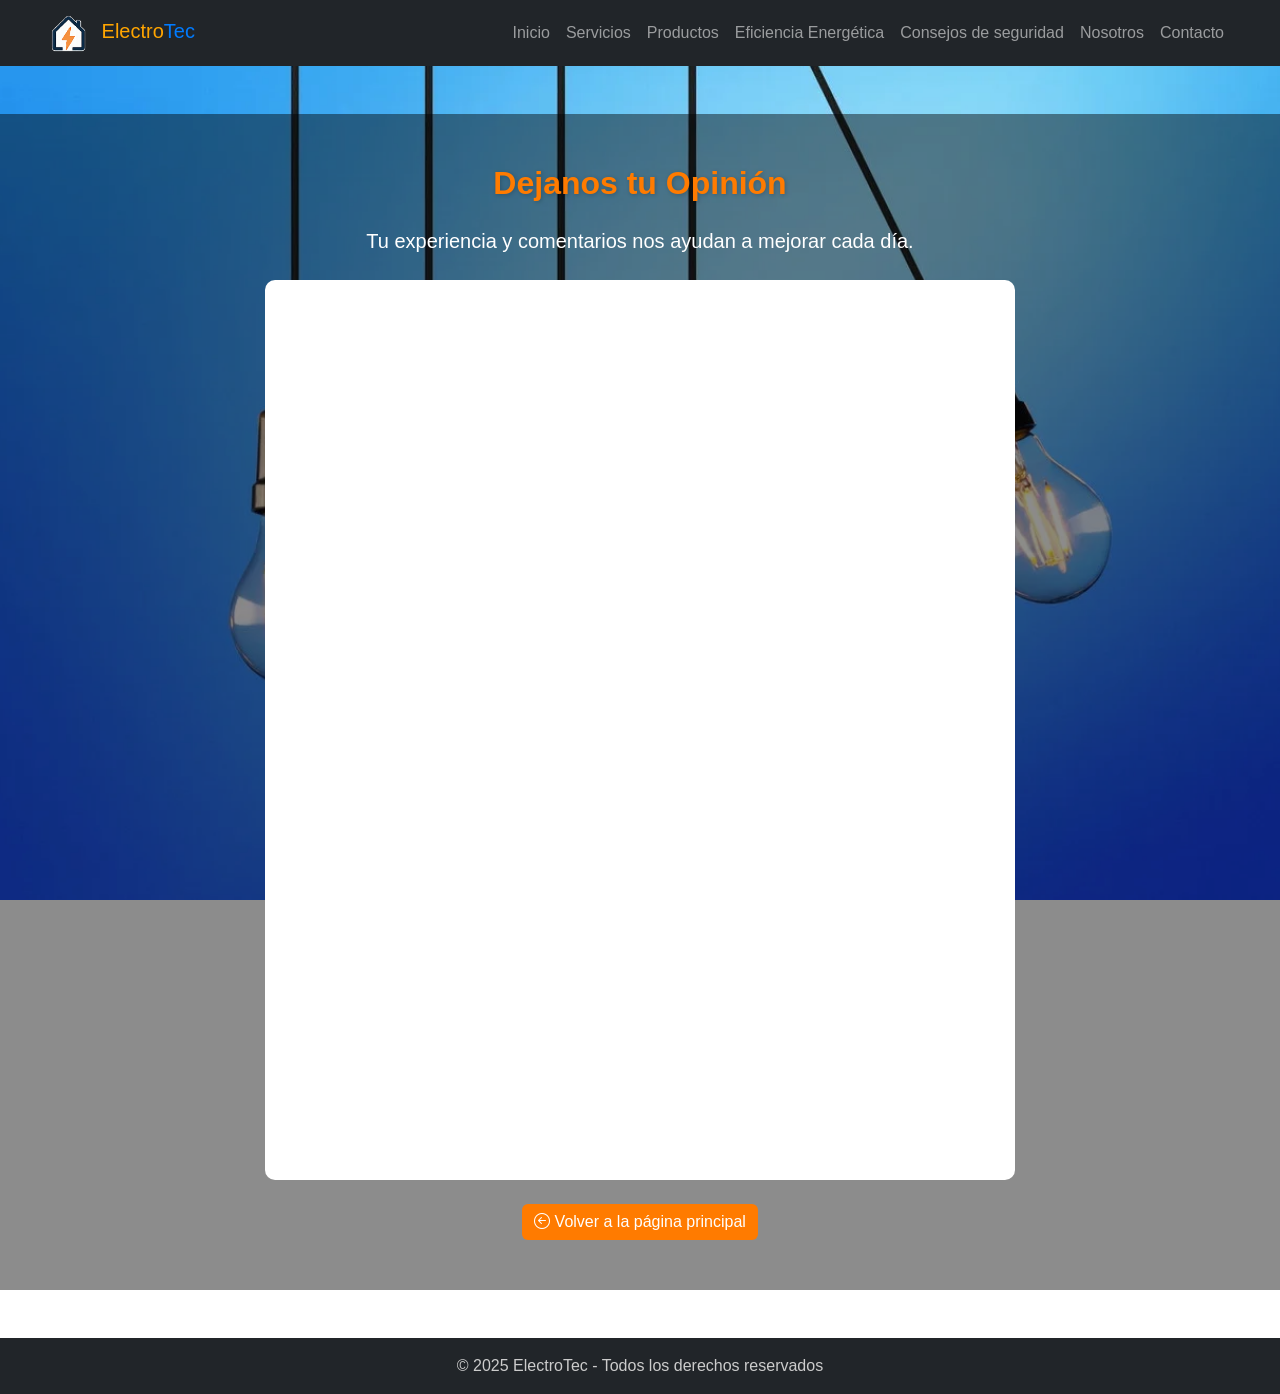
<file: sitio/opiniones.html>
<!DOCTYPE html>
<html lang="es">
<head>
    <meta charset="UTF-8">
    <meta name="viewport" content="width=device-width, initial-scale=1.0">
    <title>ElectroTec - Dejanos tu Opinión</title>
    <link rel="icon" type="image/png" href="img/favicon.png">
    <link href="https://cdn.jsdelivr.net/npm/bootstrap@5.3.2/dist/css/bootstrap.min.css" rel="stylesheet">
    <link rel="stylesheet" href="css/estilos.css">
    <link rel="stylesheet" href="https://cdn.jsdelivr.net/npm/bootstrap-icons@1.11.1/font/bootstrap-icons.css">
</head>
<body>

  <!-- barra de navegacion-->
  <nav class="navbar navbar-expand-lg navbar-dark bg-dark">
    <div class="container-fluid px-5">
      <a class="navbar-brand" href="index.html#inicio">
          <img src="img/logo.png" alt="ElectroTec Logo" width="40" height="40" class="me-2">
          <span style="color: orange;">Electro</span><span style="color: #007bff;">Tec</span>
      </a>

      <button class="navbar-toggler" type="button" data-bs-toggle="collapse" data-bs-target="#menu">
        <span class="navbar-toggler-icon"></span>
      </button>

      <div class="collapse navbar-collapse" id="menu">
        <ul class="navbar-nav ms-auto">
            <li class="nav-item"><a class="nav-link" href="index.html#inicio">Inicio</a></li>
            <li class="nav-item"><a class="nav-link" href="index.html#servicios">Servicios</a></li>
            <li class="nav-item"><a class="nav-link" href="index.html#producto">Productos</a></li>
            <li class="nav-item"><a class="nav-link" href="eficiencia.html">Eficiencia Energética</a></li>
            <li class="nav-item"><a class="nav-link" href="seguridad.html">Consejos de seguridad</a></li>
            <li class="nav-item"><a class="nav-link" href="index.html#nosotros">Nosotros</a></li>
            <li class="nav-item"><a class="nav-link" href="index.html#contacto">Contacto</a></li>
        </ul>
      </div>
    </div>
  </nav>



    <!-- Sección principal -->
    <section class="py-5 text-center" 
            style="background: url('img/opiniones.jpeg') no-repeat center center fixed; 
                    background-size: cover;">
    <div style="background: rgba(0,0,0,0.45); padding: 50px 0;">
        <div class="container">
        <h2 class="mb-4" style="color: #ff7b00;">Dejanos tu Opinión</h2>
        <p class="lead mb-4" style="color: #ffffff;">Tu experiencia y comentarios nos ayudan a mejorar cada día.</p>

        <!-- Formulario Google -->
        <div class="d-flex justify-content-center">
            <iframe src="https://docs.google.com/forms/d/e/1FAIpQLSenULToZ5VJKHKGqrF7GpQg_ybyKasDaLEx4_OWgzIotxjtQg/viewform?embedded=true" 
            width="100%" height="900" frameborder="0" marginheight="0" marginwidth="0"
            style="max-width: 750px; border-radius: 10px; background: white;">
            Cargando…
            </iframe>
        </div>

        <!-- Botón para volver -->
        <a href="index.html#contacto" class="btn btn-electrotec mt-4">
            <i class="bi bi-arrow-left-circle"></i> Volver a la página principal
        </a>

        </div>
    </div>
    </section>



    <!-- Footer (igual que index.html) -->
    <footer class="bg-dark text-center py-3">
    <p class="mb-0" style="color: #cccccc;">&copy; 2025 ElectroTec - Todos los derechos reservados</p>
    </footer>

    <!-- Bootstrap JS -->
    <script src="https://cdn.jsdelivr.net/npm/bootstrap@5.3.2/dist/js/bootstrap.bundle.min.js"></script>
    <script>
        const navbar = document.querySelector('.navbar');

        window.addEventListener('scroll', () => {
        if (window.scrollY > 100) { // a partir de 100px de scroll
            navbar.classList.add('scrolled');
        } else {
            navbar.classList.remove('scrolled');
        }
        });
    </script>
</body>
</html>
</file>
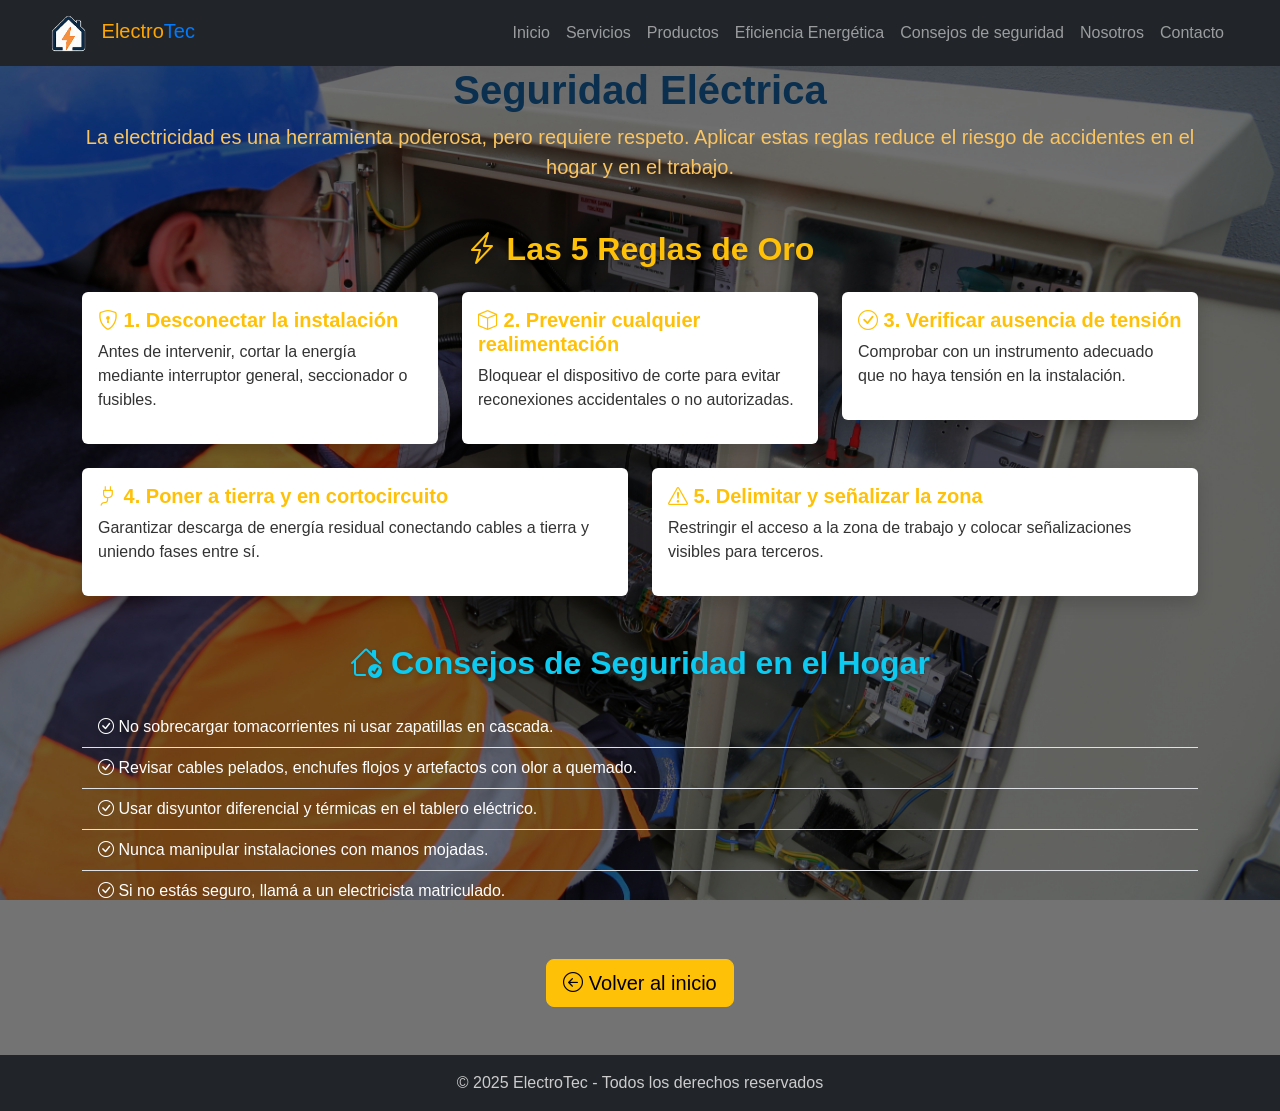
<file: sitio/seguridad.html>
<!DOCTYPE html>
<html lang="es">
<head>
    <meta charset="UTF-8">
    <meta name="viewport" content="width=device-width, initial-scale=1.0">
    <title>Seguridad Eléctrica - ElectroTec</title>
    <link rel="icon" type="image/png" href="img/favicon.png">
    <link href="https://cdn.jsdelivr.net/npm/bootstrap@5.3.2/dist/css/bootstrap.min.css" rel="stylesheet">
    <link rel="stylesheet" href="css/estilos.css">
    <link rel="stylesheet" href="https://cdn.jsdelivr.net/npm/bootstrap-icons@1.11.1/font/bootstrap-icons.css">

    <style>
        .navbar {
            position: sticky;
            top: 0;
            z-index: 1000;
        }
    </style>
</head>
<body class="fondo-seguridad">

<div class="fondo-overlay">

  <!-- Barra de navegación -->
  <nav class="navbar navbar-expand-lg navbar-dark bg-dark">
    <div class="container-fluid px-5">
      <a class="navbar-brand" href="index.html#inicio">
        <img src="img/logo.png" alt="ElectroTec Logo" width="40" height="40" class="me-2">
        <span style="color: orange;">Electro</span><span style="color: #007bff;">Tec</span>
      </a>

      <button class="navbar-toggler" type="button" data-bs-toggle="collapse" data-bs-target="#menu">
        <span class="navbar-toggler-icon"></span>
      </button>

      <div class="collapse navbar-collapse" id="menu">
        <ul class="navbar-nav ms-auto">
          <li class="nav-item"><a class="nav-link" href="index.html#inicio">Inicio</a></li>
          <li class="nav-item"><a class="nav-link" href="index.html#servicios">Servicios</a></li>
          <li class="nav-item"><a class="nav-link" href="index.html#producto">Productos</a></li>
          <li class="nav-item"><a class="nav-link" href="eficiencia.html">Eficiencia Energética</a></li>
          <li class="nav-item"><a class="nav-link" href="seguridad.html">Consejos de seguridad</a></li>
          <li class="nav-item"><a class="nav-link" href="index.html#nosotros">Nosotros</a></li>
          <li class="nav-item"><a class="nav-link" href="index.html#contacto">Contacto</a></li>
        </ul>
      </div>
    </div>
  </nav>


<!-- INTRO -->
<section class="text-center text-white mb-5">
    <div class="container">
        <h1 class="fw-bold">Seguridad Eléctrica</h1>
        <p class="lead" style="color: #fac460;">La electricidad es una herramienta poderosa, pero requiere respeto.  
        Aplicar estas reglas reduce el riesgo de accidentes en el hogar y en el trabajo.</p>
    </div>
</section>


<!-- REGLAS DE ORO -->
<section class="container mb-5">
    <h2 class="text-center text-warning mb-4"><i class="bi bi-lightning-charge"></i> Las 5 Reglas de Oro</h2>

    <div class="row g-4">

        <div class="col-md-4">
            <div class="card shadow border-warning">
                <div class="card-body">
                    <h5 class="card-title fw-bold text-warning"><i class="bi bi-shield-lock"></i> 1. Desconectar la instalación</h5>
                    <p>Antes de intervenir, cortar la energía mediante interruptor general, seccionador o fusibles.</p>
                </div>
            </div>
        </div>

        <div class="col-md-4">
            <div class="card shadow border-warning">
                <div class="card-body">
                    <h5 class="card-title fw-bold text-warning"><i class="bi bi-box"></i> 2. Prevenir cualquier realimentación</h5>
                    <p>Bloquear el dispositivo de corte para evitar reconexiones accidentales o no autorizadas.</p>
                </div>
            </div>
        </div>

        <div class="col-md-4">
            <div class="card shadow border-warning">
                <div class="card-body">
                    <h5 class="card-title fw-bold text-warning"><i class="bi bi-check-circle"></i> 3. Verificar ausencia de tensión</h5>
                    <p>Comprobar con un instrumento adecuado que no haya tensión en la instalación.</p>
                </div>
            </div>
        </div>

        <div class="col-md-6">
            <div class="card shadow border-warning">
                <div class="card-body">
                    <h5 class="card-title fw-bold text-warning"><i class="bi bi-plug"></i> 4. Poner a tierra y en cortocircuito</h5>
                    <p>Garantizar descarga de energía residual conectando cables a tierra y uniendo fases entre sí.</p>
                </div>
            </div>
        </div>

        <div class="col-md-6">
            <div class="card shadow border-warning">
                <div class="card-body">
                    <h5 class="card-title fw-bold text-warning"><i class="bi bi-exclamation-triangle"></i> 5. Delimitar y señalizar la zona</h5>
                    <p>Restringir el acceso a la zona de trabajo y colocar señalizaciones visibles para terceros.</p>
                </div>
            </div>
        </div>

    </div>
</section>


<!-- CONSEJOS PARA EL HOGAR -->
<section class="container text-white mb-5">
    <h2 class="text-center text-info mb-4"><i class="bi bi-house-check"></i> Consejos de Seguridad en el Hogar</h2>

    <ul class="list-group list-group-flush">
        <li class="list-group-item bg-transparent text-white"><i class="bi bi-check-circle"></i> No sobrecargar tomacorrientes ni usar zapatillas en cascada.</li>
        <li class="list-group-item bg-transparent text-white"><i class="bi bi-check-circle"></i> Revisar cables pelados, enchufes flojos y artefactos con olor a quemado.</li>
        <li class="list-group-item bg-transparent text-white"><i class="bi bi-check-circle"></i> Usar disyuntor diferencial y térmicas en el tablero eléctrico.</li>
        <li class="list-group-item bg-transparent text-white"><i class="bi bi-check-circle"></i> Nunca manipular instalaciones con manos mojadas.</li>
        <li class="list-group-item bg-transparent text-white"><i class="bi bi-check-circle"></i> Si no estás seguro, llamá a un electricista matriculado.</li>
    </ul>
</section>


<!-- BOTÓN VOLVER -->
<div class="text-center mb-5">
    <a href="index.html" class="btn btn-warning btn-lg"><i class="bi bi-arrow-left-circle"></i> Volver al inicio</a>
</div>


<!-- FOOTER -->
<footer class="bg-dark text-center py-3">
  <p class="mb-0" style="color: #cccccc;">&copy; 2025 ElectroTec - Todos los derechos reservados</p>
</footer>

</div> <!-- cierre overlay -->

<script src="https://cdn.jsdelivr.net/npm/bootstrap@5.3.2/dist/js/bootstrap.bundle.min.js"></script>
</body>
</html>
</file>
<file: sitio/css/estilos.css>
/*Tipografía y colores*/


body {
  font-family: 'Montserrat', sans-serif;
  scroll-behavior: smooth;
  background: url("../img/fondo1.png") no-repeat center center fixed;
  background-size: cover;
  background-attachment: fixed;
}


h1, h2, h3, h4 {
  font-weight: 700;
  color: #0a2f4f; /* azul oscuro eléctrico */
}

p {
  color: #333;
}

/* Paleta de colores ElectroTec */
:root {
  --color-principal: #007bff;  /* azul eléctrico */
  --color-secundario: #00c2cb; /* celeste domótica */
  --color-oscuro: #0a2f4f;
  --color-claro: #f8f9fa;
  --color-naranja: #ff7b00;
}

/*Navbar*/
.navbar {
  transition: all 0.3s ease;
}

.navbar.scrolled {
  position: fixed;
  top: 0;
  width: 100%;
  z-index: 1000;
  box-shadow: 0 4px 10px rgba(0,0,0,0.2);
  background-color: var(--color-oscuro);
}

/* Header con imagen de fondo */
.header {
  position: relative;
  height: 95vh;
  display: flex;
  align-items: center;
  justify-content: center;
  color: white;

  background: linear-gradient(rgba(0, 0, 0, 0.5), rgba(0, 0, 0, 0.5)),
              url("../img/bombas.jpeg") no-repeat center center/cover;

  /* curva inferior */
  clip-path: ellipse(130% 90% at 50% 10%);
}


.header::before {
  content: "";
  position: absolute;
  top: 0; left: 0;
  width: 100%; height: 100%;
  background: rgba(0, 0, 0, 0.5);
  z-index: 1;
}

.header .container {
  position: relative;
  z-index: 2;
}

/* Textos dentro del header */
.bienvenidos {
  color: #ffffff;
}

.electro {
  color: var(--color-naranja);
  font-weight: bold;
}

.tec {
  color: var(--color-principal);
  font-weight: bold;
}

.subtitulo {
  color: #ffffff;
  text-shadow: 1px 1px 6px rgba(0,0,0,0.6);
}

/* Servicios (cards)*/
.card {
  border: none;
  transition: transform 0.3s ease, box-shadow 0.3s ease;
}

.card:hover {
  transform: translateY(-10px);
  box-shadow: 0px 8px 20px rgba(0,0,0,0.2);
}

/* Botones principales estilo ElectroTec*/
.btn-electrotec {
  background-color: var(--color-naranja);
  border: none;
  color: white;
  transition: all 0.3s ease;
}

.btn-electrotec:hover {
  background-color: var(--color-principal);
  transform: scale(1.05);
  box-shadow: 0px 5px 15px rgba(0, 0, 0, 0.2);
}

/* Footer*/
footer {
  background-color: var(--color-oscuro);
  color: #cccccc;
}

/*Imágenes en cards*/
.card-img-top {
  width: 100%;
  height: 450px;
  object-fit: cover;
  border-radius: 5px;
}

/* Animaciones y efectos*/
.fade-in {
  opacity: 0;
  transform: translateY(20px);
  transition: all 0.6s ease;
}

.fade-in.show {
  opacity: 1;
  transform: translateY(0);
}

h2 {
  text-shadow: 1px 1px 4px rgba(0,0,0,0.2);
}

/* ajuste para el scroll de los anchors solo en las secciones de detalle */
#instalaciones-detalle,
#domotica-detalle,
#mantenimiento-detalle {
  scroll-margin-top: 80px; 
}

#servicios {
  scroll-margin-top: 80px; 
}

#nosotros {
  scroll-margin-top: 80px; 
}

.equipo-naranja {
  background-color: #ff7b00; 
}

.equipo-azul {
  background-color: #007bff; 
}

.btn-cotizador {
  background-color: #007bff; /* color inicial */
  color: white;
  border: 1px solid #007bff;
  transition: all 0.3s ease; /* efecto suave al pasar el mouse */
}

.btn-cotizador:hover {
  background-color: #ff7b00; /* naranja */
  border-color: #ff7b00;
}

/* Botón de volver */
.btn-volver {
  display: inline-flex;
  align-items: center;
  font-weight: 500;
  color: #ff7b00;
  text-decoration: none;
  font-size: 1.1rem;
  transition: all 0.3s ease;
}

.btn-volver i {
  margin-right: 0.4rem;
  font-size: 1.5rem;
  transition: transform 0.3s ease;
}

/* Efecto hover */
.btn-volver:hover {
  color: #007bff;
}

.btn-volver:hover i {
  transform: translateX(-5px);
}

/* Tarjetas de productos */
.producto-card {
    height: 350px;                 /* Altura total de la tarjeta */
    display: flex;
    flex-direction: column;
    justify-content: space-between; /* Espacia imagen y texto uniformemente */
    border-radius: 1rem;           /* Redondeo general de la tarjeta */
    overflow: hidden;              /* Evita que la imagen sobresalga */
}

.producto-card img {
    height: 200px;                 /* Altura fija de la imagen */
    object-fit: contain;           /* La imagen se ajusta completa sin recortarse */
    background: rgb(126, 31, 31);             /* Fondo blanco si la imagen no ocupa todo */
    border-top-left-radius: 1rem;  /* Redondeo superior */
    border-top-right-radius: 1rem;
}

.producto-card .card-body {
    flex-grow: 1;                  /* Hace que el cuerpo ocupe el resto de la tarjeta */
    display: flex;
    flex-direction: column;
    justify-content: center;
    padding: 1rem;
}


/* Sección Productos con fondo eléctrico */
#productos {
    background-image: url('../img/fondoProductos.jpg'); /* ruta relativa desde el CSS */
    background-size: cover;            /* la imagen cubre todo el área */
    background-position: center;       /* centrada */
    background-attachment: fixed;      /* fija al hacer scroll */
    padding: 5rem 0;                   /* espacio superior e inferior */
    position: relative;                /* para overlay */
    color: #fff;                       /* texto blanco */
}

/* Overlay semitransparente para mejorar contraste */
#productos::before {
    content: "";
    position: absolute;
    top: 0;
    left: 0;
    width: 100%;
    height: 100%;
    background: rgba(0,0,0,0.3); /* oscurece un poco la imagen */
    z-index: 1;
}

/* Contenido de la sección por encima del overlay */
#productos .container {
    position: relative;
    z-index: 2;
}

/* Precio de los servicios */
.precio-servicio {
  color: #ff7b00; /* Naranja por defecto */
  font-weight: bold;
  transition: color 0.3s ease;
}

/* Cuando la tarjeta esté activa (checkbox marcado) */
.card-servicio.activo .precio-servicio {
  color: #007bff; /* Azul */
}

/* Fondo personalizado para herramientas.html */
body.pagina-herramientas #productos {
  background-image: url('../img/mantenimiento3.avif');
}

/* --- Corrección para las cards de herramientas --- */
.producto-card {
  display: flex;
  flex-direction: column;
  justify-content: space-between;
  height: 100%; /* hace que todas las tarjetas se estiren iguales */
}

.producto-card .card-body {
  display: flex;
  flex-direction: column;
  justify-content: space-between;
  flex-grow: 1;
}

.producto-card .card-title {
  min-height: 48px; /* mantiene alineado el título aunque uno sea más largo */
}

.producto-card .card-text {
  flex-grow: 1; /* el texto se adapta sin empujar el precio */
}

.producto-card .text-success {
  margin-top: auto; /* mantiene el precio al final del card-body */
}

/* Fondo fijo para Seguridad Eléctrica */
.fondo-seguridad {
    background: url('../img/segElectrica.jpg') no-repeat center center fixed;
    background-size: cover;
}
.fondo-overlay {
    background-color: rgba(0, 0, 0, 0.55);
    min-height: 100vh;
}
</file>
